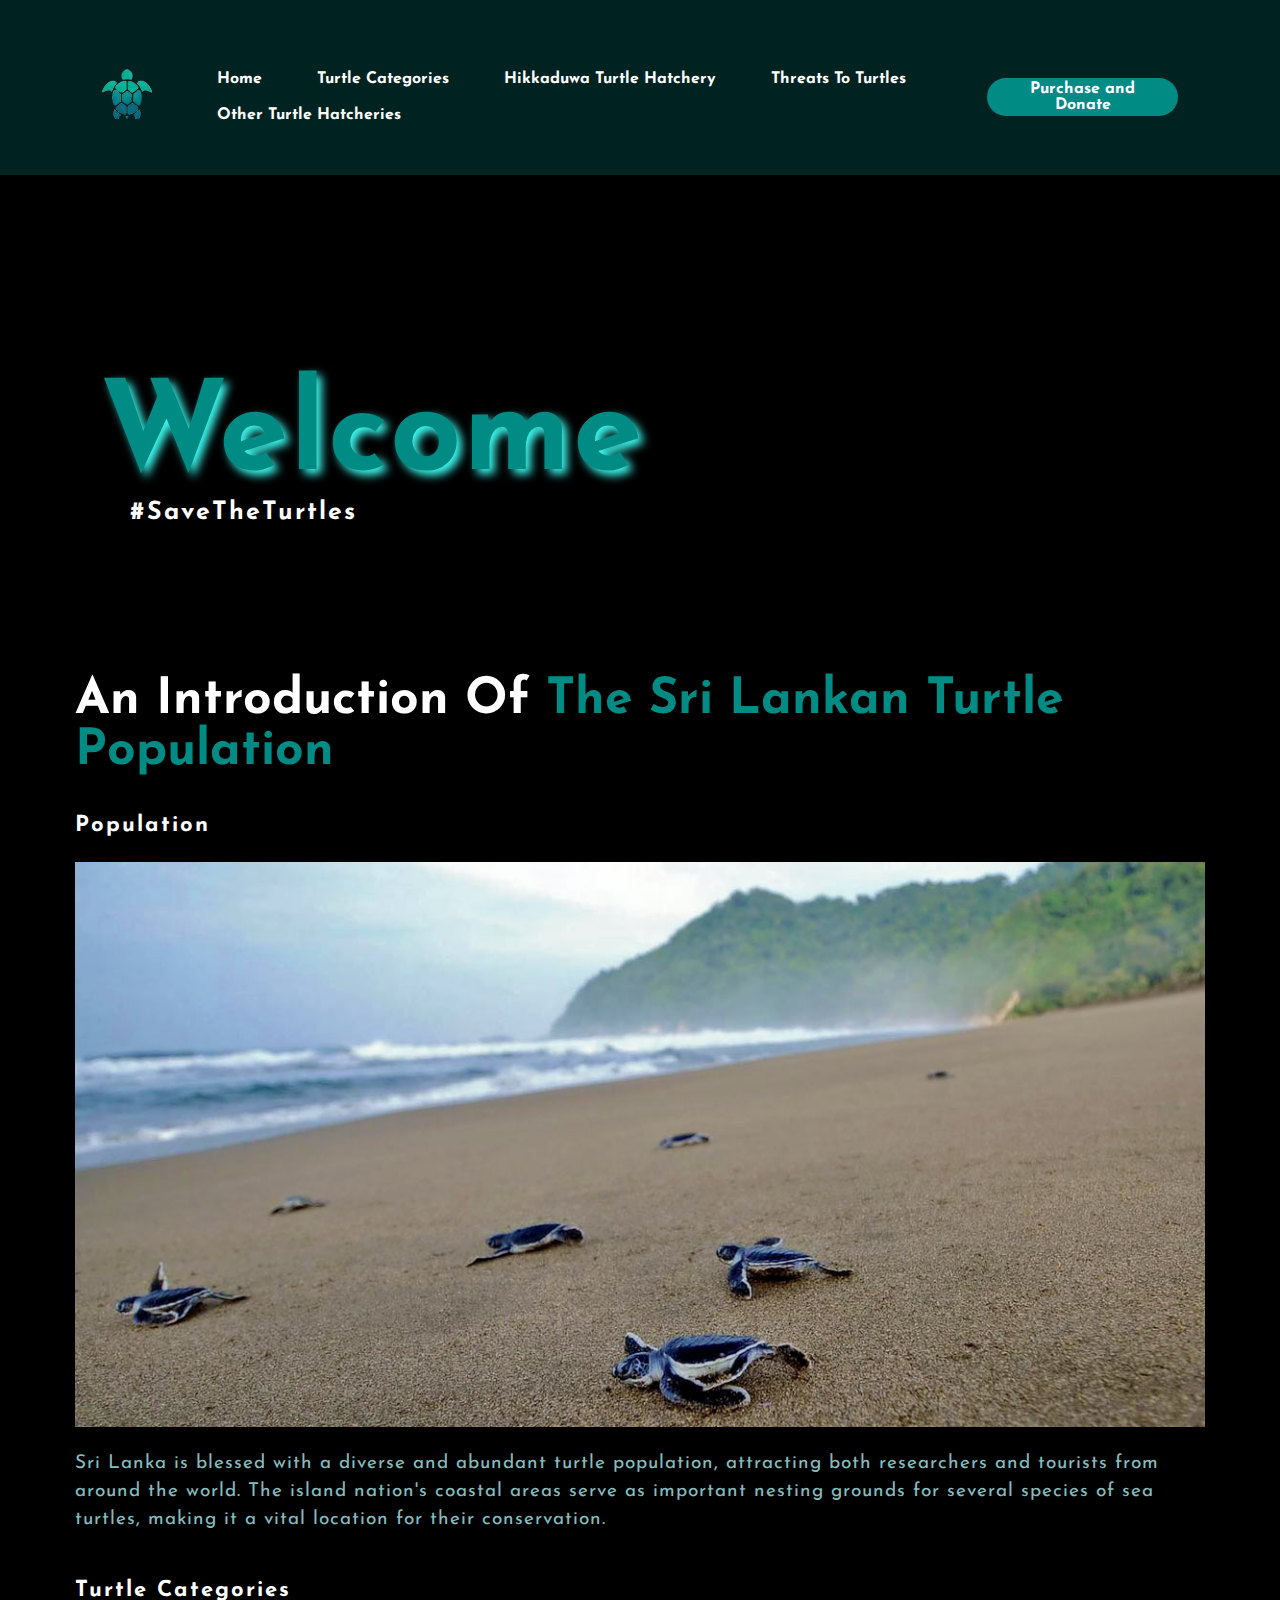
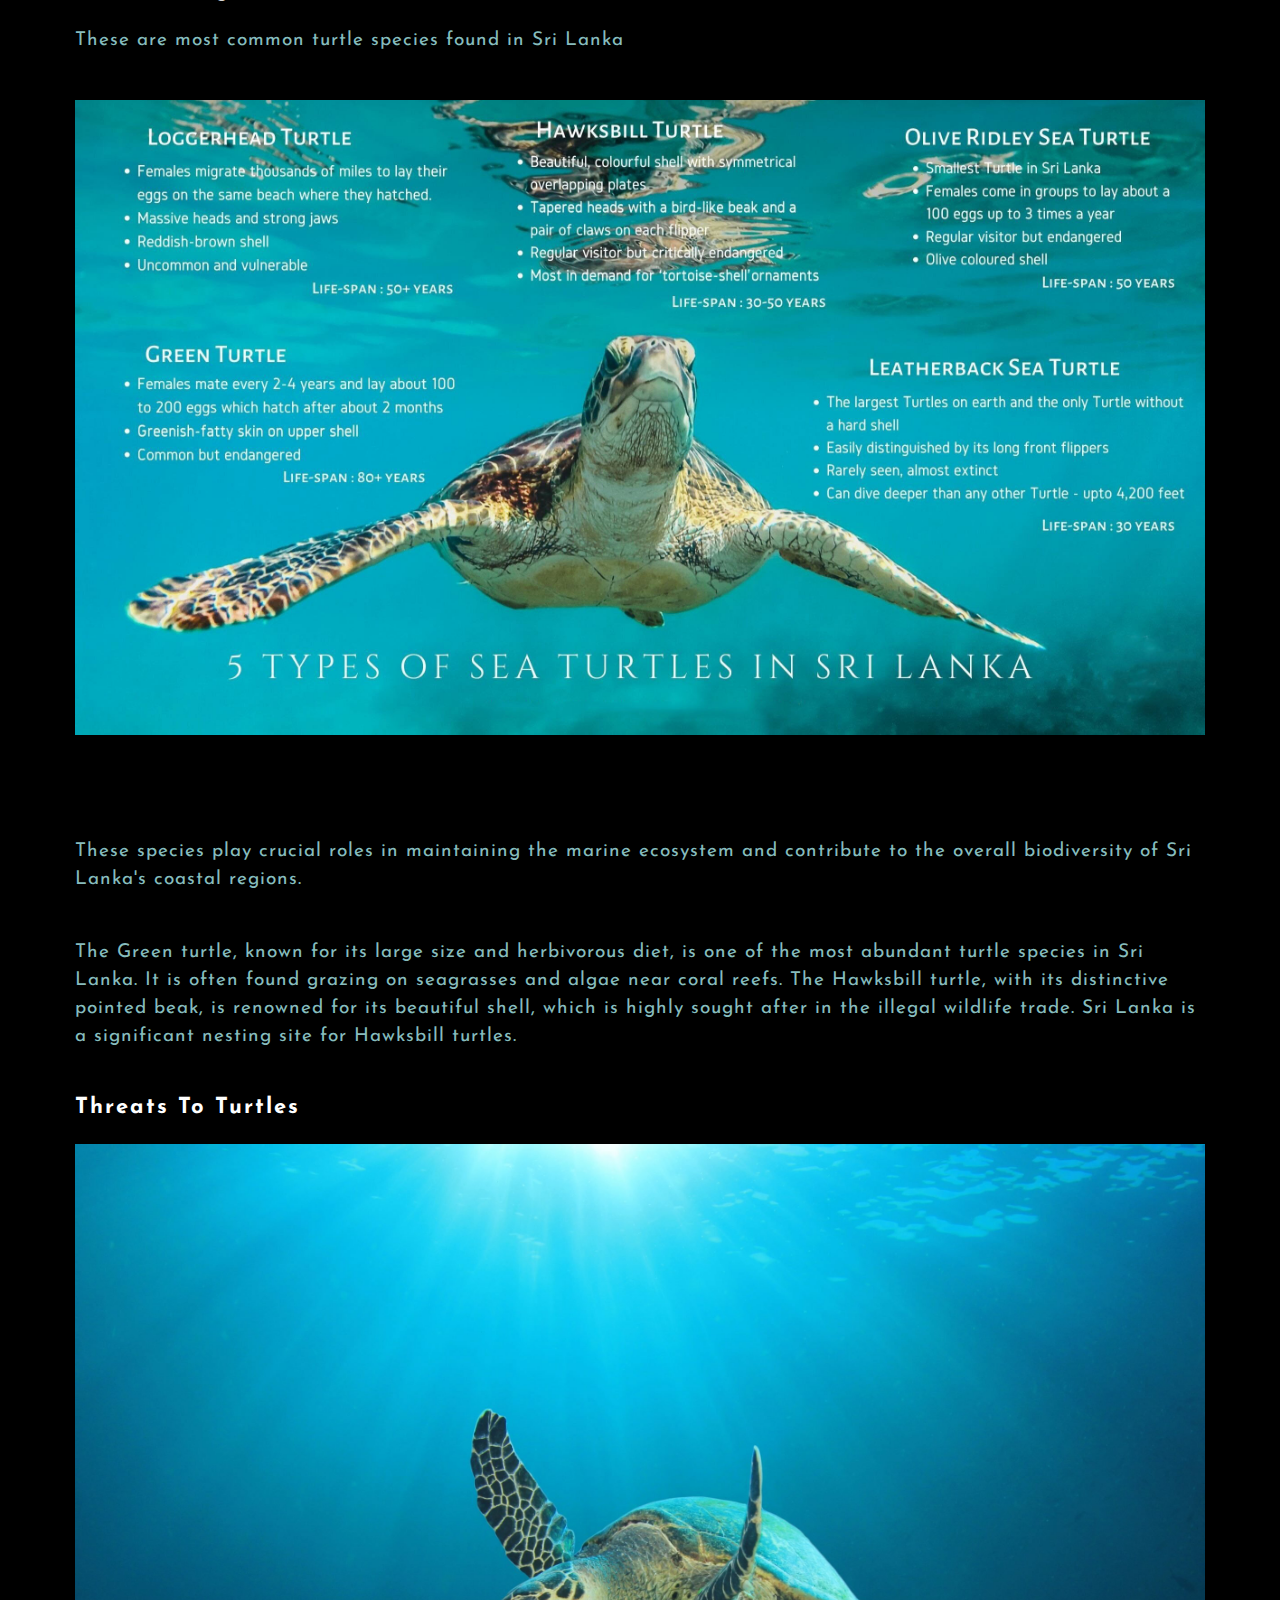
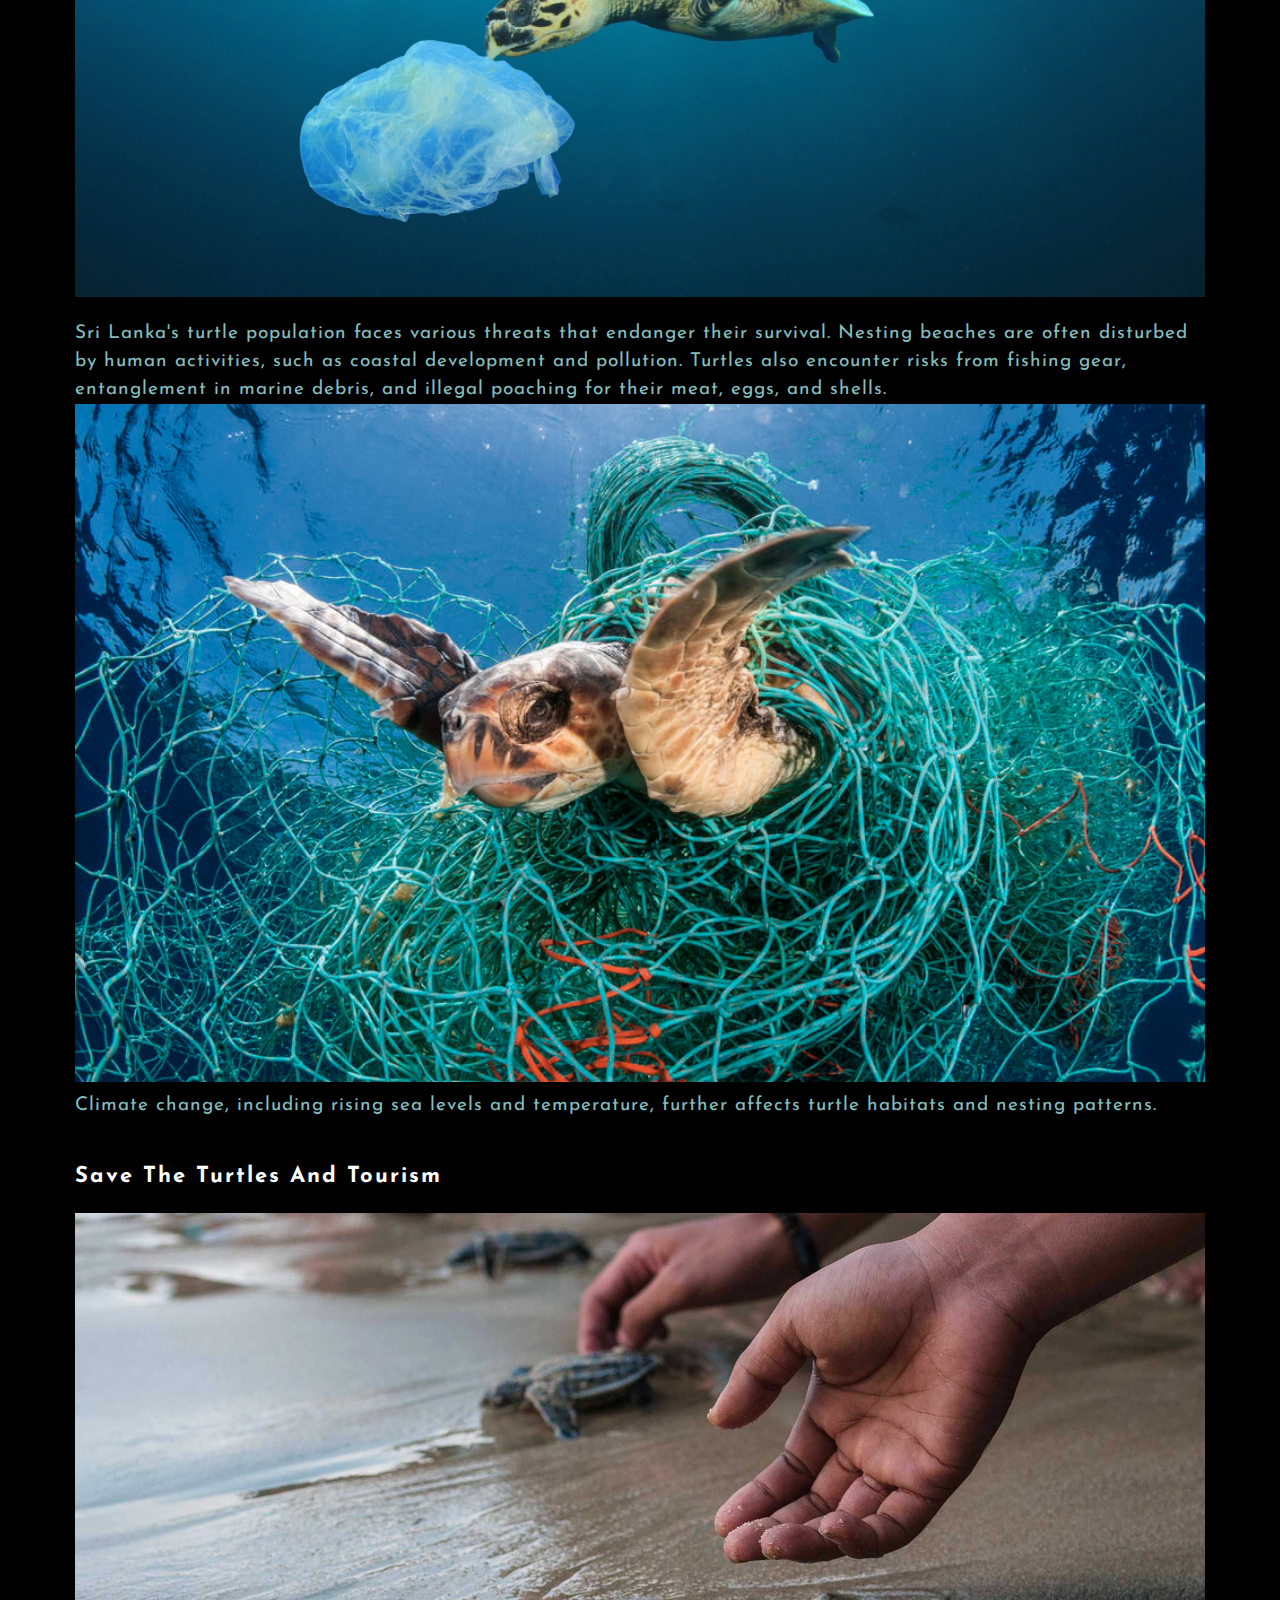
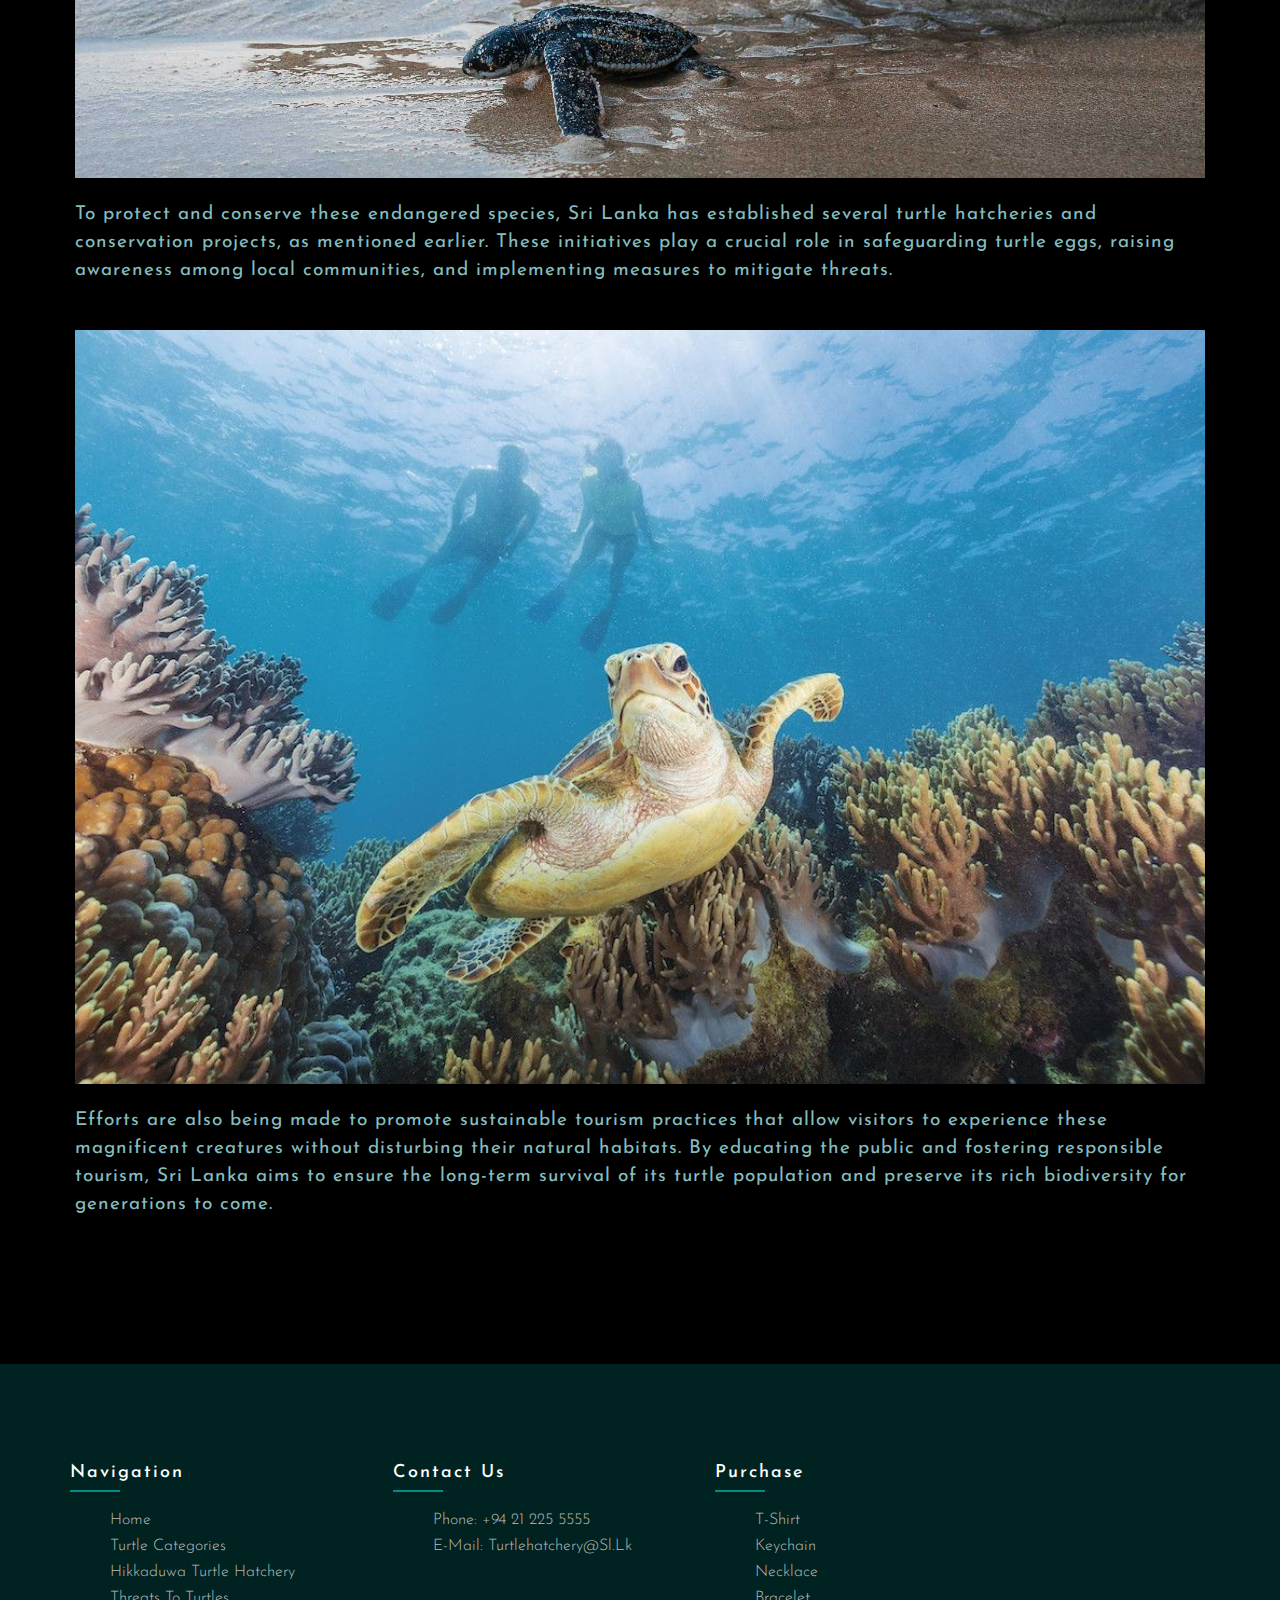
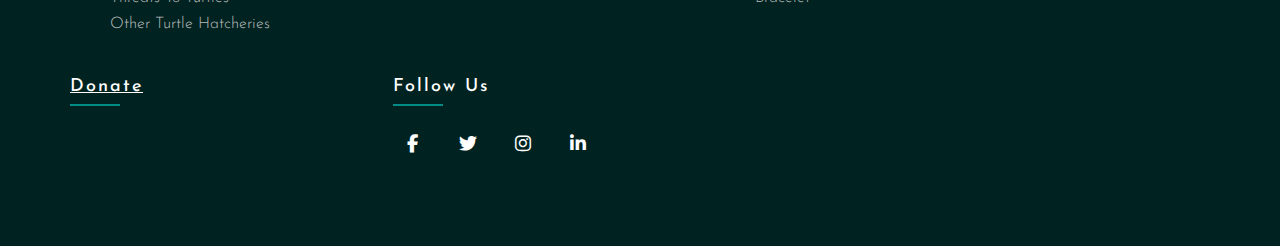
<file: abc/index.html>
<!DOCTYPE html>
<html>

<head>

<title>Turtle Hatcheries</title>

<link href="CSS.css" rel="stylesheet">

<link rel="preconnect" href="https://fonts.googleapis.com">
<link rel="preconnect" href="https://fonts.gstatic.com" crossorigin>
<link href="https://fonts.googleapis.com/css2?family=Josefin+Sans:wght@100;200;300;400;500;600;700&display=swap" rel="stylesheet">
<link rel="stylesheet" type="text/css" href="https://cdnjs.cloudflare.com/ajax/libs/font-awesome/6.4.0/css/all.min.css">

</head>

<body>
 
    

    <div class="home">
<!----About logo---->    
        <nav>
            <h2 class="logo">
                <img src="Untitled-5.png" class="logo">
            </h2>
<!----About menu---->
        <div class="menu">
            <ul>
                <li><a href="Homepaage.html">Home</a></li>
                <li><a href="TurtleCategories.html">Turtle categories</a></li>
                <li><a href="HikkaduwaTurtleHatchery.html">Hikkaduwa turtle hatchery</a></li>
                <li><a href="ThreatsToTurtles.html">Threats to turtles</a></li> 
                <li><a href="#">Other turtle hatcheries</a>
                    <div class="sub-menu">
                            <ul>
                                <li><a href="Kosgoda.html">Kosgoda</a></li><br>
                                <li><a href="Bentota.html">Bentota</a></li><br>
                            </ul>
                    </div>
                </li>
            </ul>
        </div>

            <a href="PurchaseAndDonate.html" class="btn">Purchase and Donate</a>
            <div class="barbtn">
                <i class="fa-solid fa-bars"></i>
            </div>

                <div class="dropdownmenu">
                    <ul>
                        <li><a href="Homepaage.html">Home</a></li>
                        <li><a href="TurtleCategories.html">Turtle categories</a></li>
                        <li><a href="HikkaduwaTurtleHatchery.html">Hikkaduwa turtle hatchery</a></li>
                        <li><a href="ThreatsToTurtles.html">Threats to turtles</a></li> 
                        <li><a href="#">Other turtle hatcheries</a>
                            <div class="sub-menu">
                                    <ul>
                                        <li><a href="Kosgoda.html">Kosgoda</a></li><br>
                                        <li><a href="Bentota.html">Bentota</a></li><br>
                                    </ul>
                            </div>
                        </li>
                        <li><a href="PurchaseAndDonate.html" class="btn">Purchase and Donate</a></li>
                    </ul>
                </div>
            </div>

            <script>

                const BarBtn =document.querySelector('.barbtn') 
                const BarBtnIcon=document.querySelector('.barbtn i')
                const dropDownMenu=document.querySelector('.dropdownmenu')
                
                BarBtn.onclick= function () {
                    dropDownMenu.classList.toggle('open')
                    const isOpen=dropDownMenu.classList.contains('open')
                
                    BarBtnIcon.classList=isopen
                        ? 'fa-solid fa-xmark'
                        : 'fa-solid fa-bars'
                }
                
            </script>
        
        </nav>
    </div>

<!----About section start---->
    <section class="about">
        <div class="content">
            <h1><span>Welcome</span></h1>
            <h4>#SaveTheTurtles</h4>
        </div>
        <div class="main">
            <div class="about-text">
                <h3>An introduction of <span>the Sri Lankan turtle population</span></h3>
                <h5>Population</h5>
                <img src="image12.jpg">
                <p>Sri Lanka is blessed with a diverse and abundant turtle population, 
                    attracting both researchers and tourists from around the world. 
                    The island nation's coastal areas serve as important nesting grounds 
                    for several species of sea turtles, making it a vital location for their conservation.</p>

                <h5>Turtle Categories</h5>
                    <p>These are most common turtle species found in Sri Lanka</p>
                    <img src="image13.jpg">
                        <div class="turtlespecies">
                                <li>Green turtle (Chelonia mydas)</li> 
                                <li>Hawksbill turtle (Eretmochelys imbricata)</li>
                                <li>Loggerhead turtle (Caretta caretta)</li>
                                <li>Olive Ridley turtle (Lepidochelys olivacea)</li>
                                <li>Leatherback turtle (Dermochelys coriacea)</li>
                        </div>
                    <p>These species play crucial roles in maintaining the marine ecosystem 
                        and contribute to the overall biodiversity of Sri Lanka's coastal regions.</p>

                    
                    <p>The Green turtle, known for its large size and herbivorous diet, 
                        is one of the most abundant turtle species in Sri Lanka. 
                        It is often found grazing on seagrasses and algae near coral reefs. 
                        The Hawksbill turtle, with its distinctive pointed beak, 
                        is renowned for its beautiful shell, which is highly sought after 
                        in the illegal wildlife trade. Sri Lanka is a significant nesting site for Hawksbill turtles.</p>

                    <h5>Threats to turtles</h5>
                    <img src="image16.jpg">
                    <p>Sri Lanka's turtle population faces various threats that endanger their survival. 
                        Nesting beaches are often disturbed by human activities, 
                        such as coastal development and pollution. 
                        Turtles also encounter risks from fishing gear, 
                        entanglement in marine debris, and illegal poaching for their 
                        meat, eggs, and shells. <br>
                        <img src="image17.jpg"><br>
                        Climate change, including rising sea levels and temperature, 
                        further affects turtle habitats and nesting patterns.</p>
                        

                    <h5>Save the Turtles and Tourism</h5>
                    <img src="image14.jpg">
                    <p>To protect and conserve these endangered species, 
                        Sri Lanka has established several turtle hatcheries and conservation projects, 
                        as mentioned earlier. These initiatives play a crucial role in safeguarding turtle eggs, 
                        raising awareness among local communities, and implementing measures to mitigate threats.</p>

                    <img src="image18.jpg">
                    <p>Efforts are also being made to promote sustainable tourism practices that 
                        allow visitors to experience these magnificent creatures without disturbing their natural habitats. 
                        By educating the public and fostering responsible tourism, 
                        Sri Lanka aims to ensure the long-term survival of its turtle 
                        population and preserve its rich biodiversity for generations to come.</p>

                     
            </div>
        </div>
    </section>

    <footer class="footer">
        <div class="container">
            <div class="row">
                <div class="footer-col">
                    <h5>Navigation</h5>
                    <ul>
                        <li><a href="Homepaage.html">Home</a></li>
                        <li><a href="TurtleCategories.html">Turtle categories</a></li>
                        <li><a href="HikkaduwaTurtleHatchery.html">Hikkaduwa turtle hatchery</a></li>
                        <li><a href="ThreatsToTurtles.html">Threats to turtles</a></li>
                        <li><a herf="#">Other turtle hatcheries</a>
                            <div class="footer-col-sub">
                                <ul>
                                    <li><a href="Kosgoda.html">Kosgoda</a></li>
                                    <li><a href="Bentota.html">Bentota</a></li>
                                </ul>
                            </div>
                        </li>
                </div>
                <div class="footer-col">
                    <h5>Contact us</h5>
                    <ul>
                        <li><a herf="#">Phone: +94 21 225 5555</a></li>
                        <li><a herf="#">E-mail: turtlehatchery@sl.lk</a></li>
                    </ul>
                </div>
                <div class="footer-col">
                    <h5>Purchase</h5>
                    <ul>
                        <li><a href="PurchaseAndDonate.html">T-Shirt</a></li>
                        <li><a href="PurchaseAndDonate.html">Keychain</a></li>
                        <li><a href="PurchaseAndDonate.html">Necklace</a></li>
                        <li><a href="PurchaseAndDonate.html">Bracelet</a></li>
                    </ul>
                </div>
                <div class="footer-col">
                   <h5><a href="PurchaseAndDonate.html" button type="Donate">Donate</a></h5>
                </div>

                <div class="footer-col">
                    <h5>Follow us</h5>
                        <div class="social-links">
                            <a herf="#"><i class="fab fa-facebook-f"></i></a>
                            <a herf="#"><i class="fab fa-twitter"></i></a>
                            <a herf="#"><i class="fab fa-instagram"></i></a>
                            <a herf="#"><i class="fab fa-linkedin-in"></i></a>
                        </div>
                </div>
            </div>
        </div>
    </footer>
    
</body>
</html>
</file>
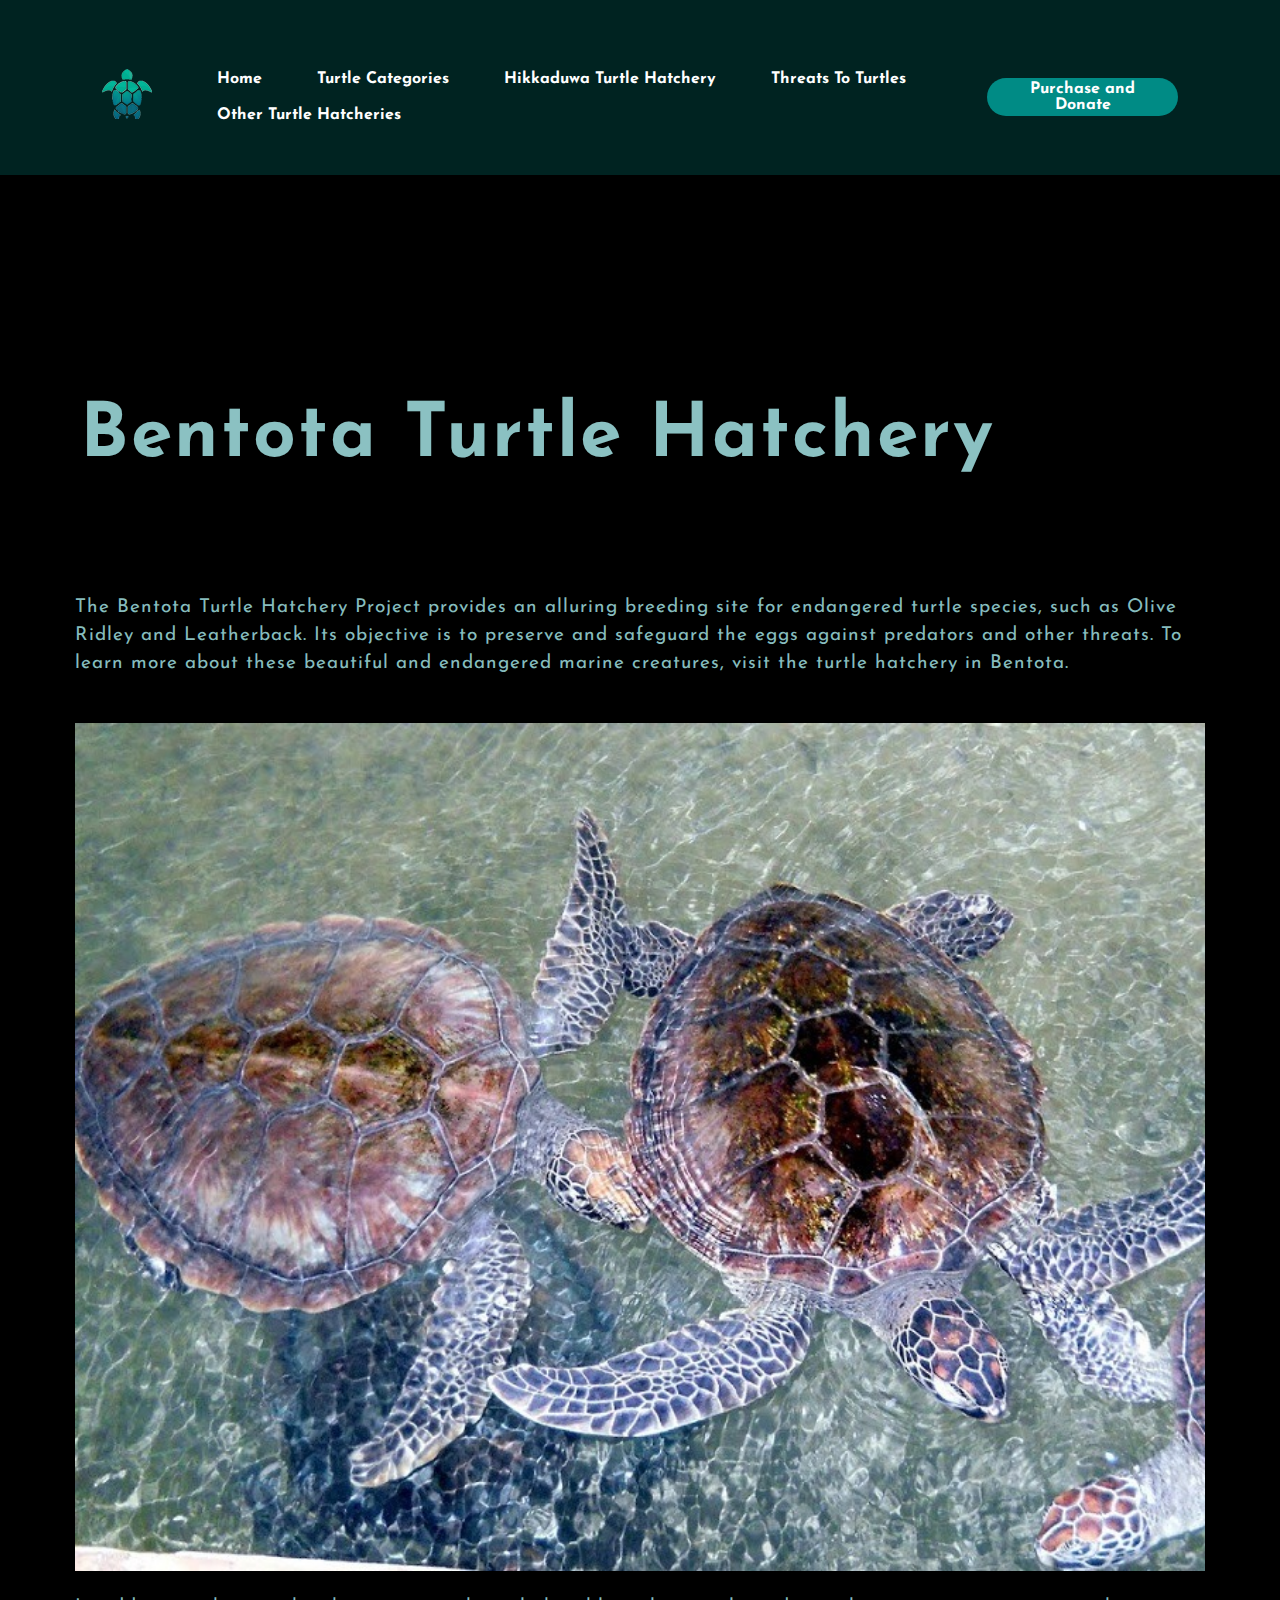
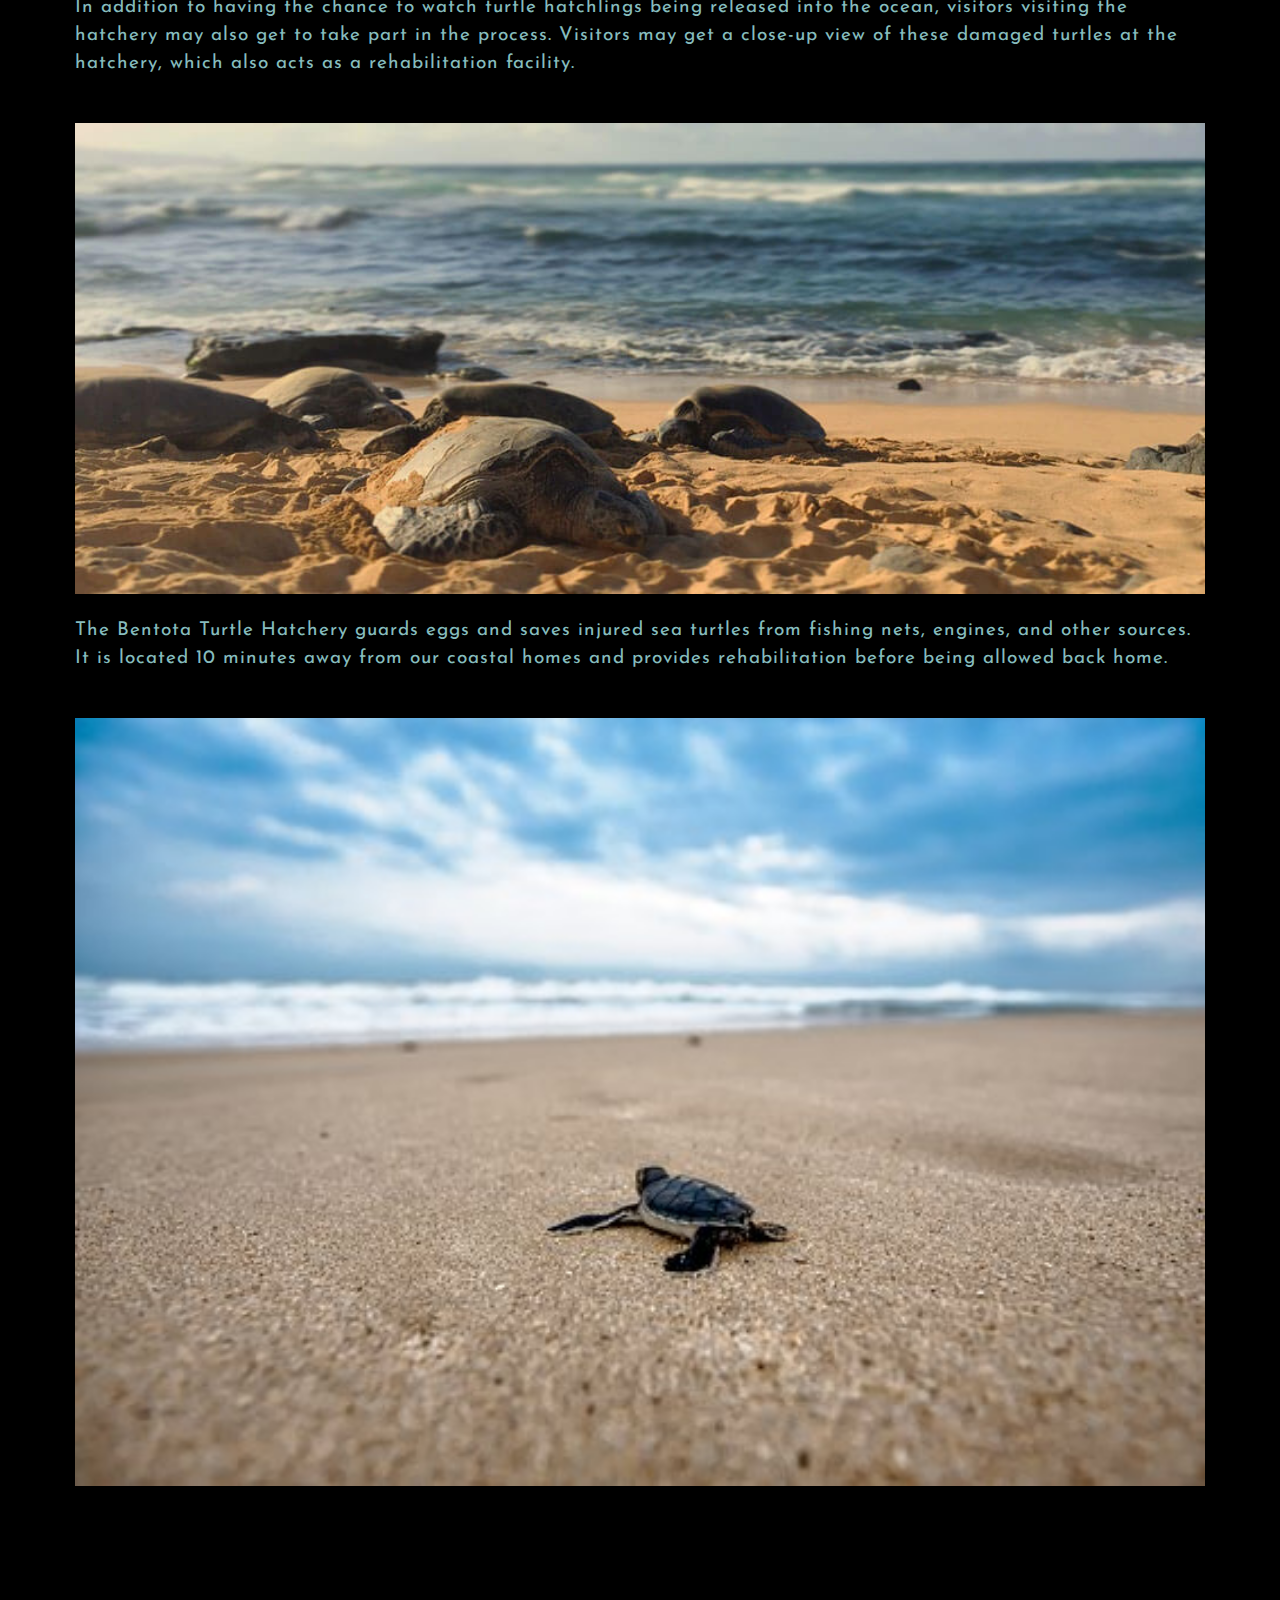
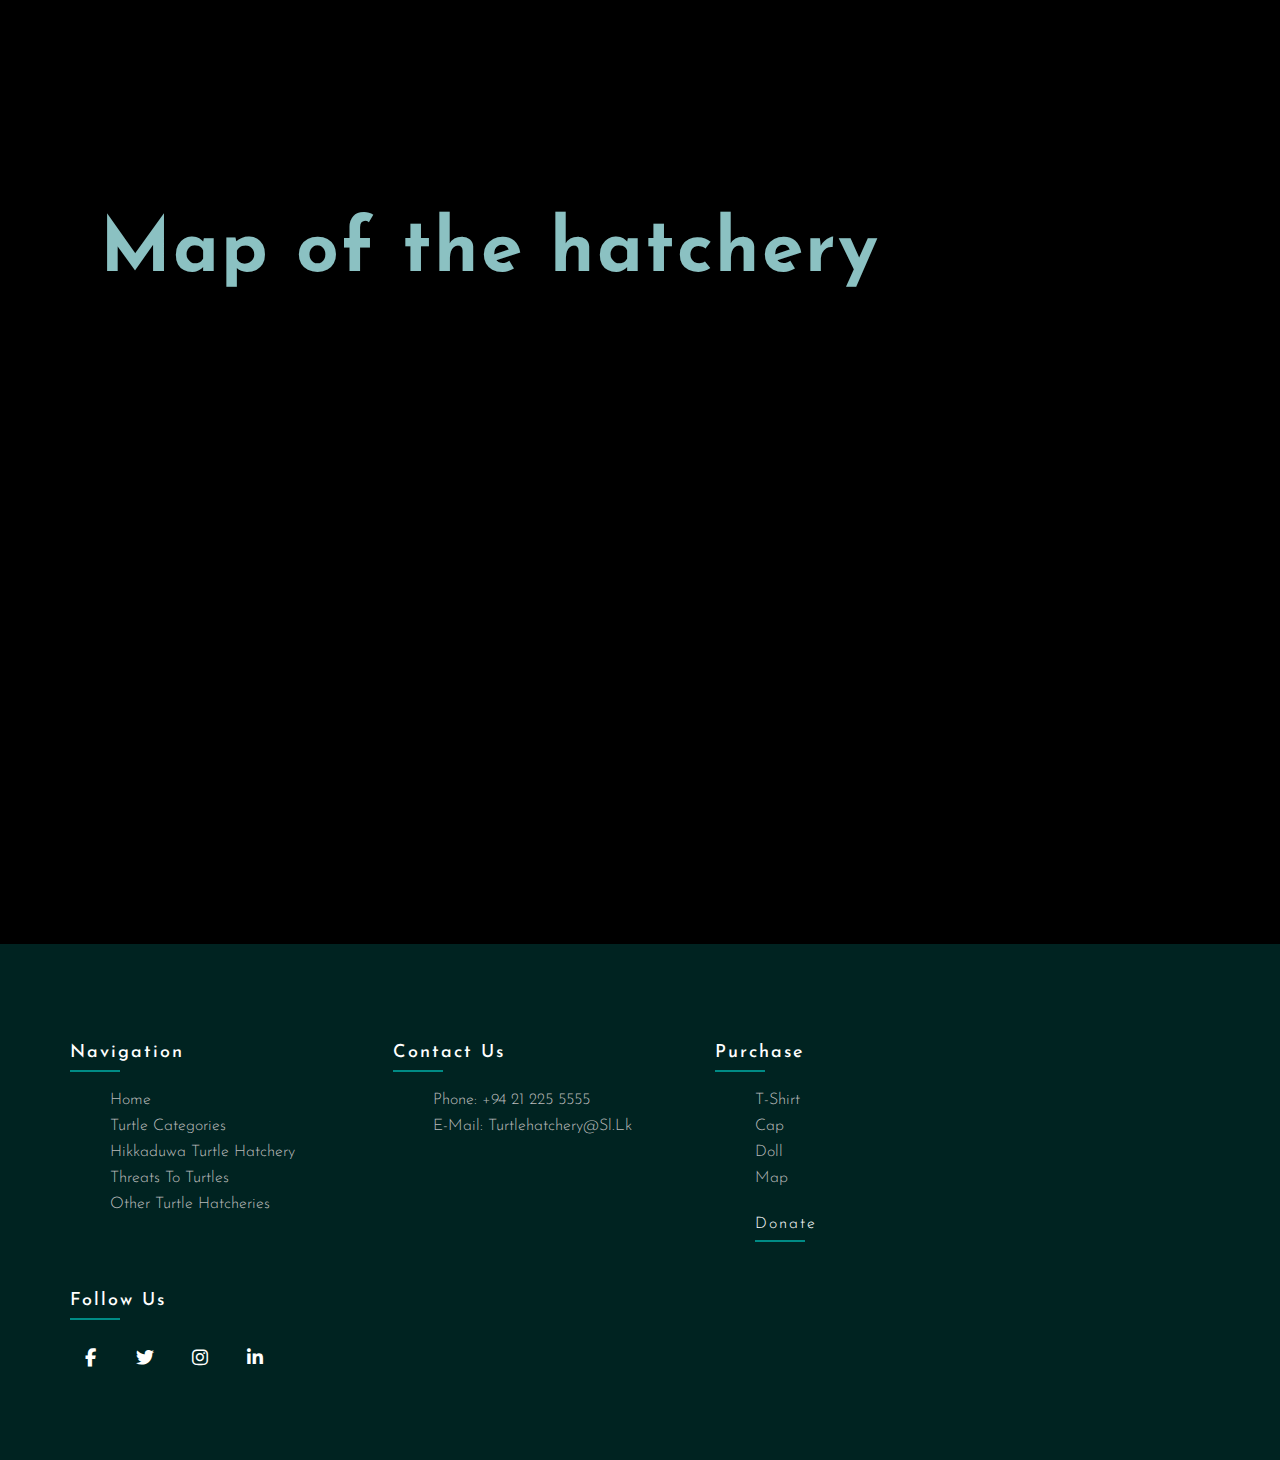
<file: abc/Bentota.html>
<!DOCTYPE html>
<html>

<head>

<title>Turtle Hatcheries</title>

<link href="CSS.css" rel="stylesheet">

<link rel="preconnect" href="https://fonts.googleapis.com">
<link rel="preconnect" href="https://fonts.gstatic.com" crossorigin>
<link href="https://fonts.googleapis.com/css2?family=Josefin+Sans:wght@100;200;300;400;500;600;700&display=swap" rel="stylesheet">
<link rel="stylesheet" type="text/css" href="https://cdnjs.cloudflare.com/ajax/libs/font-awesome/6.4.0/css/all.min.css">

</head>

<body>
 
    <div class="home">
        <!----About logo---->    
                <nav>
                    <h2 class="logo">
                        <img src="Untitled-5.png" class="logo">
                    </h2>
        <!----About menu---->
                <div class="menu">
                    <ul>
                        <li><a href="Homepaage.html">Home</a></li>
                        <li><a href="TurtleCategories.html">Turtle categories</a></li>
                        <li><a href="HikkaduwaTurtleHatchery.html">Hikkaduwa turtle hatchery</a></li>
                        <li><a href="ThreatsToTurtles.html">Threats to turtles</a></li> 
                        <li><a href="#">Other turtle hatcheries</a>
                            <div class="sub-menu">
                                    <ul>
                                        <li><a href="Kosgoda.html">Kosgoda</a></li><br>
                                        <li><a href="Bentota.html">Bentota</a></li><br>
                                    </ul>
                            </div>
                        </li>
                    </ul>
                </div>
        
                    <a href="PurchaseAndDonate.html" class="btn">Purchase and Donate</a>
                    <div class="barbtn">
                        <i class="fa-solid fa-bars"></i>
                    </div>
        
                        <div class="dropdownmenu">
                            <ul>
                                <li><a href="Homepaage.html">Home</a></li>
                                <li><a href="TurtleCategories.html">Turtle categories</a></li>
                                <li><a href="HikkaduwaTurtleHatchery.html">Hikkaduwa turtle hatchery</a></li>
                                <li><a href="ThreatsToTurtles.html">Threats to turtles</a></li> 
                                <li><a href="#">Other turtle hatcheries</a>
                                    <div class="sub-menu">
                                            <ul>
                                                <li><a href="Kosgoda.html">Kosgoda</a></li><br>
                                                <li><a href="Bentota.html">Bentota</a></li><br>
                                            </ul>
                                    </div>
                                </li>
                                <li><a href="PurchaseAndDonate.html" class="btn">Purchase and Donate</a></li>
                            </ul>
                        </div>
                    </div>
        
                    <script>
        
                        const BarBtn =document.querySelector('.barbtn') 
                        const BarBtnIcon=document.querySelector('.barbtn i')
                        const dropDownMenu=document.querySelector('.dropdownmenu')
                        
                        BarBtn.onclick= function () {
                            dropDownMenu.classList.toggle('open')
                            const isOpen=dropDownMenu.classList.contains('open')
                        
                            BarBtnIcon.classList=isopen
                                ? 'fa-solid fa-xmark'
                                : 'fa-solid fa-bars'
                        }
                        
                    </script>
                
                </nav>

        </div>        
<section class="about">
    <div class="content">
        <h5>Bentota Turtle Hatchery</h5>
    </div>
        <div class="main">
            <div class="about-text">
                   
                    <p>The Bentota Turtle Hatchery Project provides an alluring breeding 
                        site for endangered turtle species, such as Olive Ridley and Leatherback. 
                        Its objective is to preserve and safeguard the eggs against predators and 
                        other threats. To learn more about these beautiful and endangered marine 
                        creatures, visit the turtle hatchery in Bentota.</p>
                        <img src="image15.jpg">


                    <p>In addition to having the chance to watch turtle hatchlings being released 
                        into the ocean, visitors visiting the hatchery may also get to take part 
                        in the process. Visitors may get a close-up view of these damaged turtles 
                        at the hatchery, which also acts as a rehabilitation facility.</p>
                        <img src="image32.jpg">

                    <p>The Bentota Turtle Hatchery guards eggs and saves injured sea turtles 
                        from fishing nets, engines, and other sources. It is located 10 minutes 
                        away from our coastal homes and provides rehabilitation before being 
                        allowed back home.</p>
                        <img src="image4.jpg">
                                          
            </div>
        </div>
    </section>

    <div class="map">
        <h5>Map of the hatchery</h5>
        <iframe src="https://www.google.com/maps/embed?pb=!1m18!1m
        12!1m3!1d31718.0312241508!2d79.98614821820436!3d6.42565635
        2457759!2m3!1f0!2f0!3f0!3m2!1i1024!2i768!4f13.1!3m3!1m2!1s0
        x3ae22e900168ca21%3A0x96c438f00a68c060!2sBentota!5e0!3m2!1sen
        !2slk!4v1685521214475!5m2!1sen!2slk" width="100%" height="500" 
        style="border:0;" allowfullscreen="" loading="lazy" 
        referrerpolicy="no-referrer-when-downgrade"></iframe>

    </div>

    <footer class="footer">
        <div class="container">
            <div class="row">
                <div class="footer-col">
                    <h5>Navigation</h5>
                    <ul>
                        <li><a href="Homepaage.html">Home</a></li>
                        <li><a href="TurtleCategories.html">Turtle categories</a></li>
                        <li><a href="HikkaduwaTurtleHatchery.html">Hikkaduwa turtle hatchery</a></li>
                        <li><a href="ThreatsToTurtles.html">Threats to turtles</a></li>
                        <li><a herf="#">Other turtle hatcheries</a>
                            <div class="footer-col-sub">
                                <ul>
                                    <li><a href="Kosgoda.html">Kosgoda</a></li>
                                    <li><a href="Bentota.html">Bentota</a></li>
                                </ul>
                            </div>
                        </li>
                </div>
                <div class="footer-col">
                    <h5>Contact us</h5>
                    <ul>
                        <li><a herf="#">Phone: +94 21 225 5555</a></li>
                        <li><a herf="#">E-mail: turtlehatchery@sl.lk</a></li>
                    </ul>
                </div>
                <div class="footer-col">
                    <h5>Purchase</h5>
                    <ul>
                        <li><a href="PurchaseAndDonate.html">T-shirt</a></li>
                        <li><a href="PurchaseAndDonate.html">Cap</a></li>
                        <li><a href="PurchaseAndDonate.html">Doll</a></li>
                        <li><a href="PurchaseAndDonate.html">Map</a></li>
                        <li><h5><a href="PurchaseAndDonate.html">Donate</a></h5></li>
                    </ul>
                </div>

                <div class="footer-col">
                    <h5>Follow us</h5>
                        <div class="social-links">
                            <a herf="#"><i class="fab fa-facebook-f"></i></a>
                            <a herf="#"><i class="fab fa-twitter"></i></a>
                            <a herf="#"><i class="fab fa-instagram"></i></a>
                            <a herf="#"><i class="fab fa-linkedin-in"></i></a>
                        </div>
                </div>
            </div>
        </div>
    </footer>
    
</body>
</html>
</file>
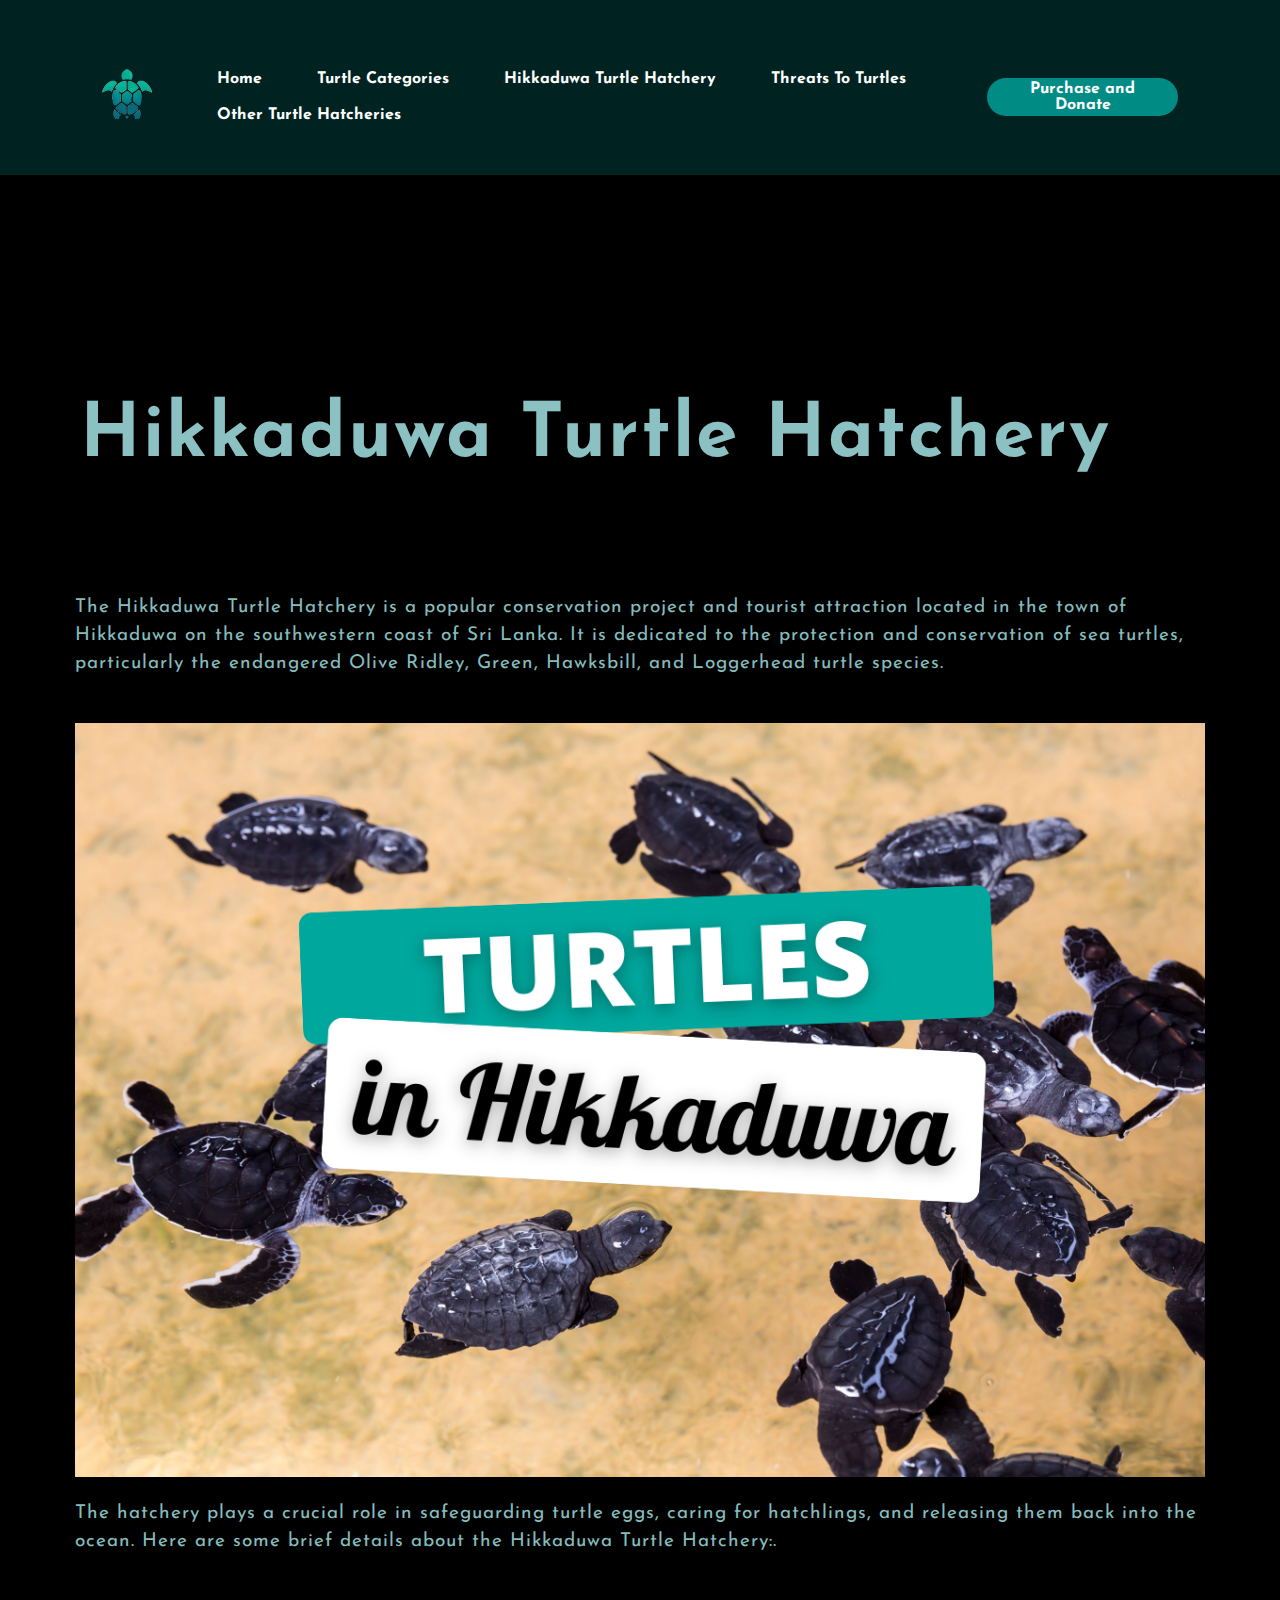
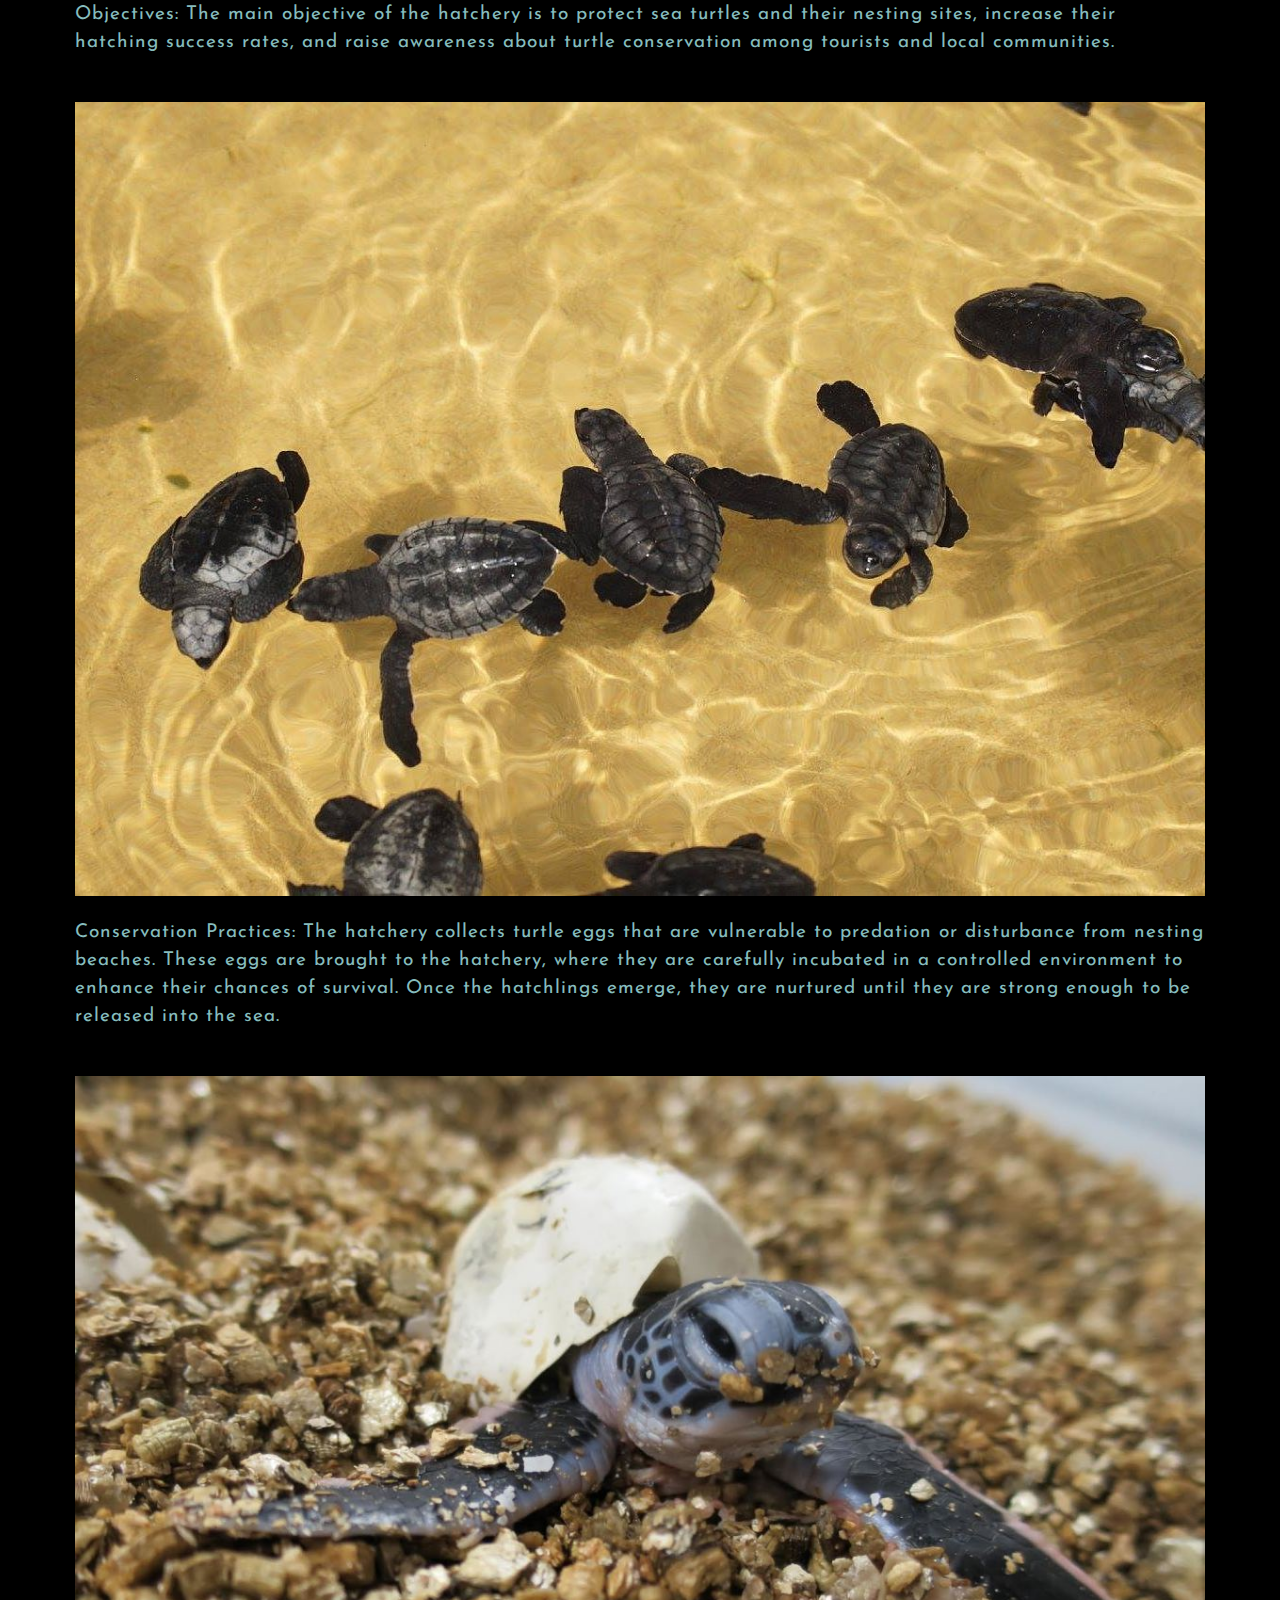
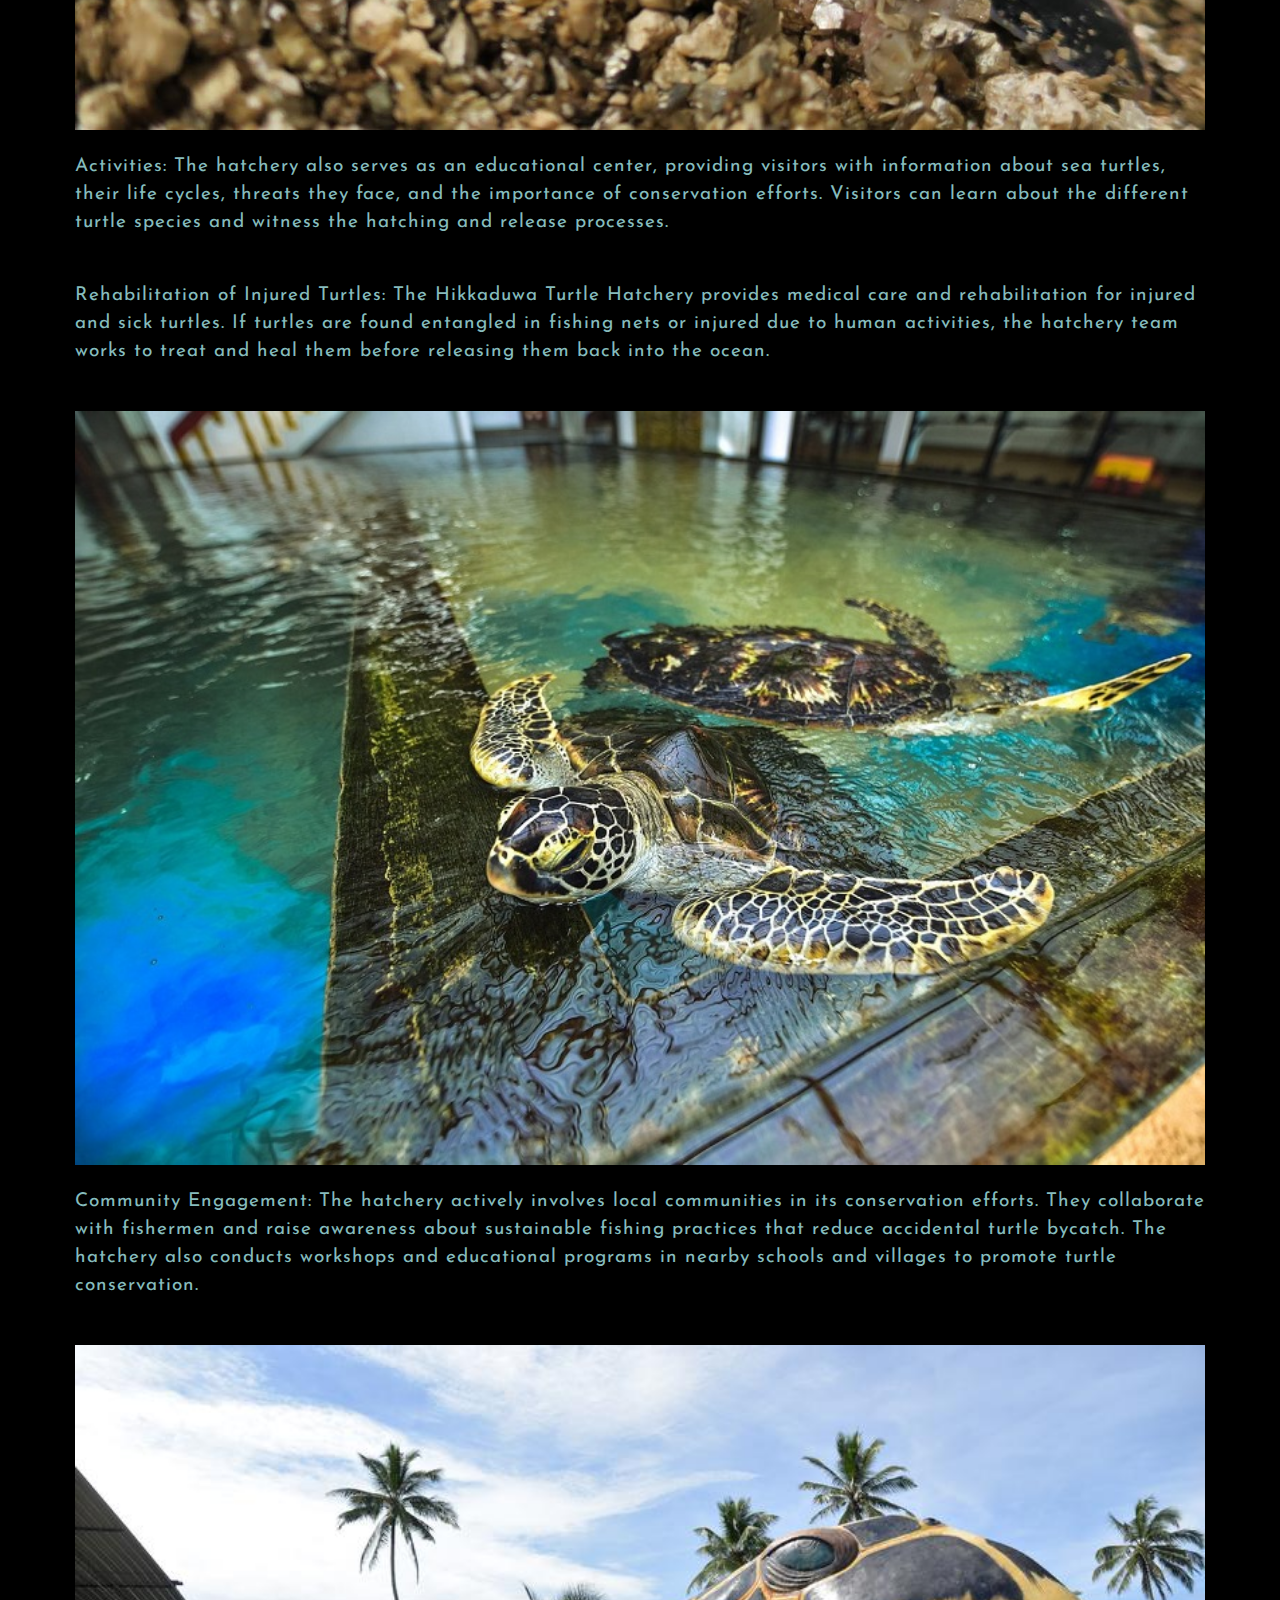
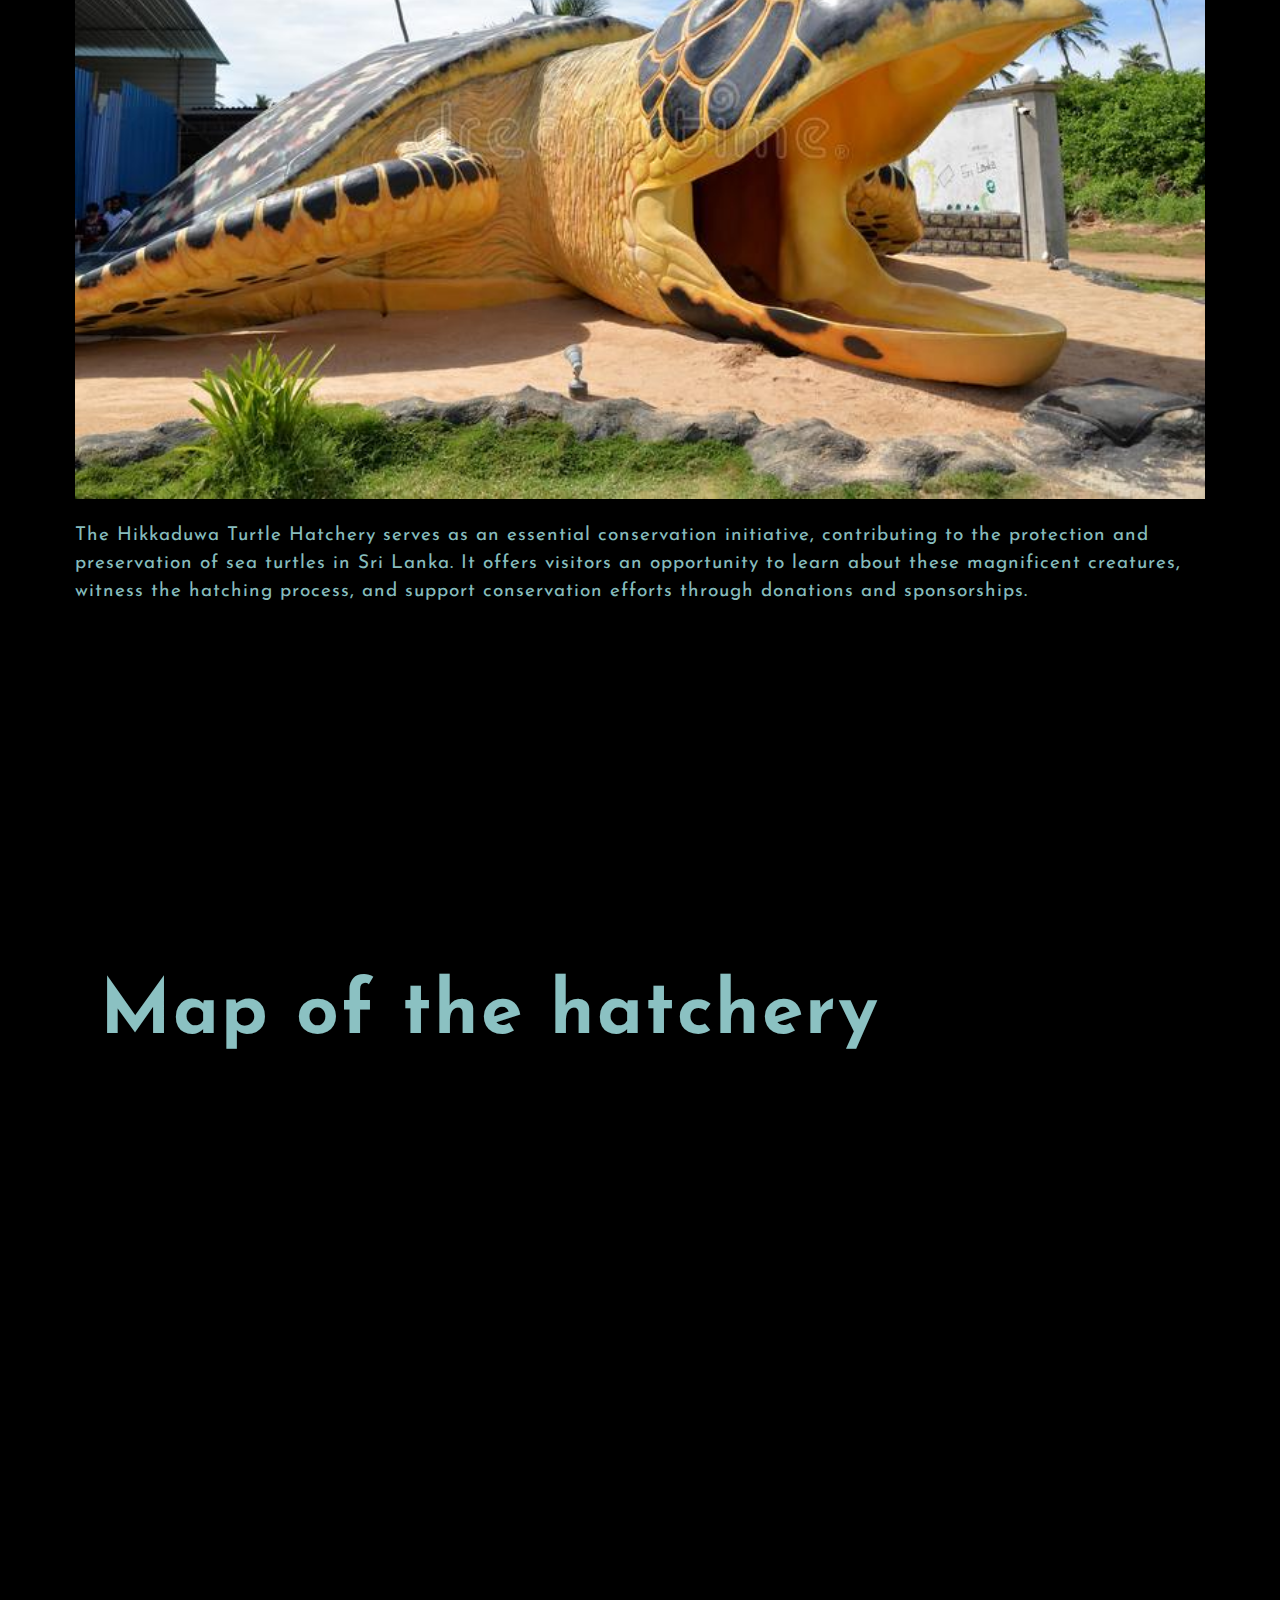
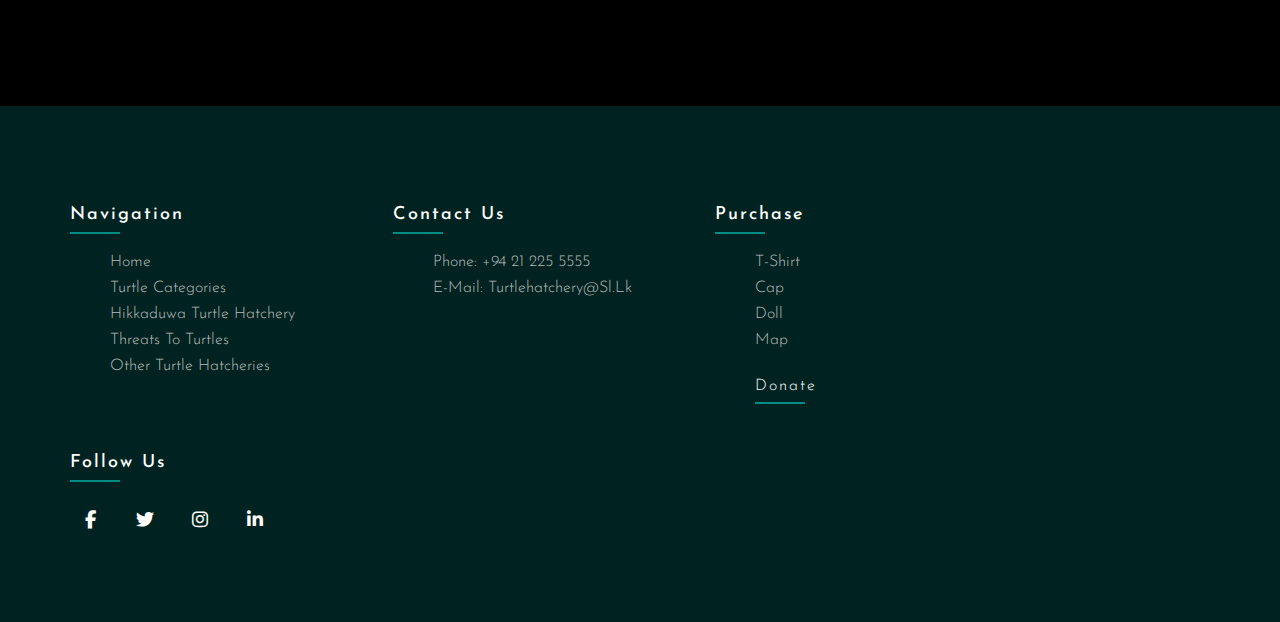
<file: abc/HikkaduwaTurtleHatchery.html>
<!DOCTYPE html>
<html>

<head>

<title>Turtle Hatcheries</title>

<link href="CSS.css" rel="stylesheet">

<link rel="preconnect" href="https://fonts.googleapis.com">
<link rel="preconnect" href="https://fonts.gstatic.com" crossorigin>
<link href="https://fonts.googleapis.com/css2?family=Josefin+Sans:wght@100;200;300;400;500;600;700&display=swap" rel="stylesheet">
<link rel="stylesheet" type="text/css" href="https://cdnjs.cloudflare.com/ajax/libs/font-awesome/6.4.0/css/all.min.css">

</head>

<body>
 
    <div class="home">
        <!----About logo---->    
                <nav>
                    <h2 class="logo">
                        <img src="Untitled-5.png" class="logo">
                    </h2>
        <!----About menu---->
                <div class="menu">
                    <ul>
                        <li><a href="Homepaage.html">Home</a></li>
                        <li><a href="TurtleCategories.html">Turtle categories</a></li>
                        <li><a href="HikkaduwaTurtleHatchery.html">Hikkaduwa turtle hatchery</a></li>
                        <li><a href="ThreatsToTurtles.html">Threats to turtles</a></li> 
                        <li><a href="#">Other turtle hatcheries</a>
                            <div class="sub-menu">
                                    <ul>
                                        <li><a href="Kosgoda.html">Kosgoda</a></li><br>
                                        <li><a href="Bentota.html">Bentota</a></li><br>
                                    </ul>
                            </div>
                        </li>
                    </ul>
                </div>
        
                    <a href="PurchaseAndDonate.html" class="btn">Purchase and Donate</a>
                    <div class="barbtn">
                        <i class="fa-solid fa-bars"></i>
                    </div>
        
                        <div class="dropdownmenu">
                            <ul>
                                <li><a href="Homepaage.html">Home</a></li>
                                <li><a href="TurtleCategories.html">Turtle categories</a></li>
                                <li><a href="HikkaduwaTurtleHatchery.html">Hikkaduwa turtle hatchery</a></li>
                                <li><a href="ThreatsToTurtles.html">Threats to turtles</a></li> 
                                <li><a href="#">Other turtle hatcheries</a>
                                    <div class="sub-menu">
                                            <ul>
                                                <li><a href="Kosgoda.html">Kosgoda</a></li><br>
                                                <li><a href="Bentota.html">Bentota</a></li><br>
                                            </ul>
                                    </div>
                                </li>
                                <li><a href="PurchaseAndDonate.html" class="btn">Purchase and Donate</a></li>
                            </ul>
                        </div>
                    </div>
        
                    <script>
        
                        const BarBtn =document.querySelector('.barbtn') 
                        const BarBtnIcon=document.querySelector('.barbtn i')
                        const dropDownMenu=document.querySelector('.dropdownmenu')
                        
                        BarBtn.onclick= function () {
                            dropDownMenu.classList.toggle('open')
                            const isOpen=dropDownMenu.classList.contains('open')
                        
                            BarBtnIcon.classList=isopen
                                ? 'fa-solid fa-xmark'
                                : 'fa-solid fa-bars'
                        }
                        
                    </script>
                
                </nav>

        </div>        
<section class="about">
    <div class="content">
        <h5>Hikkaduwa Turtle Hatchery</h5>
    </div>
        <div class="main">
            <div class="about-text">
                    <p>The Hikkaduwa Turtle Hatchery is a popular conservation project 
                        and tourist attraction located in the town of Hikkaduwa on the 
                        southwestern coast of Sri Lanka. It is dedicated to the protection 
                        and conservation of sea turtles, particularly the endangered Olive Ridley, 
                        Green, Hawksbill, and Loggerhead turtle species.</p>
                        <img src="image29.png">
                   
                    <p>The hatchery plays a crucial role in safeguarding turtle eggs, 
                        caring for hatchlings, and releasing them back into the ocean. 
                        Here are some brief details about the Hikkaduwa Turtle Hatchery:.</p>

                    
                    <p>Objectives: The main objective of the hatchery is to protect sea turtles and their 
                        nesting sites, increase their hatching success rates, and raise awareness about 
                        turtle conservation among tourists and local communities.</p>
                        <img src="image25.jpg">

                    <p>Conservation Practices: The hatchery collects turtle eggs that are vulnerable to 
                        predation or disturbance from nesting beaches. These eggs are brought to the hatchery, 
                        where they are carefully incubated in a controlled environment to enhance their chances 
                        of survival. Once the hatchlings emerge, they are nurtured until they are strong enough 
                        to be released into the sea.</p>
                        <img src="image37.jpg">
                        
                    <p>Activities: The hatchery also serves as an educational center, providing visitors 
                        with information about sea turtles, their life cycles, threats they face, and the 
                        importance of conservation efforts. Visitors can learn about the different turtle 
                        species and witness the hatching and release processes.
                        
                    <p>Rehabilitation of Injured Turtles: The Hikkaduwa Turtle Hatchery provides medical 
                        care and rehabilitation for injured and sick turtles. If turtles are found entangled 
                        in fishing nets or injured due to human activities, the hatchery team works to treat 
                        and heal them before releasing them back into the ocean.</p>
                        <img src="image28.jpg">
                        
                    <p>Community Engagement: The hatchery actively involves local communities in its 
                        conservation efforts. They collaborate with fishermen and raise awareness about 
                        sustainable fishing practices that reduce accidental turtle bycatch. The hatchery 
                        also conducts workshops and educational programs in nearby schools and villages to 
                        promote turtle conservation.</p>
                      
                        <img src="image30.jpg">
                        
                    <p>The Hikkaduwa Turtle Hatchery serves as an essential conservation initiative, 
                        contributing to the protection and preservation of sea turtles in Sri Lanka. 
                        It offers visitors an opportunity to learn about these magnificent creatures, 
                        witness the hatching process, and support conservation efforts through donations and sponsorships.</p>
                        

                   
            </div>
        </div>
    </section>

    <div class="map">
        <h5>Map of the hatchery</h5>
        <iframe src="https://www.google.com/maps/embed?pb=!1m18!1m12!1m3!1d3966.751617
        847657!2d80.08826271476882!3d6.164009295537319!2m3!1f0!2f0!3f0!3m2!1i1024!2i768
        !4f13.1!3m3!1m2!1s0x3ae182a9ecb0c635%3A0xbd3561821dfbe76b!2sSea%20Turtle%20Hatc
        hery%20%26%20Rescue%20Center!5e0!3m2!1sen!2slk!4v1685513108705!5m2!1sen!2slk" 
        width="100%" height="500" style="border:0;" allowfullscreen="" loading="lazy" 
        referrerpolicy="no-referrer-when-downgrade"></iframe>

    </div>









    <footer class="footer">
        <div class="container">
            <div class="row">
                <div class="footer-col">
                    <h5>Navigation</h5>
                    <ul>
                        <li><a href="Homepaage.html">Home</a></li>
                        <li><a href="TurtleCategories.html">Turtle categories</a></li>
                        <li><a href="HikkaduwaTurtleHatchery.html">Hikkaduwa turtle hatchery</a></li>
                        <li><a href="ThreatsToTurtles.html">Threats to turtles</a></li>
                        <li><a herf="#">Other turtle hatcheries</a>
                            <div class="footer-col-sub">
                                <ul>
                                    <li><a href="Kosgoda.html">Kosgoda</a></li>
                                    <li><a href="Bentota.html">Bentota</a></li>
                                </ul>
                            </div>
                        </li>
                </div>
                <div class="footer-col">
                    <h5>Contact us</h5>
                    <ul>
                        <li><a herf="#">Phone: +94 21 225 5555</a></li>
                        <li><a herf="#">E-mail: turtlehatchery@sl.lk</a></li>
                    </ul>
                </div>
                <div class="footer-col">
                    <h5>Purchase</h5>
                    <ul>
                        <li><a href="PurchaseAndDonate.html">T-shirt</a></li>
                        <li><a href="PurchaseAndDonate.html">Cap</a></li>
                        <li><a href="PurchaseAndDonate.html">Doll</a></li>
                        <li><a href="PurchaseAndDonate.html">Map</a></li>
                        <li><h5><a href="PurchaseAndDonate.html">Donate</a></h5></li>
                    </ul>
                </div>

                <div class="footer-col">
                    <h5>Follow us</h5>
                        <div class="social-links">
                            <a herf="#"><i class="fab fa-facebook-f"></i></a>
                            <a herf="#"><i class="fab fa-twitter"></i></a>
                            <a herf="#"><i class="fab fa-instagram"></i></a>
                            <a herf="#"><i class="fab fa-linkedin-in"></i></a>
                        </div>
                </div>
            </div>
        </div>
    </footer>
    
</body>
</html>
</file>
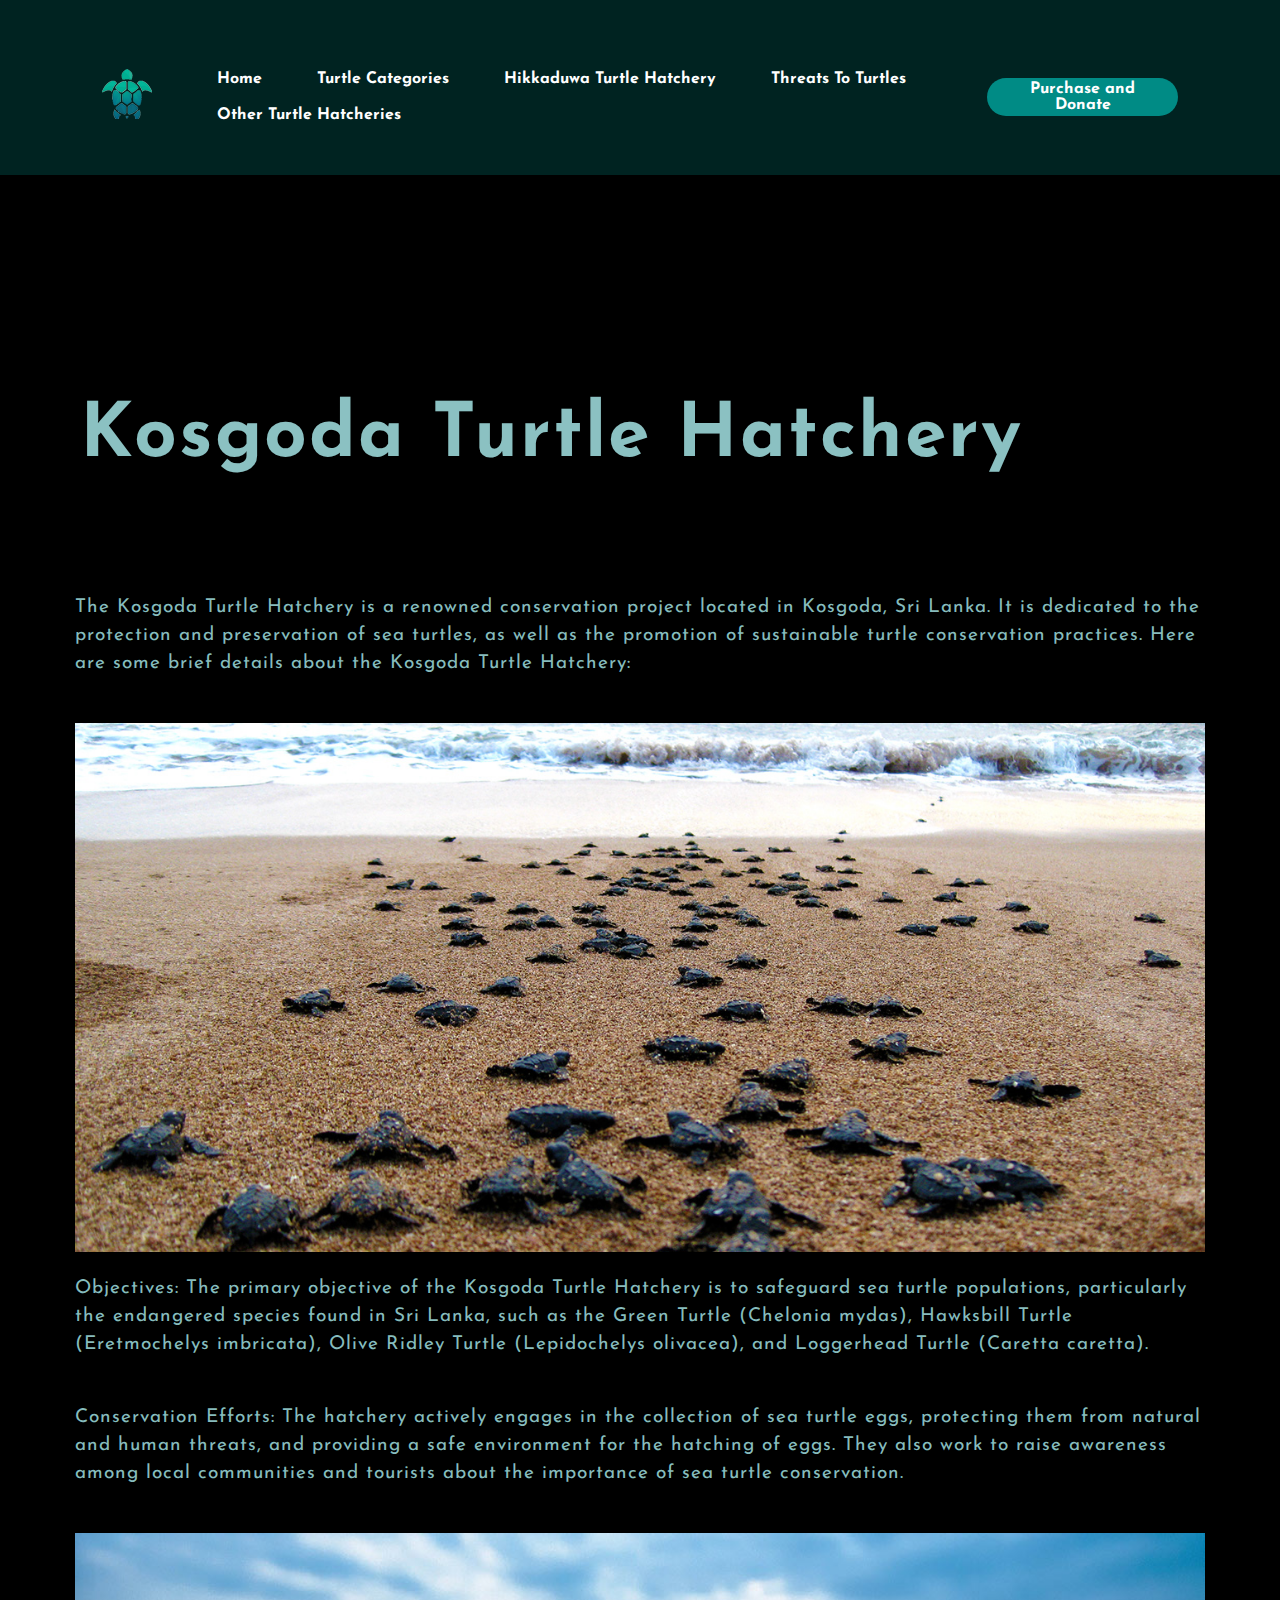
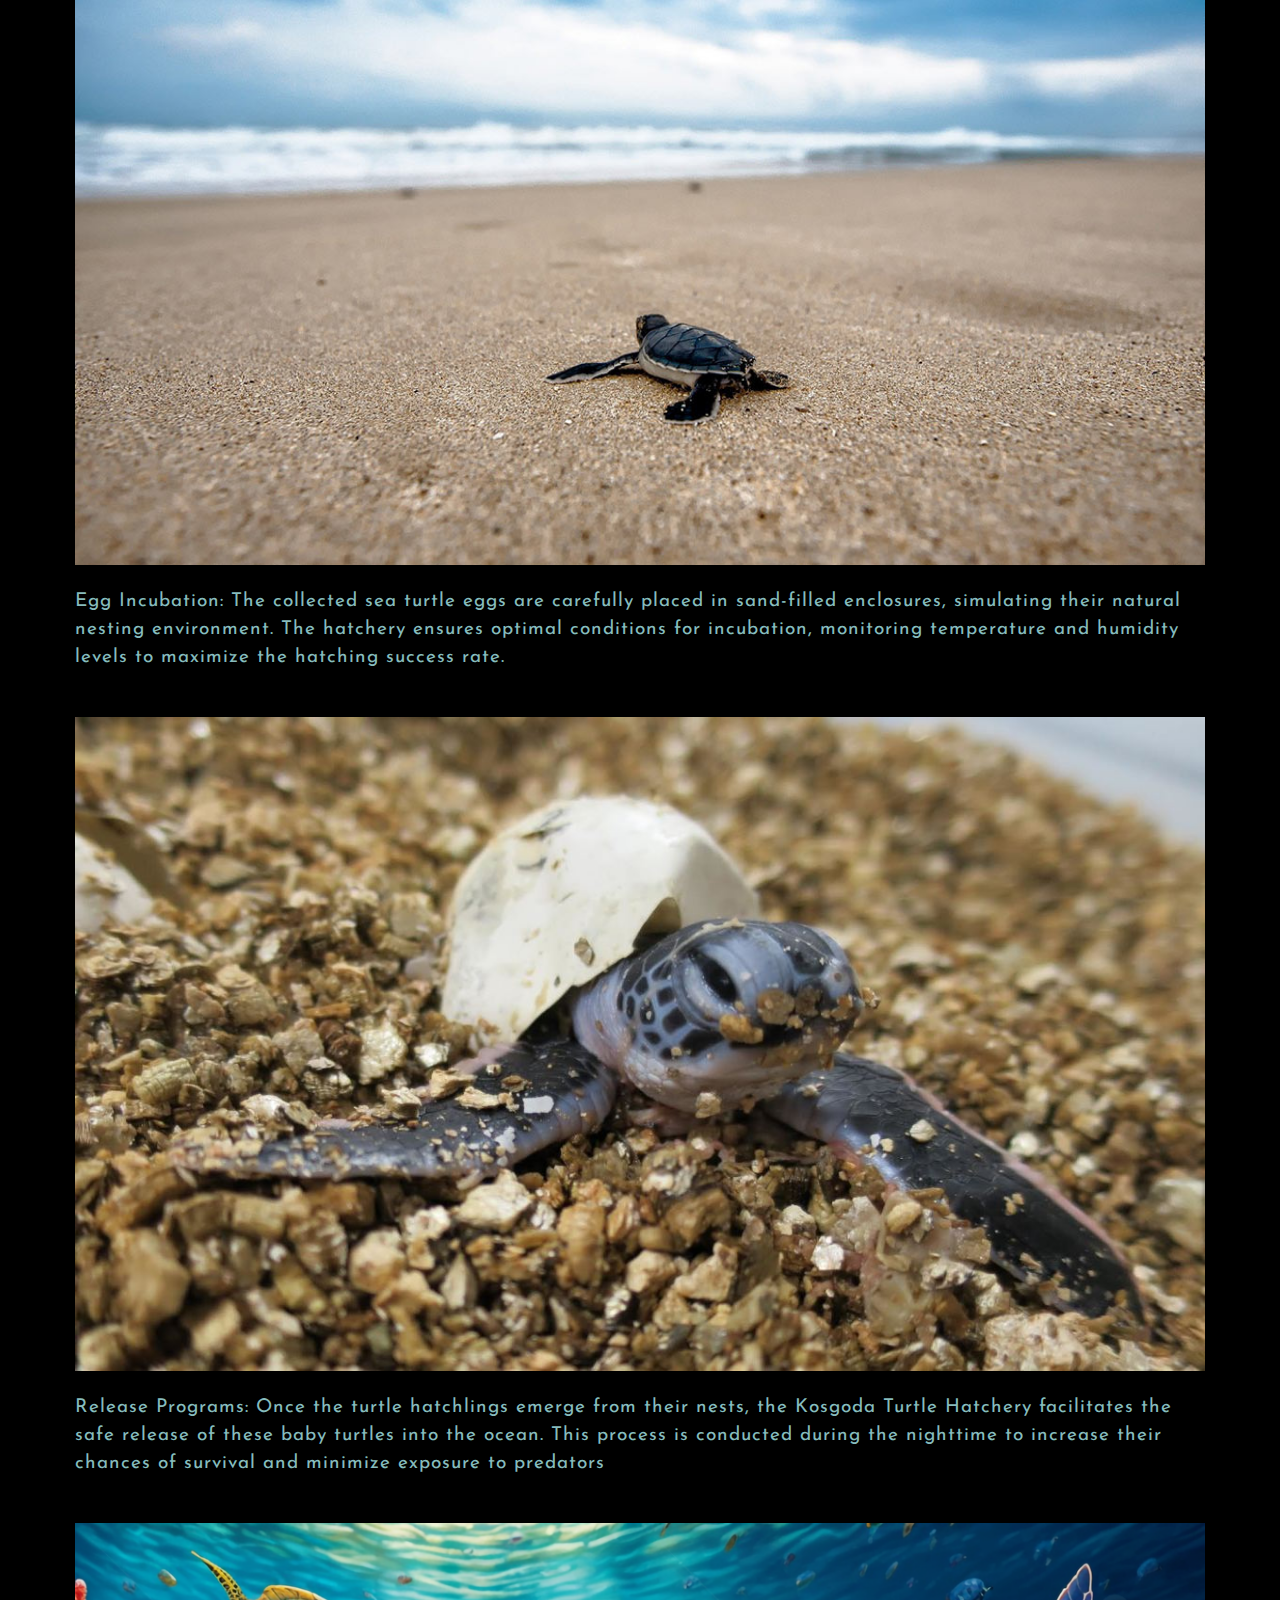
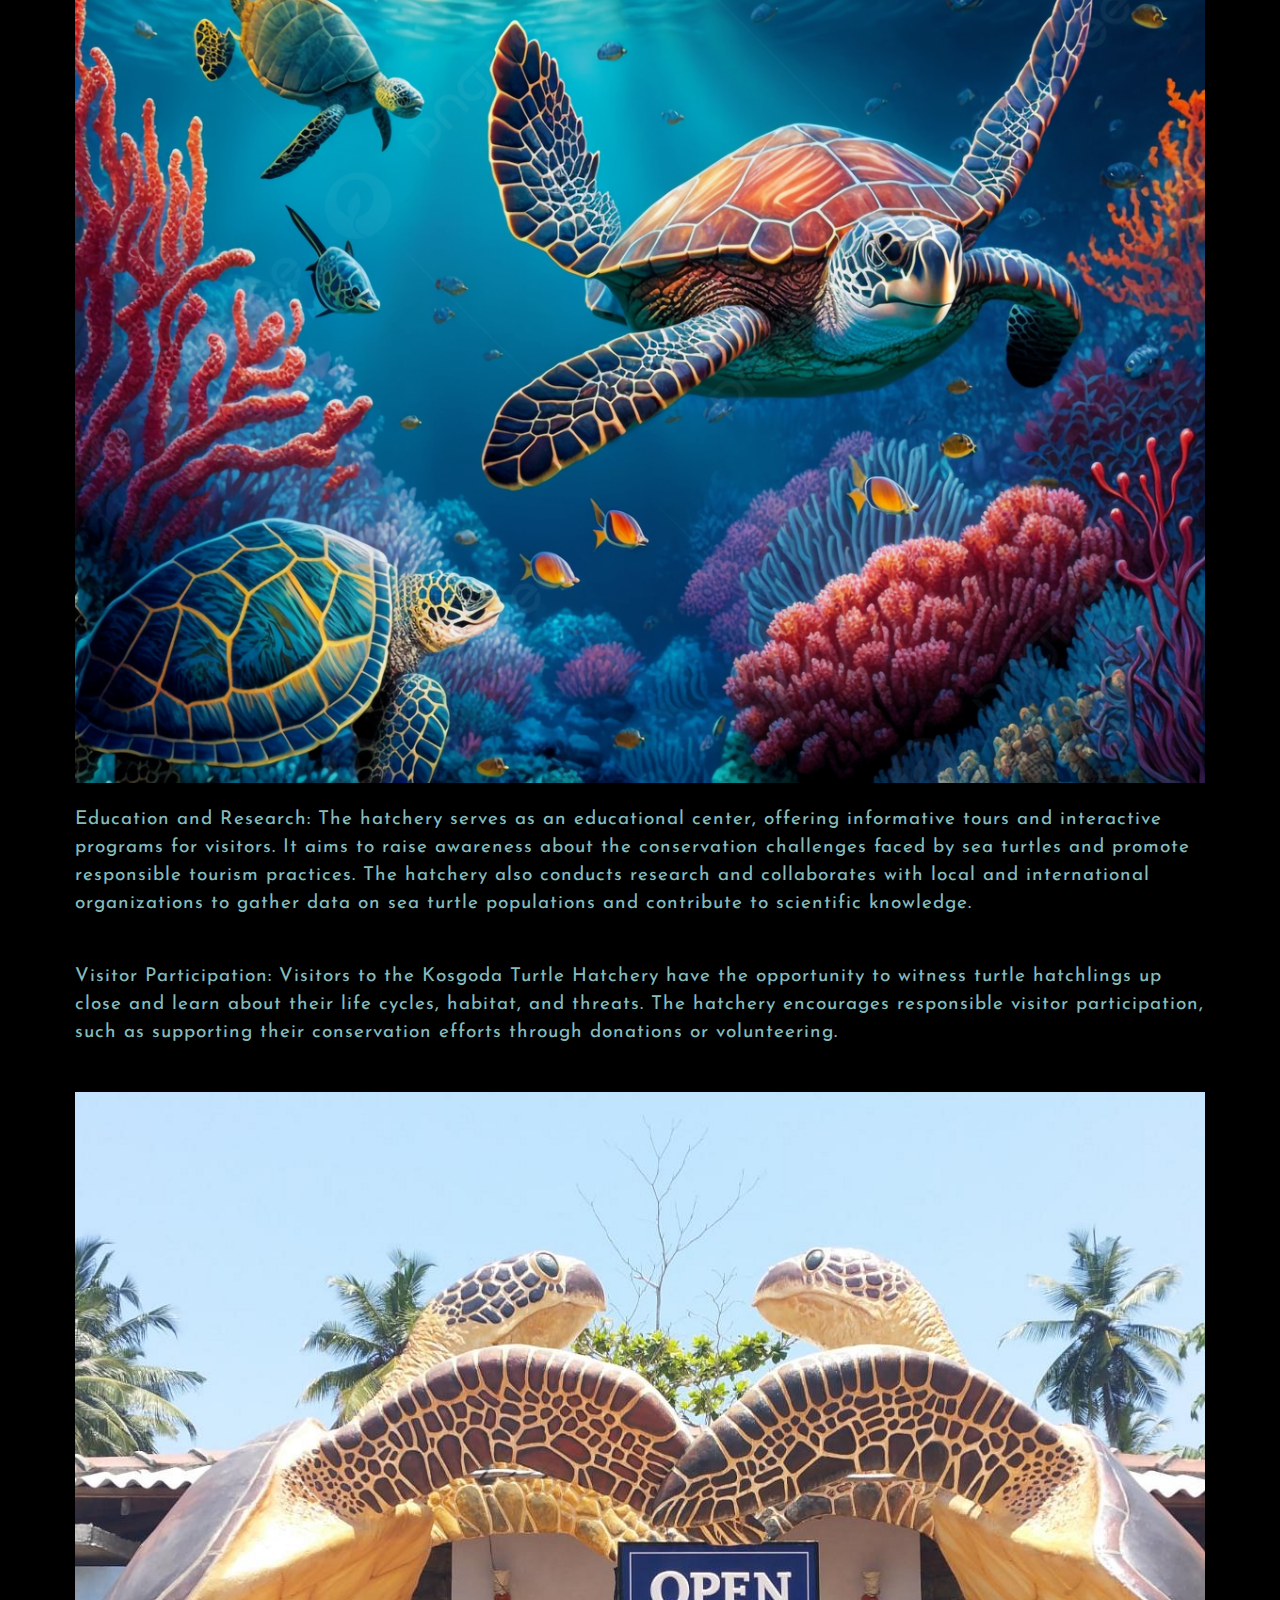
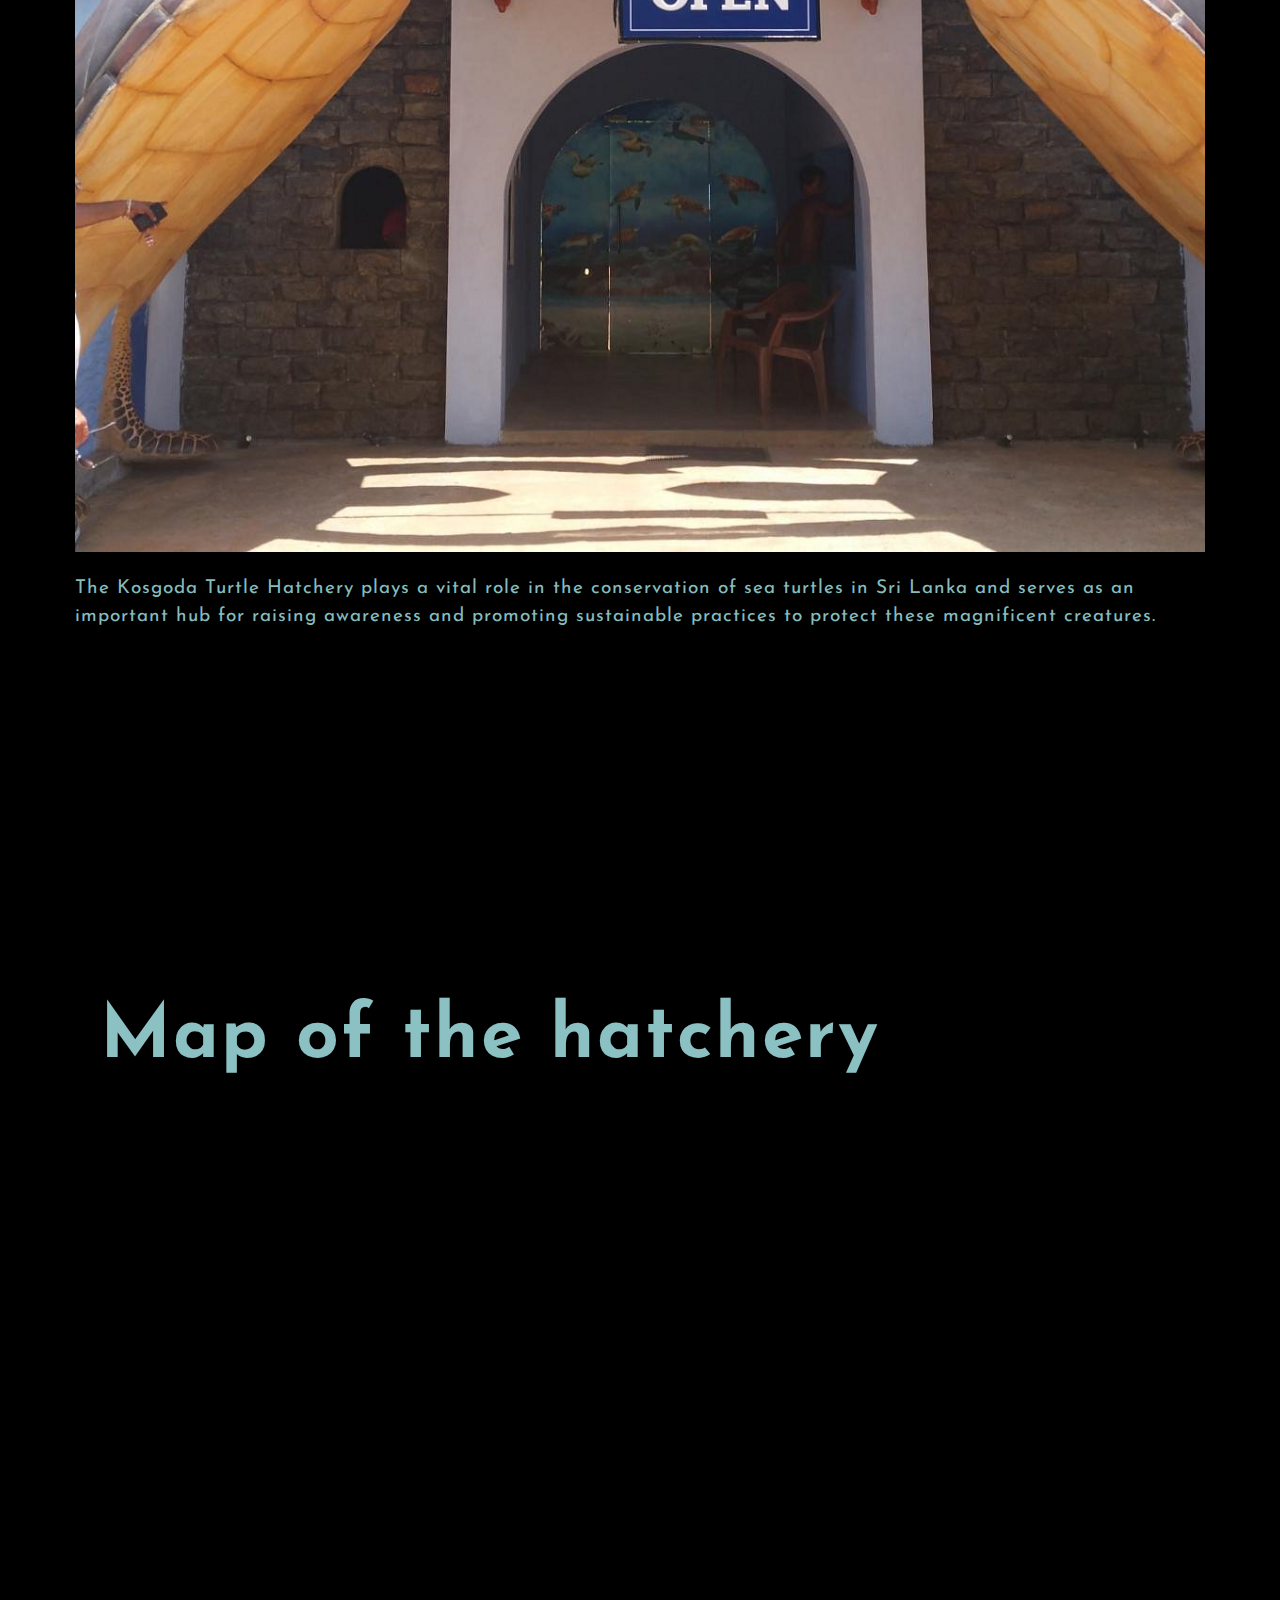
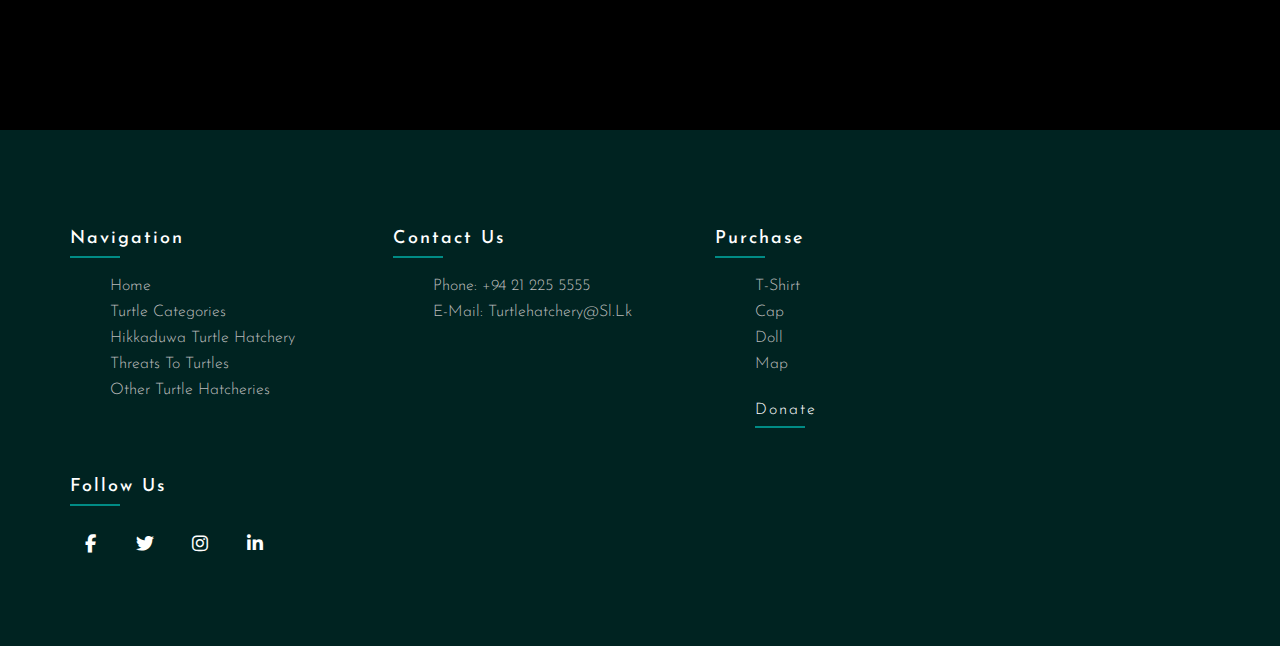
<file: abc/Kosgoda.html>
<!DOCTYPE html>
<html>

<head>

<title>Turtle Hatcheries</title>

<link href="CSS.css" rel="stylesheet">

<link rel="preconnect" href="https://fonts.googleapis.com">
<link rel="preconnect" href="https://fonts.gstatic.com" crossorigin>
<link href="https://fonts.googleapis.com/css2?family=Josefin+Sans:wght@100;200;300;400;500;600;700&display=swap" rel="stylesheet">
<link rel="stylesheet" type="text/css" href="https://cdnjs.cloudflare.com/ajax/libs/font-awesome/6.4.0/css/all.min.css">

</head>

<body>
 
    <div class="home">
        <!----About logo---->    
                <nav>
                    <h2 class="logo">
                        <img src="Untitled-5.png" class="logo">
                    </h2>
        <!----About menu---->
                <div class="menu">
                    <ul>
                        <li><a href="Homepaage.html">Home</a></li>
                        <li><a href="TurtleCategories.html">Turtle categories</a></li>
                        <li><a href="HikkaduwaTurtleHatchery.html">Hikkaduwa turtle hatchery</a></li>
                        <li><a href="ThreatsToTurtles.html">Threats to turtles</a></li> 
                        <li><a href="#">Other turtle hatcheries</a>
                            <div class="sub-menu">
                                    <ul>
                                        <li><a href="Kosgoda.html">Kosgoda</a></li><br>
                                        <li><a href="Bentota.html">Bentota</a></li><br>
                                    </ul>
                            </div>
                        </li>
                    </ul>
                </div>
        
                    <a href="PurchaseAndDonate.html" class="btn">Purchase and Donate</a>
                    <div class="barbtn">
                        <i class="fa-solid fa-bars"></i>
                    </div>
        
                        <div class="dropdownmenu">
                            <ul>
                                <li><a href="Homepaage.html">Home</a></li>
                                <li><a href="TurtleCategories.html">Turtle categories</a></li>
                                <li><a href="HikkaduwaTurtleHatchery.html">Hikkaduwa turtle hatchery</a></li>
                                <li><a href="ThreatsToTurtles.html">Threats to turtles</a></li> 
                                <li><a href="#">Other turtle hatcheries</a>
                                    <div class="sub-menu">
                                            <ul>
                                                <li><a href="Kosgoda.html">Kosgoda</a></li><br>
                                                <li><a href="Bentota.html">Bentota</a></li><br>
                                            </ul>
                                    </div>
                                </li>
                                <li><a href="PurchaseAndDonate.html" class="btn">Purchase and Donate</a></li>
                            </ul>
                        </div>
                    </div>
        
                    <script>
        
                        const BarBtn =document.querySelector('.barbtn') 
                        const BarBtnIcon=document.querySelector('.barbtn i')
                        const dropDownMenu=document.querySelector('.dropdownmenu')
                        
                        BarBtn.onclick= function () {
                            dropDownMenu.classList.toggle('open')
                            const isOpen=dropDownMenu.classList.contains('open')
                        
                            BarBtnIcon.classList=isopen
                                ? 'fa-solid fa-xmark'
                                : 'fa-solid fa-bars'
                        }
                        
                    </script>
                
                </nav>

        </div>        
<section class="about">
    <div class="content">
        <h5>Kosgoda Turtle Hatchery</h5>
    </div>
        <div class="main">
            <div class="about-text">
                    <p>The Kosgoda Turtle Hatchery is a renowned conservation project located 
                        in Kosgoda, Sri Lanka. It is dedicated to the protection and preservation 
                        of sea turtles, as well as the promotion of sustainable turtle conservation 
                        practices. Here are some brief details about the Kosgoda Turtle Hatchery:</p>
                        <img src="image27.jpg">
                   
                    <p>Objectives: The primary objective of the Kosgoda Turtle Hatchery is to 
                        safeguard sea turtle populations, particularly the endangered species 
                        found in Sri Lanka, such as the Green Turtle (Chelonia mydas), Hawksbill 
                        Turtle (Eretmochelys imbricata), Olive Ridley Turtle (Lepidochelys olivacea), 
                        and Loggerhead Turtle (Caretta caretta).</p>

                    
                    <p>Conservation Efforts: The hatchery actively engages in the collection of sea 
                        turtle eggs, protecting them from natural and human threats, and providing a 
                        safe environment for the hatching of eggs. They also work to raise awareness 
                        among local communities and tourists about the importance of sea turtle conservation.</p>
                        <img src="image26.jpg">

                    <p>Egg Incubation: The collected sea turtle eggs are carefully placed in sand-filled 
                        enclosures, simulating their natural nesting environment. The hatchery ensures 
                        optimal conditions for incubation, monitoring temperature and humidity levels to 
                        maximize the hatching success rate.</p>
                        <img src="image37.jpg">
                        
                    <p>Release Programs: Once the turtle hatchlings emerge from their nests, the Kosgoda 
                        Turtle Hatchery facilitates the safe release of these baby turtles into the ocean. 
                        This process is conducted during the nighttime to increase their chances of survival 
                        and minimize exposure to predators</p>
                        <img src="image3.jpg">
                        
                    <p>Education and Research: The hatchery serves as an educational center, offering 
                        informative tours and interactive programs for visitors. It aims to raise awareness 
                        about the conservation challenges faced by sea turtles and promote responsible 
                        tourism practices. The hatchery also conducts research and collaborates with local and 
                        international organizations to gather data on sea turtle populations and contribute to 
                        scientific knowledge.</p>
                        
                    <p>Visitor Participation: Visitors to the Kosgoda Turtle Hatchery have the opportunity to 
                        witness turtle hatchlings up close and learn about their life cycles, habitat, and threats. 
                        The hatchery encourages responsible visitor participation, such as supporting their 
                        conservation efforts through donations or volunteering.</p>
                        <img src="image1.jpg">
                        
                    <p>The Kosgoda Turtle Hatchery plays a vital role in the conservation of sea turtles in 
                        Sri Lanka and serves as an important hub for raising awareness and promoting sustainable 
                        practices to protect these magnificent creatures.</p>
                        

                   
            </div>
        </div>
    </section>

    <div class="map">
        <h5>Map of the hatchery</h5>
        <iframe src="https://www.google.com/maps/embed?pb=!1m18!1m12!1m3!1d63447.446231469396!2d79.
        9558086216797!3d6.333705100000006!2m3!1f0!2f0!3f0!3m2!1i1024!2i768!4f13.1!3m3!1m2!1s0x3ae22
        a3e36672b55%3A0x93682717f077bba0!2sVictor%20Hasselblad%20Sea%20Turtle%20Research%20And%20Co
        nservation%20Centre!5e0!3m2!1sen!2slk!4v1685519919873!5m2!1sen!2slk" width="100%" height="500" 
        style="border:0;" allowfullscreen="" loading="lazy" referrerpolicy="no-referrer-when-downgrade"></iframe>

    </div>

    <footer class="footer">
        <div class="container">
            <div class="row">
                <div class="footer-col">
                    <h5>Navigation</h5>
                    <ul>
                        <li><a href="Homepaage.html">Home</a></li>
                        <li><a href="TurtleCategories.html">Turtle categories</a></li>
                        <li><a href="HikkaduwaTurtleHatchery.html">Hikkaduwa turtle hatchery</a></li>
                        <li><a href="ThreatsToTurtles.html">Threats to turtles</a></li>
                        <li><a herf="#">Other turtle hatcheries</a>
                            <div class="footer-col-sub">
                                <ul>
                                    <li><a href="Kosgoda.html">Kosgoda</a></li>
                                    <li><a href="Bentota.html">Bentota</a></li>
                                </ul>
                            </div>
                        </li>
                </div>
                <div class="footer-col">
                    <h5>Contact us</h5>
                    <ul>
                        <li><a herf="#">Phone: +94 21 225 5555</a></li>
                        <li><a herf="#">E-mail: turtlehatchery@sl.lk</a></li>
                    </ul>
                </div>
                <div class="footer-col">
                    <h5>Purchase</h5>
                    <ul>
                        <li><a href="PurchaseAndDonate.html">T-shirt</a></li>
                        <li><a href="PurchaseAndDonate.html">Cap</a></li>
                        <li><a href="PurchaseAndDonate.html">Doll</a></li>
                        <li><a href="PurchaseAndDonate.html">Map</a></li>
                        <li><h5><a href="PurchaseAndDonate.html">Donate</a></h5></li>
                    </ul>
                </div>

                <div class="footer-col">
                    <h5>Follow us</h5>
                        <div class="social-links">
                            <a herf="#"><i class="fab fa-facebook-f"></i></a>
                            <a herf="#"><i class="fab fa-twitter"></i></a>
                            <a herf="#"><i class="fab fa-instagram"></i></a>
                            <a herf="#"><i class="fab fa-linkedin-in"></i></a>
                        </div>
                </div>
            </div>
        </div>
    </footer>
    
</body>
</html>
</file>
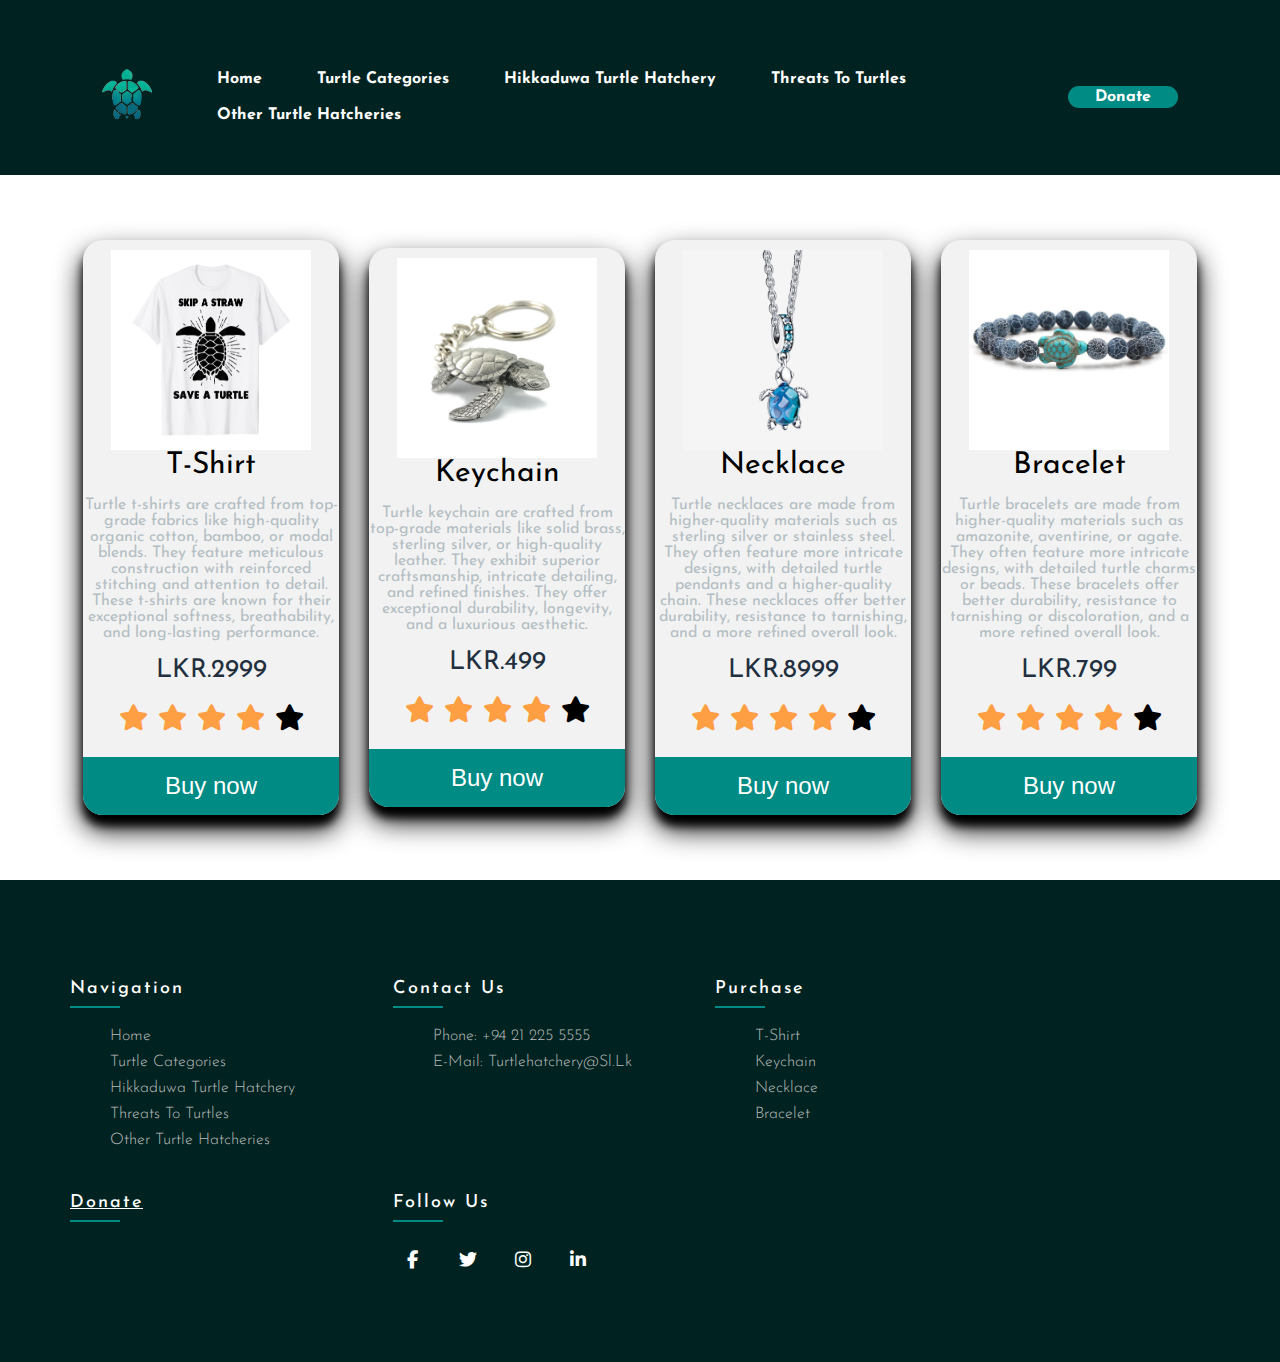
<file: abc/PurchaseAndDonate.html>
<!DOCTYPE html>
<html>

<head>

<title>Turtle Hatcheries</title>

<link href="CSS.css" rel="stylesheet">

<link rel="preconnect" href="https://fonts.googleapis.com">
<link rel="preconnect" href="https://fonts.gstatic.com" crossorigin>
<link href="https://fonts.googleapis.com/css2?family=Josefin+Sans:wght@100;200;300;400;500;600;700&display=swap" rel="stylesheet">
<link rel="stylesheet" type="text/css" href="https://cdnjs.cloudflare.com/ajax/libs/font-awesome/6.4.0/css/all.min.css">

</head>

<body>
 
    

    <div class="home">
        <!----About logo---->    
                <nav>
                    <h2 class="logo">
                        <img src="Untitled-5.png" class="logo">
                    </h2>
        <!----About menu---->
                <div class="menu">
                    <ul>
                        <li><a href="Homepaage.html">Home</a></li>
                        <li><a href="TurtleCategories.html">Turtle categories</a></li>
                        <li><a href="HikkaduwaTurtleHatchery.html">Hikkaduwa turtle hatchery</a></li>
                        <li><a href="ThreatsToTurtles.html">Threats to turtles</a></li> 
                        <li><a href="#">Other turtle hatcheries</a>
                            <div class="sub-menu">
                                    <ul>
                                        <li><a href="Kosgoda.html">Kosgoda</a></li><br>
                                        <li><a href="Bentota.html">Bentota</a></li><br>
                                    </ul>
                            </div>
                        </li>
                    </ul>
                </div>
        
                    <a href="PurchaseAndDonate.html" class="btn">Donate</a>
                    <div class="barbtn">
                        <i class="fa-solid fa-bars"></i>
                    </div>
        
                        <div class="dropdownmenu">
                            <ul>
                                <li><a href="Homepaage.html">Home</a></li>
                                <li><a href="TurtleCategories.html">Turtle categories</a></li>
                                <li><a href="HikkaduwaTurtleHatchery.html">Hikkaduwa turtle hatchery</a></li>
                                <li><a href="ThreatsToTurtles.html">Threats to turtles</a></li> 
                                <li><a href="#">Other turtle hatcheries</a>
                                    <div class="sub-menu">
                                            <ul>
                                                <li><a href="Kosgoda.html">Kosgoda</a></li><br>
                                                <li><a href="Bentota.html">Bentota</a></li><br>
                                            </ul>
                                    </div>
                                </li>
                                <li><a href="#" class="btn">Donate</a></li>
                            </ul>
                        </div>
                    </div>
        
                    <script>
        
                        const BarBtn =document.querySelector('.barbtn') 
                        const BarBtnIcon=document.querySelector('.barbtn i')
                        const dropDownMenu=document.querySelector('.dropdownmenu')
                        
                        BarBtn.onclick= function () {
                            dropDownMenu.classList.toggle('open')
                            const isOpen=dropDownMenu.classList.contains('open')
                        
                            BarBtnIcon.classList=isopen
                                ? 'fa-solid fa-xmark'
                                : 'fa-solid fa-bars'
                        }
                        
                    </script>                
                </nav>
            </div>
        


</div>
<div class="gallery">

    <div class="con">
        <img src="image33.jpg">
        <h9>T-Shirt</h9>
        <p>Turtle t-shirts are crafted from top-grade fabrics 
            like high-quality organic cotton, bamboo, 
            or modal blends. They feature meticulous 
            construction with reinforced stitching and 
            attention to detail. These t-shirts are 
            known for their exceptional softness, 
            breathability, and long-lasting performance. 
           </p>
            <h8>LKR.2999</h8>
            <ul>
                <li><i class="fa fa-star checked"></i></li>
                <li><i class="fa fa-star checked"></i></li>
                <li><i class="fa fa-star checked"></i></li>
                <li><i class="fa fa-star checked"></i></li>
                <li><i class="fa fa-star"></i></li>
            </ul>
            <button class="buy">Buy now</button>
    </div>

    <div class="con">
        <img src="image34.webp">
        <h9>Keychain</h9>
        <p>Turtle keychain are crafted from top-grade 
            materials like solid brass, sterling silver, 
            or high-quality leather. They exhibit superior 
            craftsmanship, intricate detailing, and 
            refined finishes. They offer exceptional 
            durability, longevity, and a luxurious 
            aesthetic.                           
        </p>
            <h8>LKR.499</h8>
            <ul>
                <li><i class="fa fa-star checked"></i></li>
                <li><i class="fa fa-star checked"></i></li>
                <li><i class="fa fa-star checked"></i></li>
                <li><i class="fa fa-star checked"></i></li>
                <li><i class="fa fa-star"></i></li>
            </ul>
            <button class="buy">Buy now</button>
    </div>

    <div class="con">
        <img src="image35.jpg">
        <h9>Necklace</h9>
        <p>Turtle necklaces are made from higher-quality 
            materials such as sterling silver or stainless 
            steel. They often feature more intricate designs, 
            with detailed turtle pendants and a higher-quality 
            chain. These necklaces offer better durability, 
            resistance to tarnishing, and a more refined 
            overall look. 
        </p>
            <h8>LKR.8999</h8>
            <ul>
                <li><i class="fa fa-star checked"></i></li>
                <li><i class="fa fa-star checked"></i></li>
                <li><i class="fa fa-star checked"></i></li>
                <li><i class="fa fa-star checked"></i></li>
                <li><i class="fa fa-star"></i></li>
            </ul>
            <button class="buy">Buy now</button>
    </div>

    <div class="con">
        <img src="image36.webp">
        <h9>Bracelet</h9>
        <p>Turtle bracelets are made from higher-quality 
            materials such as amazonite, aventirine, 
            or agate. They often feature more 
            intricate designs, with detailed turtle charms 
            or beads. These bracelets offer better durability, 
            resistance to tarnishing or discoloration, and a 
            more refined overall look. </p>
            <h8>LKR.799</h8>
            <ul>
                <li><i class="fa fa-star checked"></i></li>
                <li><i class="fa fa-star checked"></i></li>
                <li><i class="fa fa-star checked"></i></li>
                <li><i class="fa fa-star checked"></i></li>
                <li><i class="fa fa-star"></i></li>
            </ul>
            <button class="buy">Buy now</button>
    </div>


</div>










    <footer class="footer">
        <div class="container">
            <div class="row">
                <div class="footer-col">
                    <h5>Navigation</h5>
                    <ul>
                        <li><a href="Homepaage.html">Home</a></li>
                        <li><a href="TurtleCategories.html">Turtle categories</a></li>
                        <li><a href="HikkaduwaTurtleHatchery.html">Hikkaduwa turtle hatchery</a></li>
                        <li><a href="ThreatsToTurtles.html">Threats to turtles</a></li>
                        <li><a herf="#">Other turtle hatcheries</a>
                            <div class="footer-col-sub">
                                <ul>
                                    <li><a href="Kosgoda.html">Kosgoda</a></li>
                                    <li><a href="Bentota.html">Bentota</a></li>
                                </ul>
                            </div>
                        </li>
                </div>
                <div class="footer-col">
                    <h5>Contact us</h5>
                    <ul>
                        <li><a herf="#">Phone: +94 21 225 5555</a></li>
                        <li><a herf="#">E-mail: turtlehatchery@sl.lk</a></li>
                    </ul>
                </div>
                <div class="footer-col">
                    <h5>Purchase</h5>
                    <ul>
                        <li><a href="PurchaseAndDonate.html">T-Shirt</a></li>
                        <li><a href="PurchaseAndDonate.html">Keychain</a></li>
                        <li><a href="PurchaseAndDonate.html">Necklace</a></li>
                        <li><a href="PurchaseAndDonate.html">Bracelet</a></li>
                    </ul>
                </div>
                <div class="footer-col">
                   <h5><a href="PurchaseAndDonate.html" button type="Donate">Donate</a></h5>
                </div>

                <div class="footer-col">
                    <h5>Follow us</h5>
                        <div class="social-links">
                            <a herf="#"><i class="fab fa-facebook-f"></i></a>
                            <a herf="#"><i class="fab fa-twitter"></i></a>
                            <a herf="#"><i class="fab fa-instagram"></i></a>
                            <a herf="#"><i class="fab fa-linkedin-in"></i></a>
                        </div>
                </div>
            </div>
        </div>
    </footer>
    
</body>
</html>
</file>
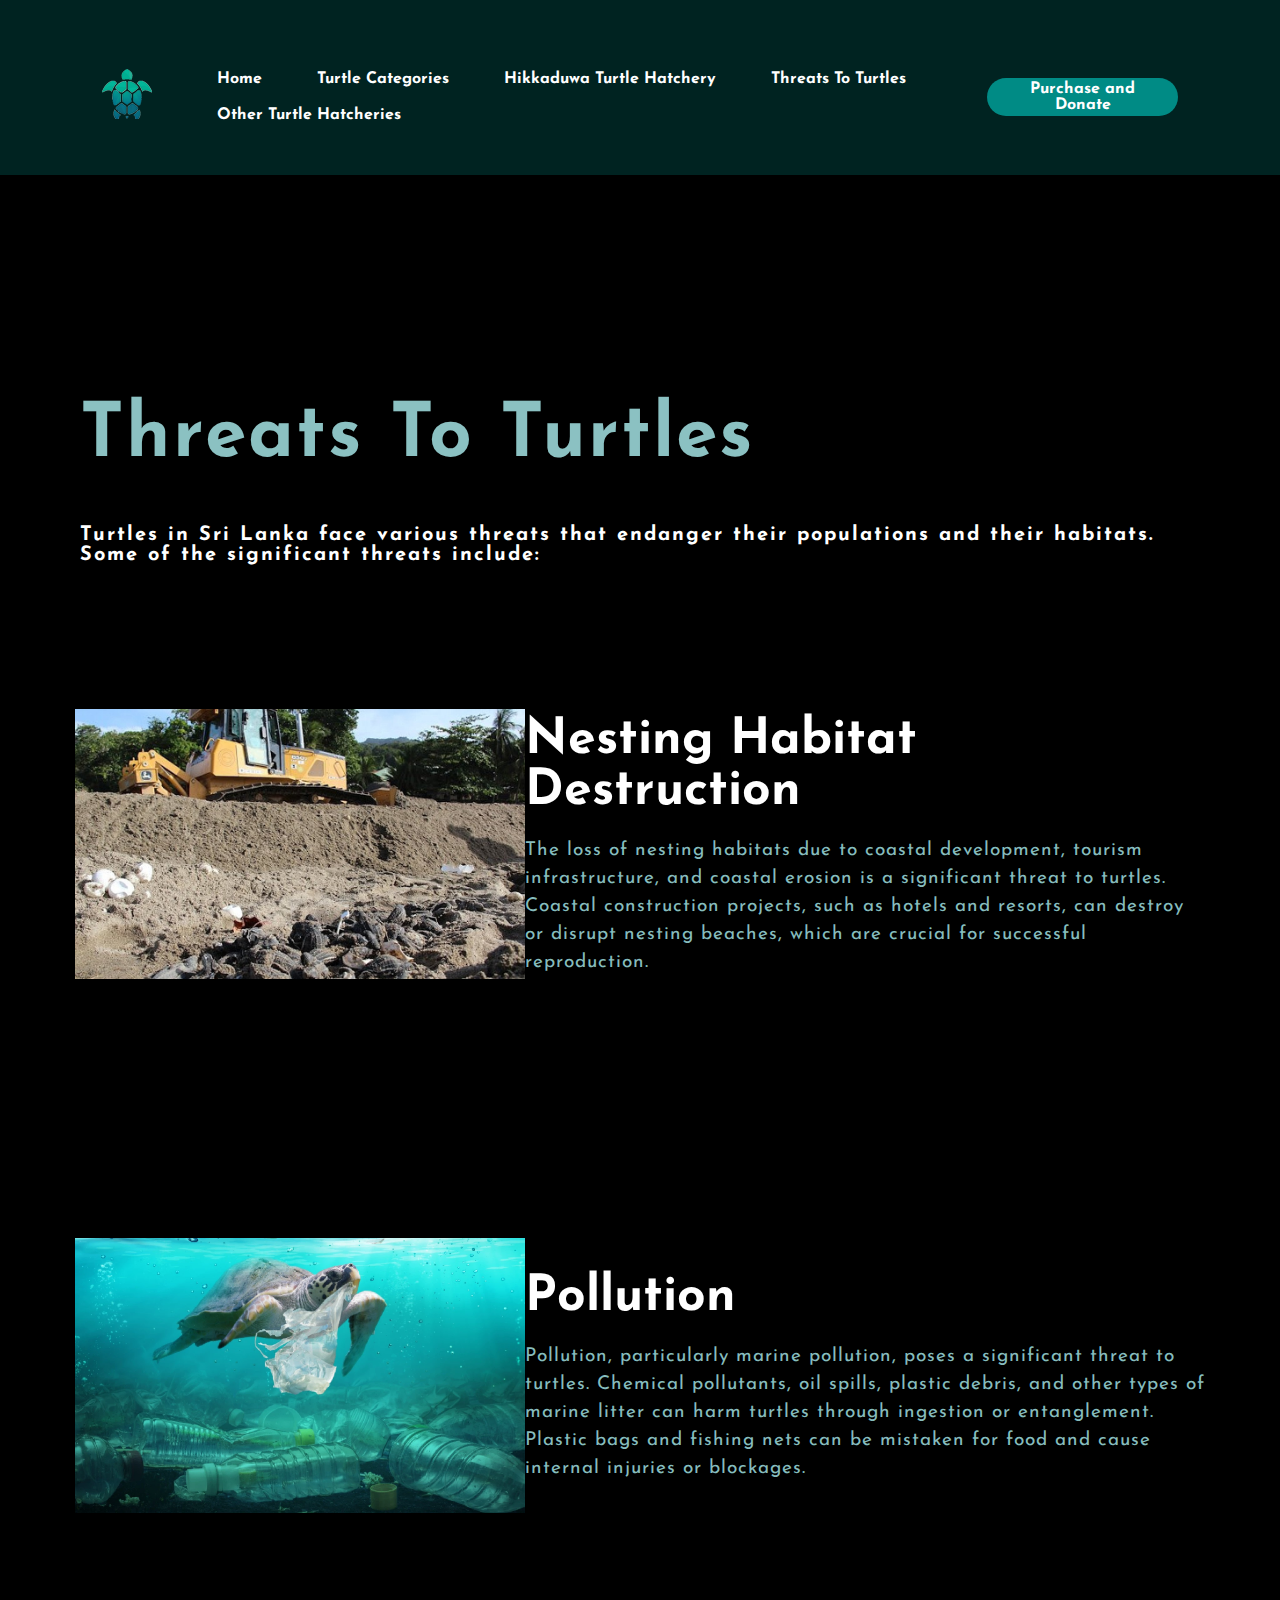
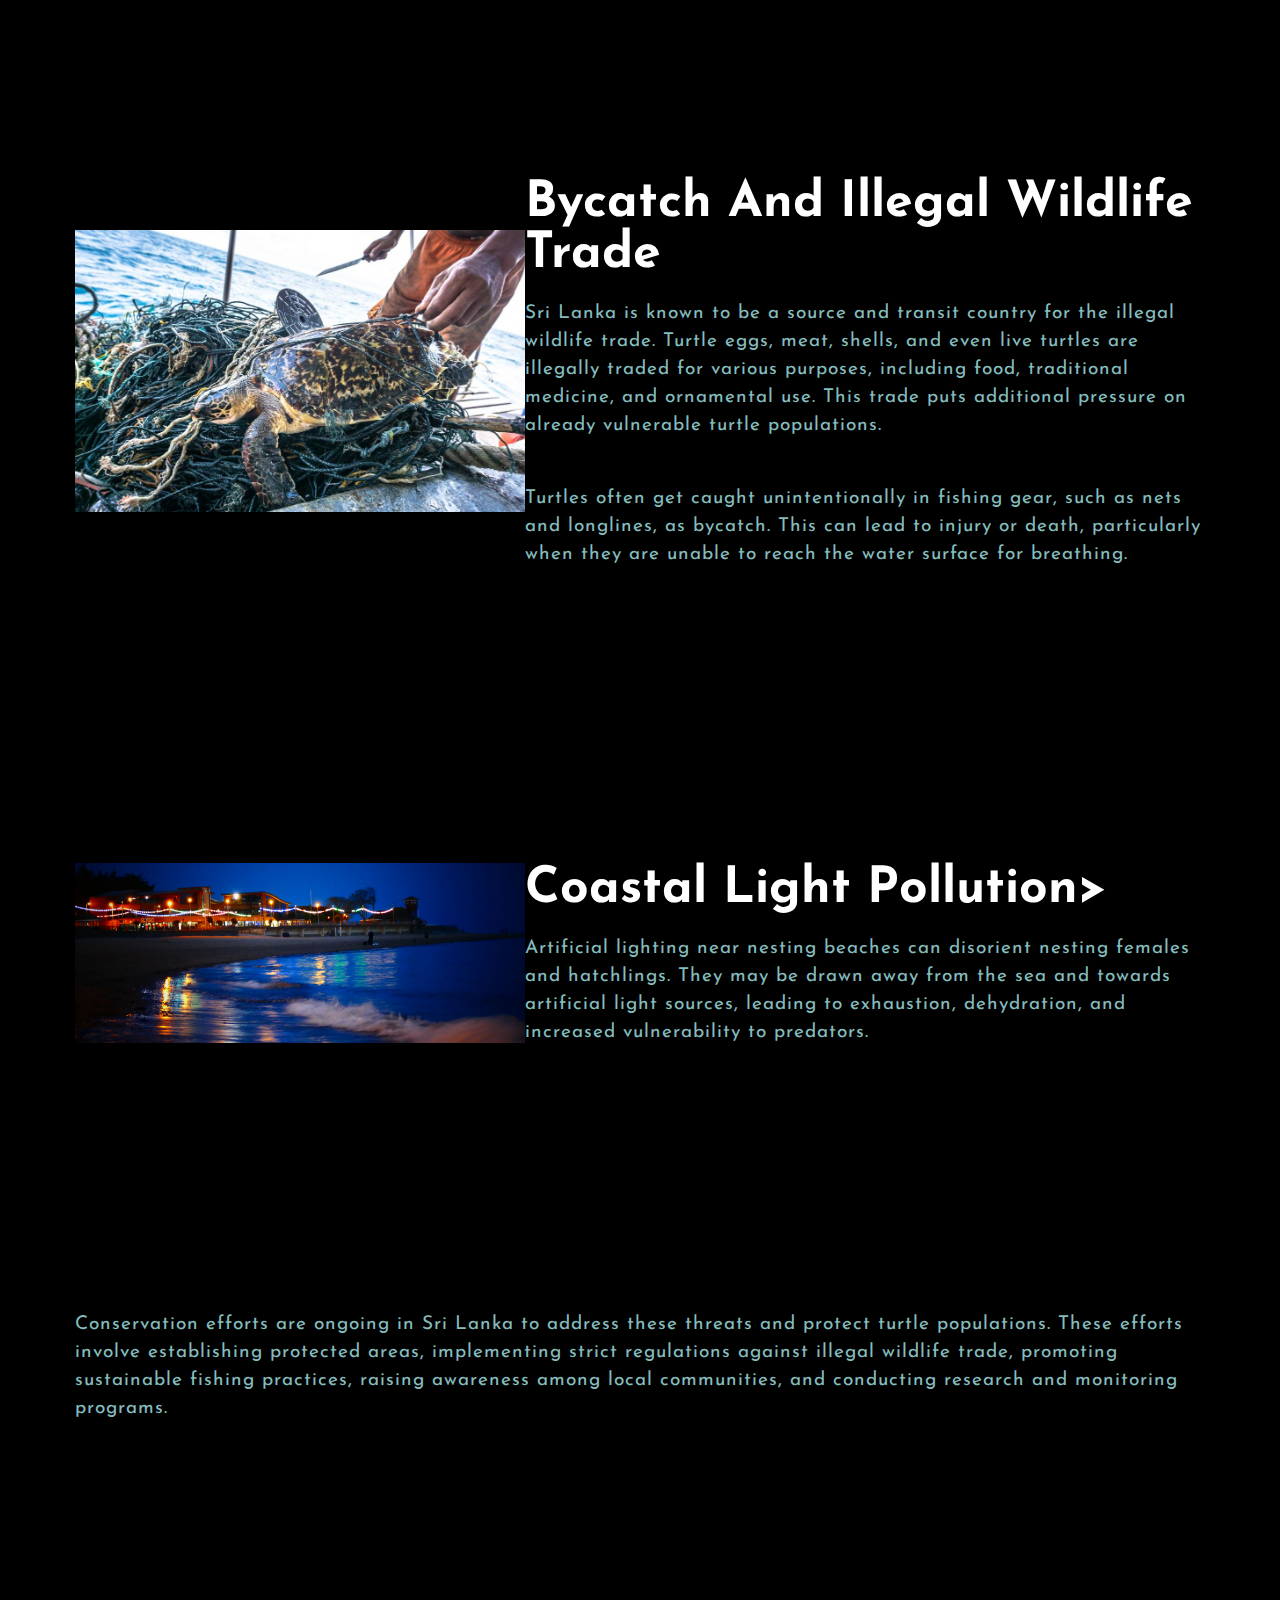
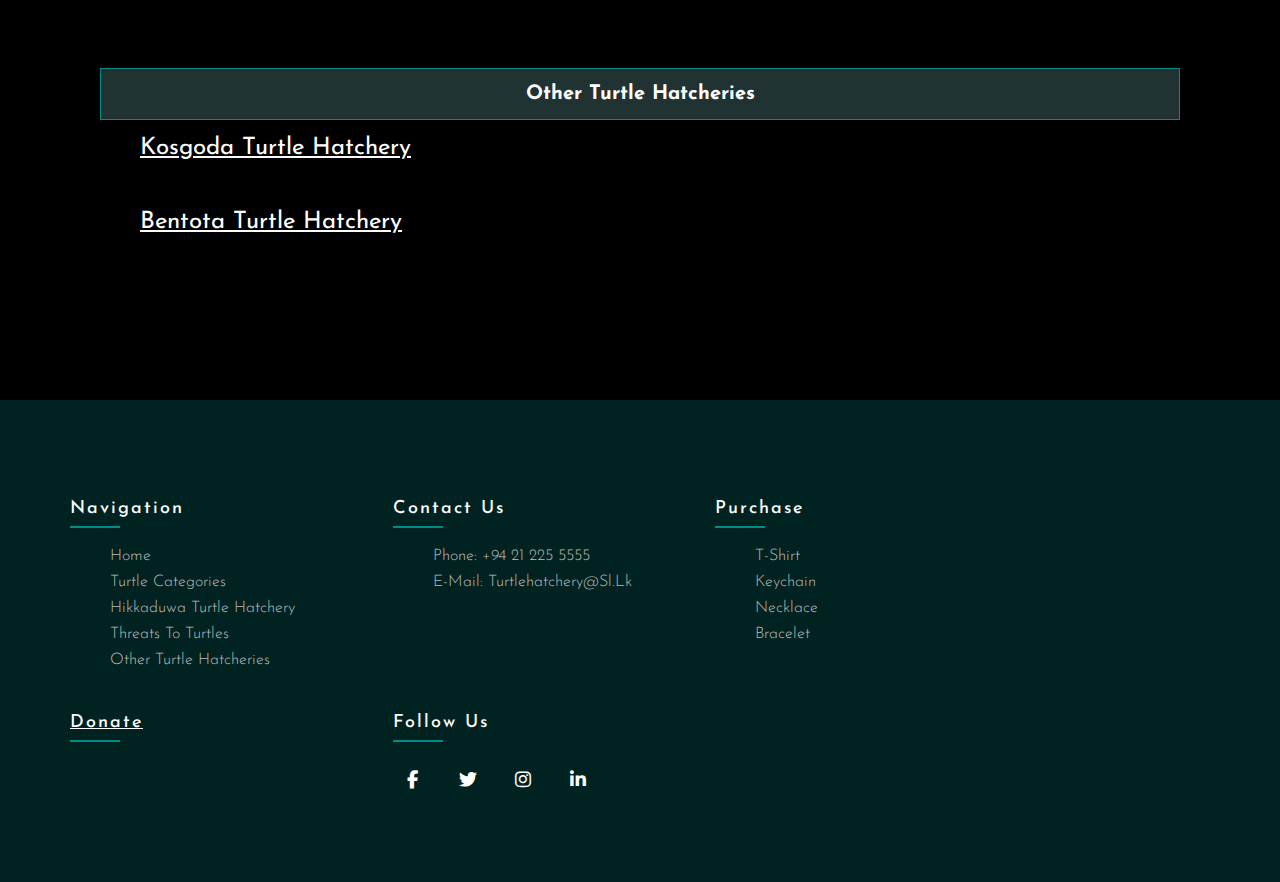
<file: abc/ThreatsToTurtles.html>
<!DOCTYPE html>
<html>

<head>

<title>Turtle Hatcheries</title>

<link href="CSS.css" rel="stylesheet">

<link rel="preconnect" href="https://fonts.googleapis.com">
<link rel="preconnect" href="https://fonts.gstatic.com" crossorigin>
<link href="https://fonts.googleapis.com/css2?family=Josefin+Sans:wght@100;200;300;400;500;600;700&display=swap" rel="stylesheet">
<link rel="stylesheet" type="text/css" href="https://cdnjs.cloudflare.com/ajax/libs/font-awesome/6.4.0/css/all.min.css">

</head>

<body>
 
    

    <div class="home">
        <!----About logo---->    
                <nav>
                    <h2 class="logo">
                        <img src="Untitled-5.png" class="logo">
                    </h2>
        <!----About menu---->
                <div class="menu">
                    <ul>
                        <li><a href="Homepaage.html">Home</a></li>
                        <li><a href="TurtleCategories.html">Turtle categories</a></li>
                        <li><a href="HikkaduwaTurtleHatchery.html">Hikkaduwa turtle hatchery</a></li>
                        <li><a href="ThreatsToTurtles.html">Threats to turtles</a></li> 
                        <li><a href="#">Other turtle hatcheries</a>
                            <div class="sub-menu">
                                    <ul>
                                        <li><a href="Kosgoda.html">Kosgoda</a></li><br>
                                        <li><a href="Bentota.html">Bentota</a></li><br>
                                    </ul>
                            </div>
                        </li>
                    </ul>
                </div>
        
                    <a href="PurchaseAndDonate.html" class="btn">Purchase and Donate</a>
                    <div class="barbtn">
                        <i class="fa-solid fa-bars"></i>
                    </div>
        
                        <div class="dropdownmenu">
                            <ul>
                                <li><a href="Homepaage.html">Home</a></li>
                                <li><a href="TurtleCategories.html">Turtle categories</a></li>
                                <li><a href="HikkaduwaTurtleHatchery.html">Hikkaduwa turtle hatchery</a></li>
                                <li><a href="ThreatsToTurtles.html">Threats to turtles</a></li> 
                                <li><a href="#">Other turtle hatcheries</a>
                                    <div class="sub-menu">
                                            <ul>
                                                <li><a href="Kosgoda.html">Kosgoda</a></li><br>
                                                <li><a href="Bentota.html">Bentota</a></li><br>
                                            </ul>
                                    </div>
                                </li>
                                <li><a href="PurchaseAndDonate.html" class="btn">Purchase and Donate</a></li>
                            </ul>
                        </div>
                    </div>
        
                    <script>
        
                        const BarBtn =document.querySelector('.barbtn') 
                        const BarBtnIcon=document.querySelector('.barbtn i')
                        const dropDownMenu=document.querySelector('.dropdownmenu')
                        
                        BarBtn.onclick= function () {
                            dropDownMenu.classList.toggle('open')
                            const isOpen=dropDownMenu.classList.contains('open')
                        
                            BarBtnIcon.classList=isopen
                                ? 'fa-solid fa-xmark'
                                : 'fa-solid fa-bars'
                        }
                        
                    </script>
                
                </nav>
            </div>
        


</div>
<section class="about">
    <div class="content">
        <h5>Threats To Turtles</h5>
        <h6>Turtles in Sri Lanka face various threats that endanger their populations and their habitats. 
            Some of the significant threats include:</h6>
        
    </div>
<div class="main">
    <img src="image21.jpg" >
    <div class="about-text">
        <h3>Nesting Habitat Destruction</h3>
        <p>
            The loss of nesting habitats due to coastal development, tourism infrastructure, 
            and coastal erosion is a significant threat to turtles. 
            Coastal construction projects, such as hotels and resorts, 
            can destroy or disrupt nesting beaches, which are crucial for successful reproduction.
        </p>
    </div>
</div>
</section>

<section class="about">
<div class="main">
    <img src="image22.webp" >
    <div class="about-text">
        <h3>Pollution</h3>
        <p>
            Pollution, particularly marine pollution, poses a significant threat to turtles. 
            Chemical pollutants, oil spills, plastic debris, and other types of marine litter 
            can harm turtles through ingestion or entanglement. Plastic bags and fishing nets 
            can be mistaken for food and cause internal injuries or blockages.
        </p>
    </div>
</div>
</section>

<section class="about">
<div class="main">
    <img src="image23.jpg" >
    <div class="about-text">
        <h3>Bycatch and Illegal Wildlife Trade</h3>
        <p>Sri Lanka is known to be a source and transit country for the illegal wildlife trade. 
            Turtle eggs, meat, shells, and even live turtles are illegally traded for various purposes, 
            including food, traditional medicine, and ornamental use. This trade puts additional 
            pressure on already vulnerable turtle populations.
        </p>
        <p>
            Turtles often get caught unintentionally in fishing gear, such as nets and longlines, 
            as bycatch. This can lead to injury or death, particularly when they are 
            unable to reach the water surface for breathing.
        </p>

    </div>
</div>
</section>

<section class="about">
<div class="main">
    <img src="image24.jpg" >
    <div class="about-text">
        <h3>Coastal Light Pollution></h3>
        <p>
            Artificial lighting near nesting beaches can disorient nesting 
            females and hatchlings. They may be drawn away from the sea and 
            towards artificial light sources, leading to exhaustion, 
            dehydration, and increased vulnerability to predators.
        </p>
    </div>
</div>
</section>

<section class="about">
<div class="main">
    <div class="about-text">
        <p>Conservation efforts are ongoing in Sri Lanka to address 
            these threats and protect turtle populations. These efforts 
            involve establishing protected areas, implementing strict 
            regulations against illegal wildlife trade, promoting 
            sustainable fishing practices, raising awareness among 
            local communities, and conducting research and monitoring 
            programs.
        </p>
    </div>
</div>
</section>

<div class="table">
    <table>
        <thead>
            <tr>
                <th>Other Turtle Hatcheries</th>
            </tr>
        </thead>
    </table>
    <div class="other">
        <ul>
            <li><a href="Kosgoda.html">Kosgoda Turtle Hatchery</a></li>
            <li><a href="Bentota.html">Bentota Turtle Hatchery</a></li>
        </ul>
    </div>
</div>

<footer class="footer">
    <div class="container">
        <div class="row">
            <div class="footer-col">
                <h5>Navigation</h5>
                <ul>
                    <li><a href="Homepaage.html">Home</a></li>
                    <li><a href="TurtleCategories.html">Turtle categories</a></li>
                    <li><a href="HikkaduwaTurtleHatchery.html">Hikkaduwa turtle hatchery</a></li>
                    <li><a href="ThreatsToTurtles.html">Threats to turtles</a></li>
                    <li><a herf="#">Other turtle hatcheries</a>
                        <div class="footer-col-sub">
                            <ul>
                                <li><a href="Kosgoda.html">Kosgoda</a></li>
                                <li><a href="Bentota.html">Bentota</a></li>
                            </ul>
                        </div>
                    </li>
            </div>
            <div class="footer-col">
                <h5>Contact us</h5>
                <ul>
                    <li><a herf="#">Phone: +94 21 225 5555</a></li>
                    <li><a herf="#">E-mail: turtlehatchery@sl.lk</a></li>
                </ul>
            </div>
            <div class="footer-col">
                <h5>Purchase</h5>
                <ul>
                    <li><a href="PurchaseAndDonate.html">T-Shirt</a></li>
                    <li><a href="PurchaseAndDonate.html">Keychain</a></li>
                    <li><a href="PurchaseAndDonate.html">Necklace</a></li>
                    <li><a href="PurchaseAndDonate.html">Bracelet</a></li>
                </ul>
            </div>
            <div class="footer-col">
               <h5><a href="PurchaseAndDonate.html" button type="Donate">Donate</a></h5>
            </div>

            <div class="footer-col">
                <h5>Follow us</h5>
                    <div class="social-links">
                        <a herf="#"><i class="fab fa-facebook-f"></i></a>
                        <a herf="#"><i class="fab fa-twitter"></i></a>
                        <a herf="#"><i class="fab fa-instagram"></i></a>
                        <a herf="#"><i class="fab fa-linkedin-in"></i></a>
                    </div>
            </div>
        </div>
    </div>
</footer>

</body>
</html>
</file>
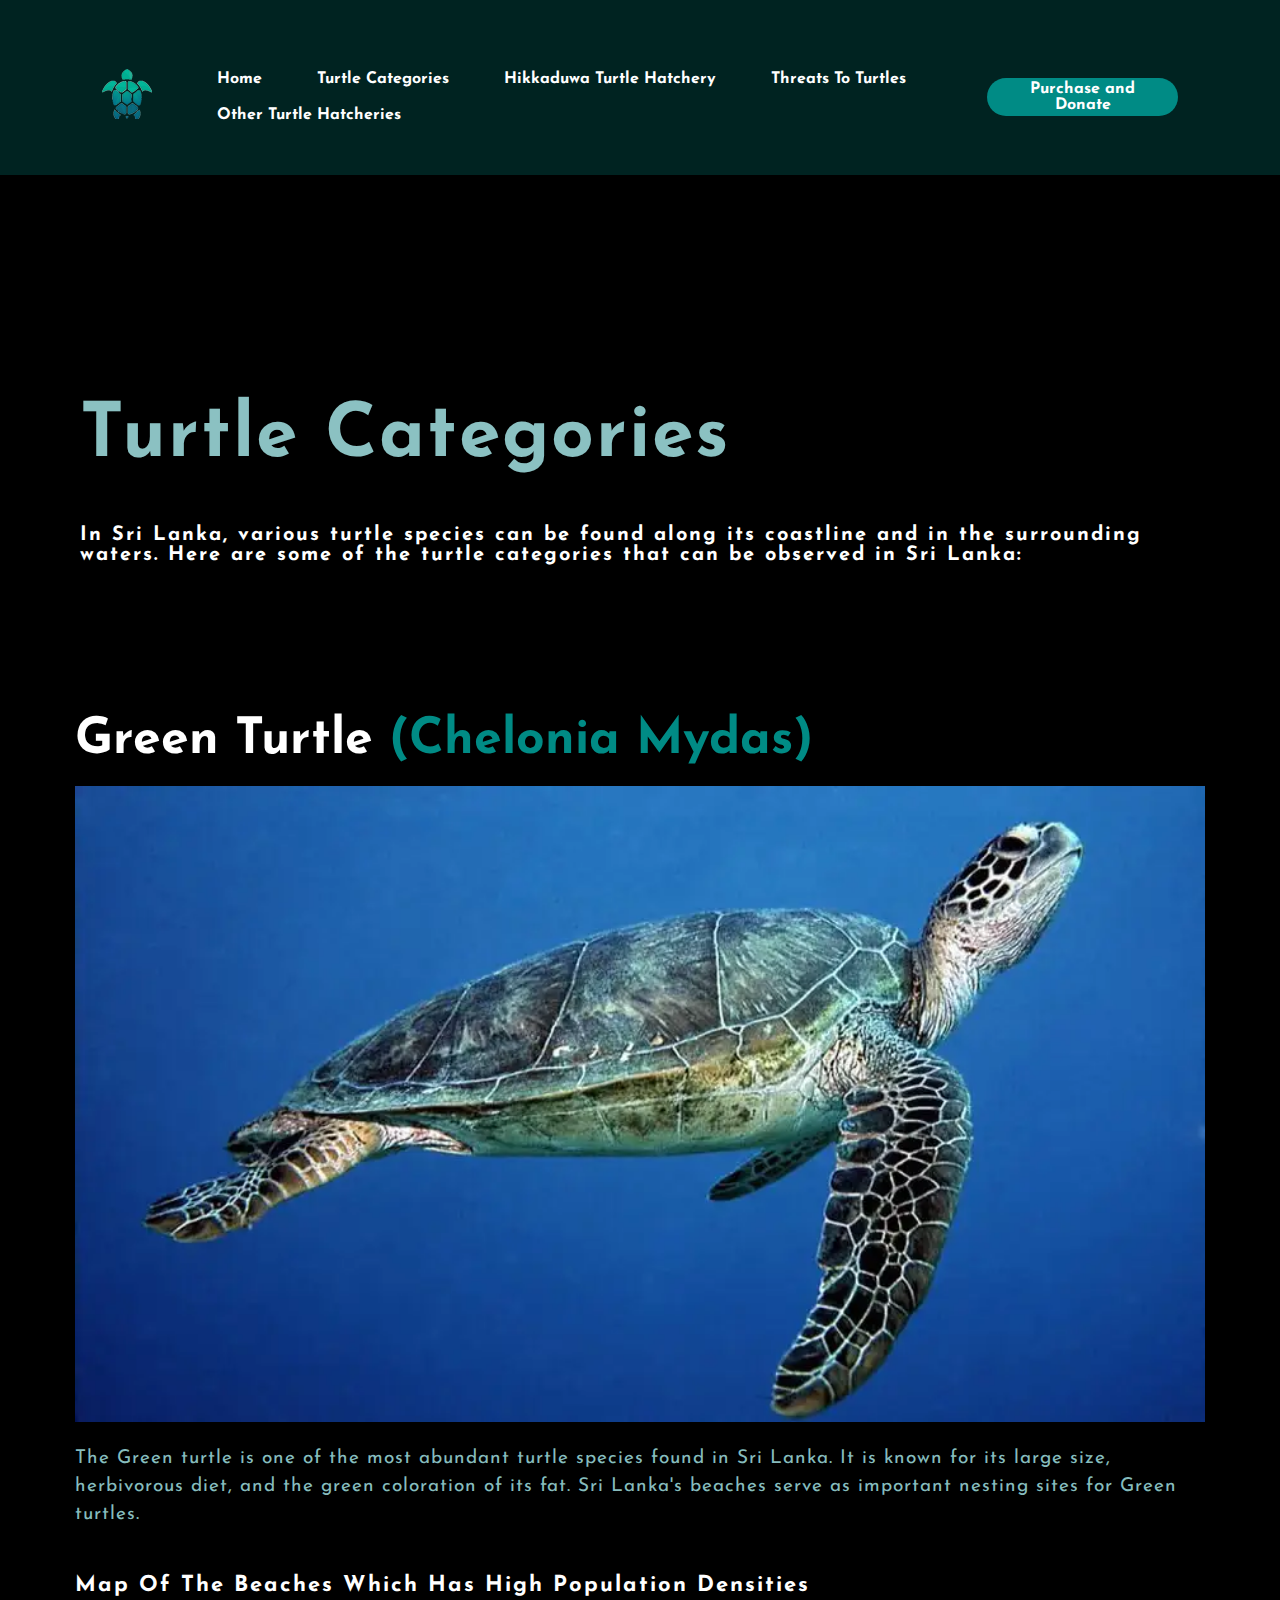
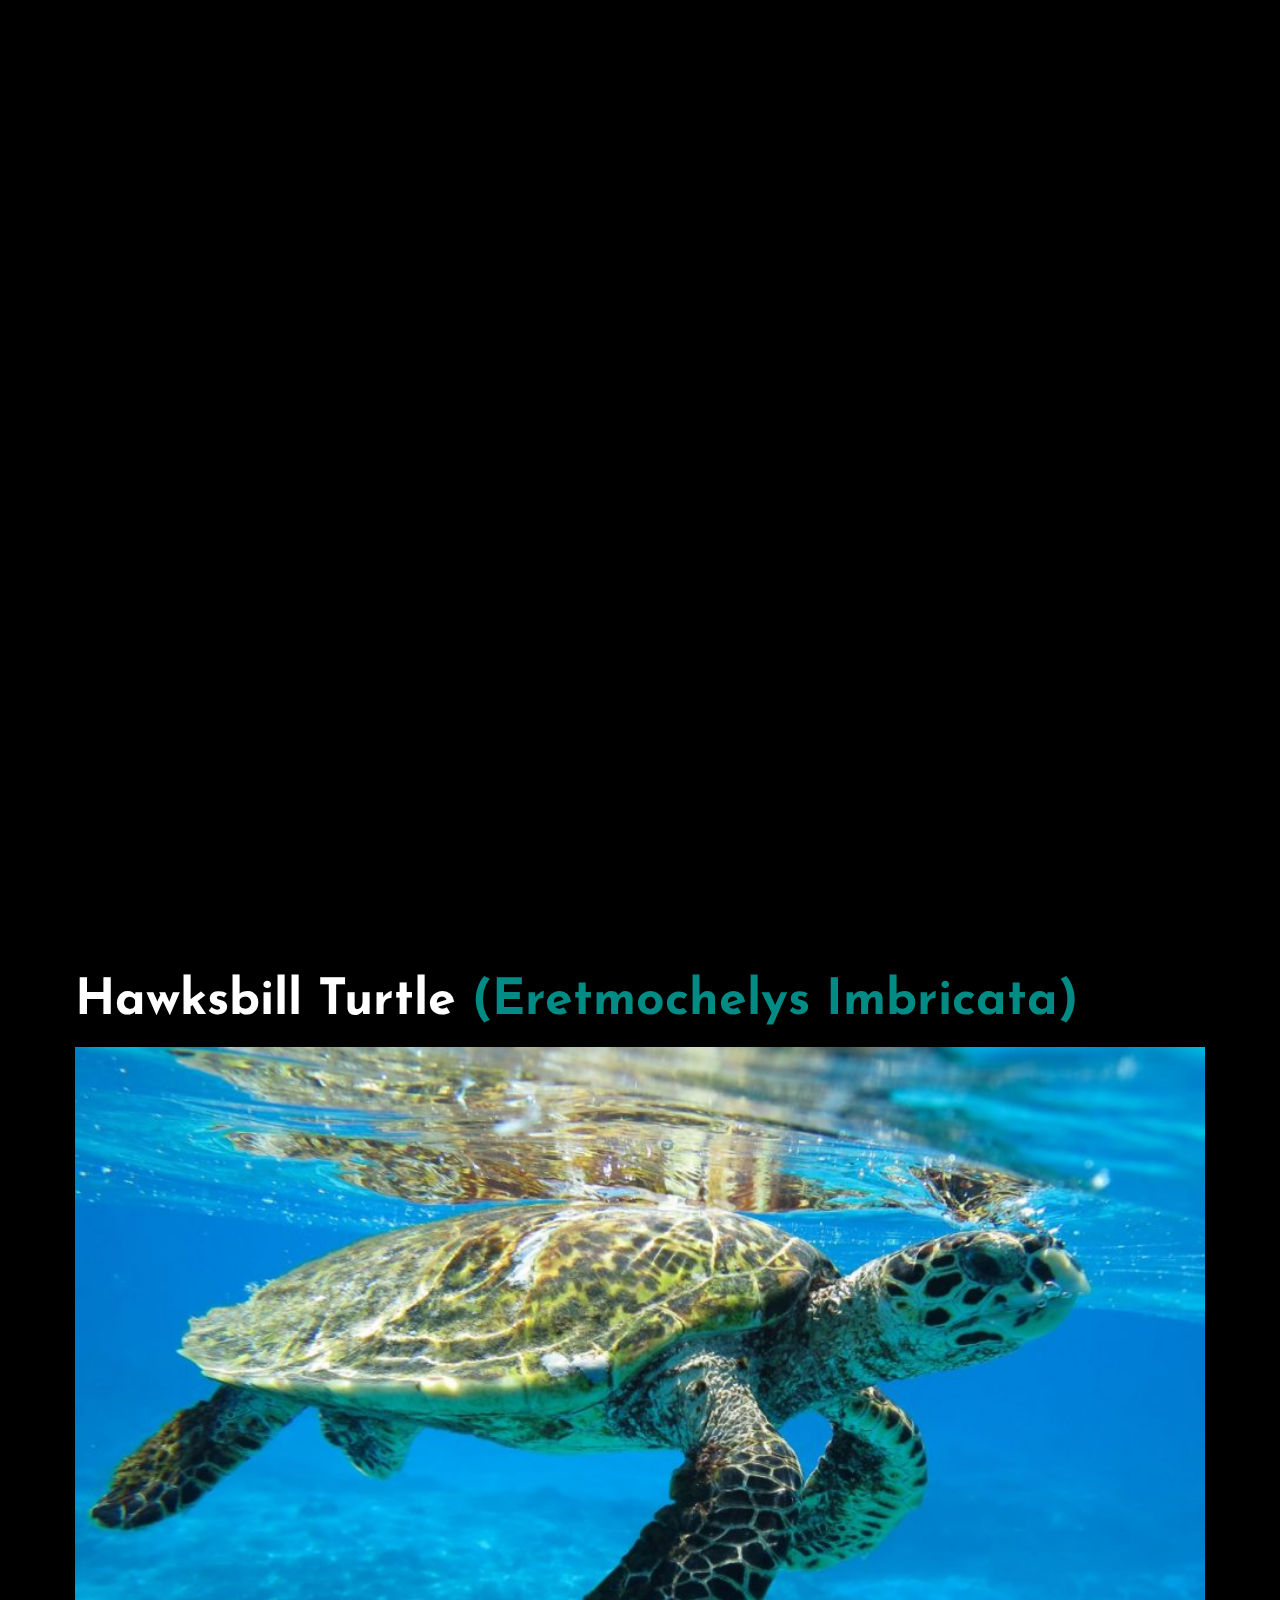
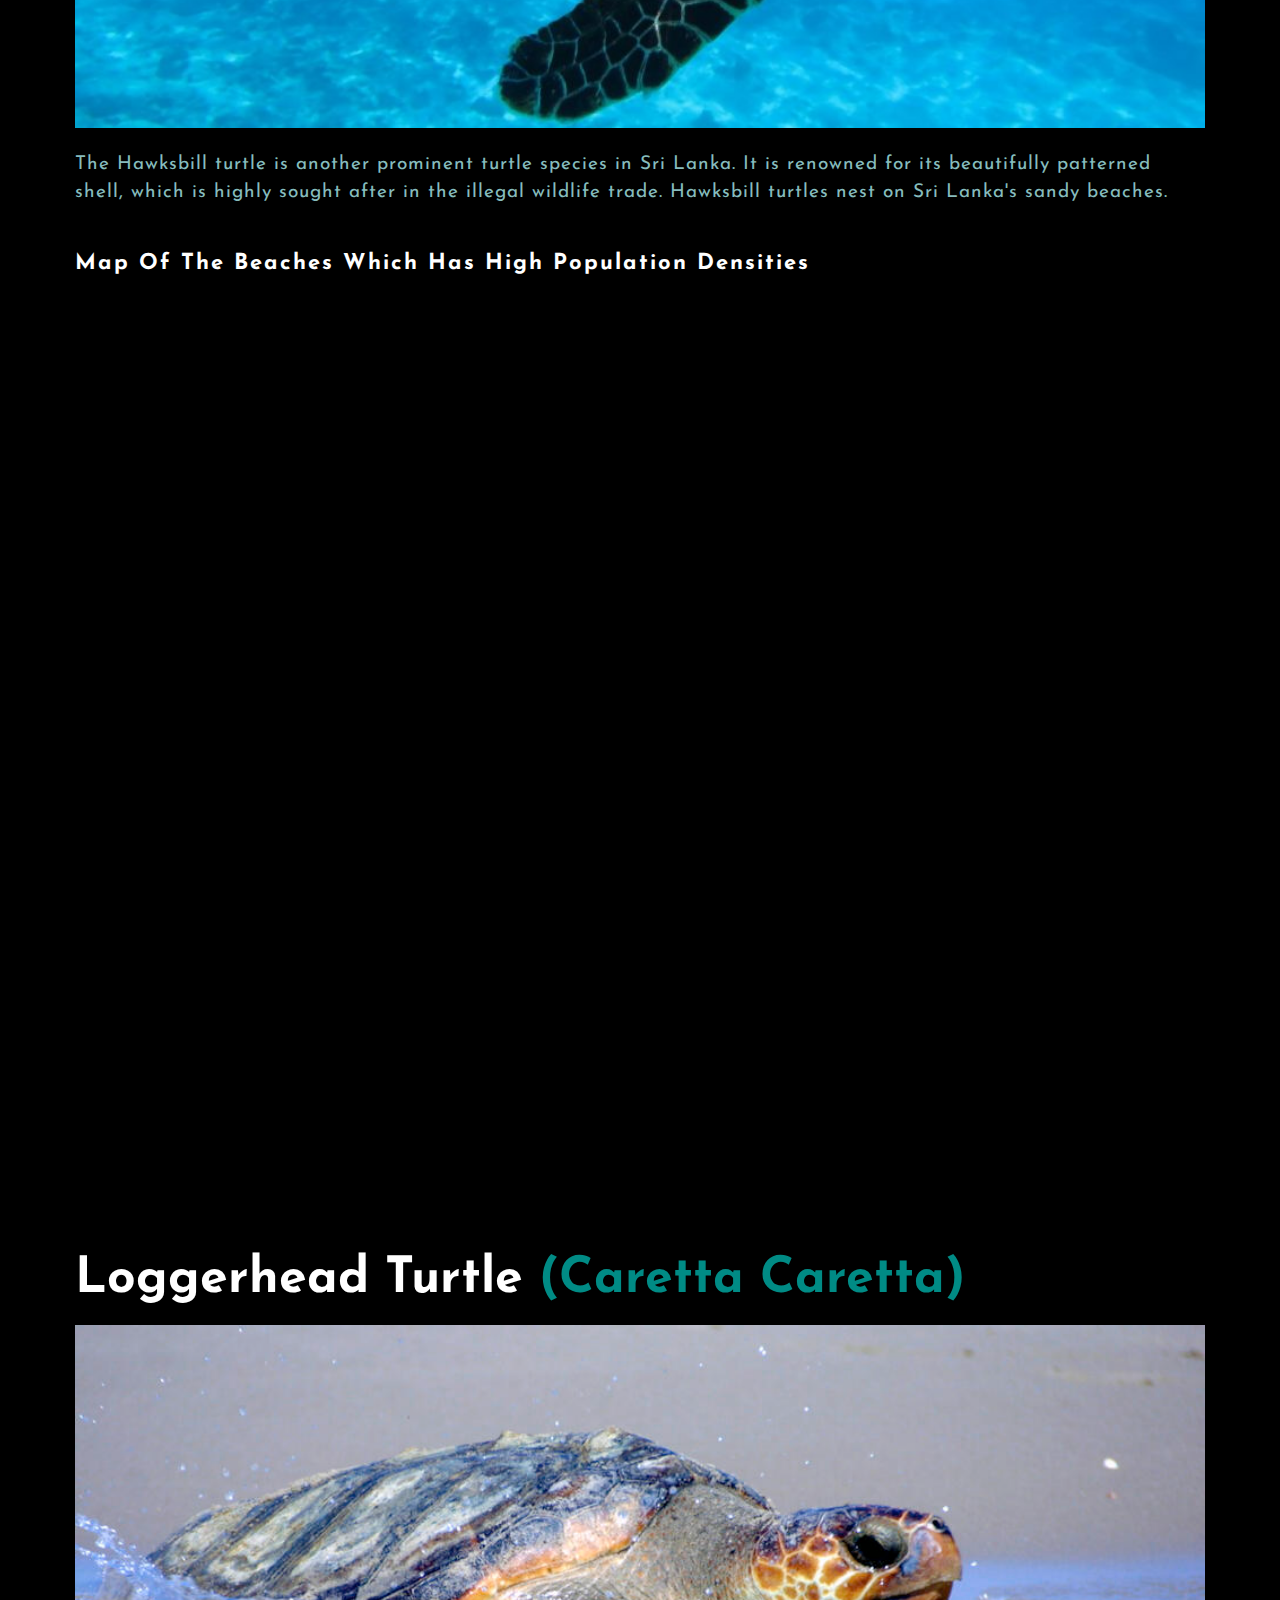
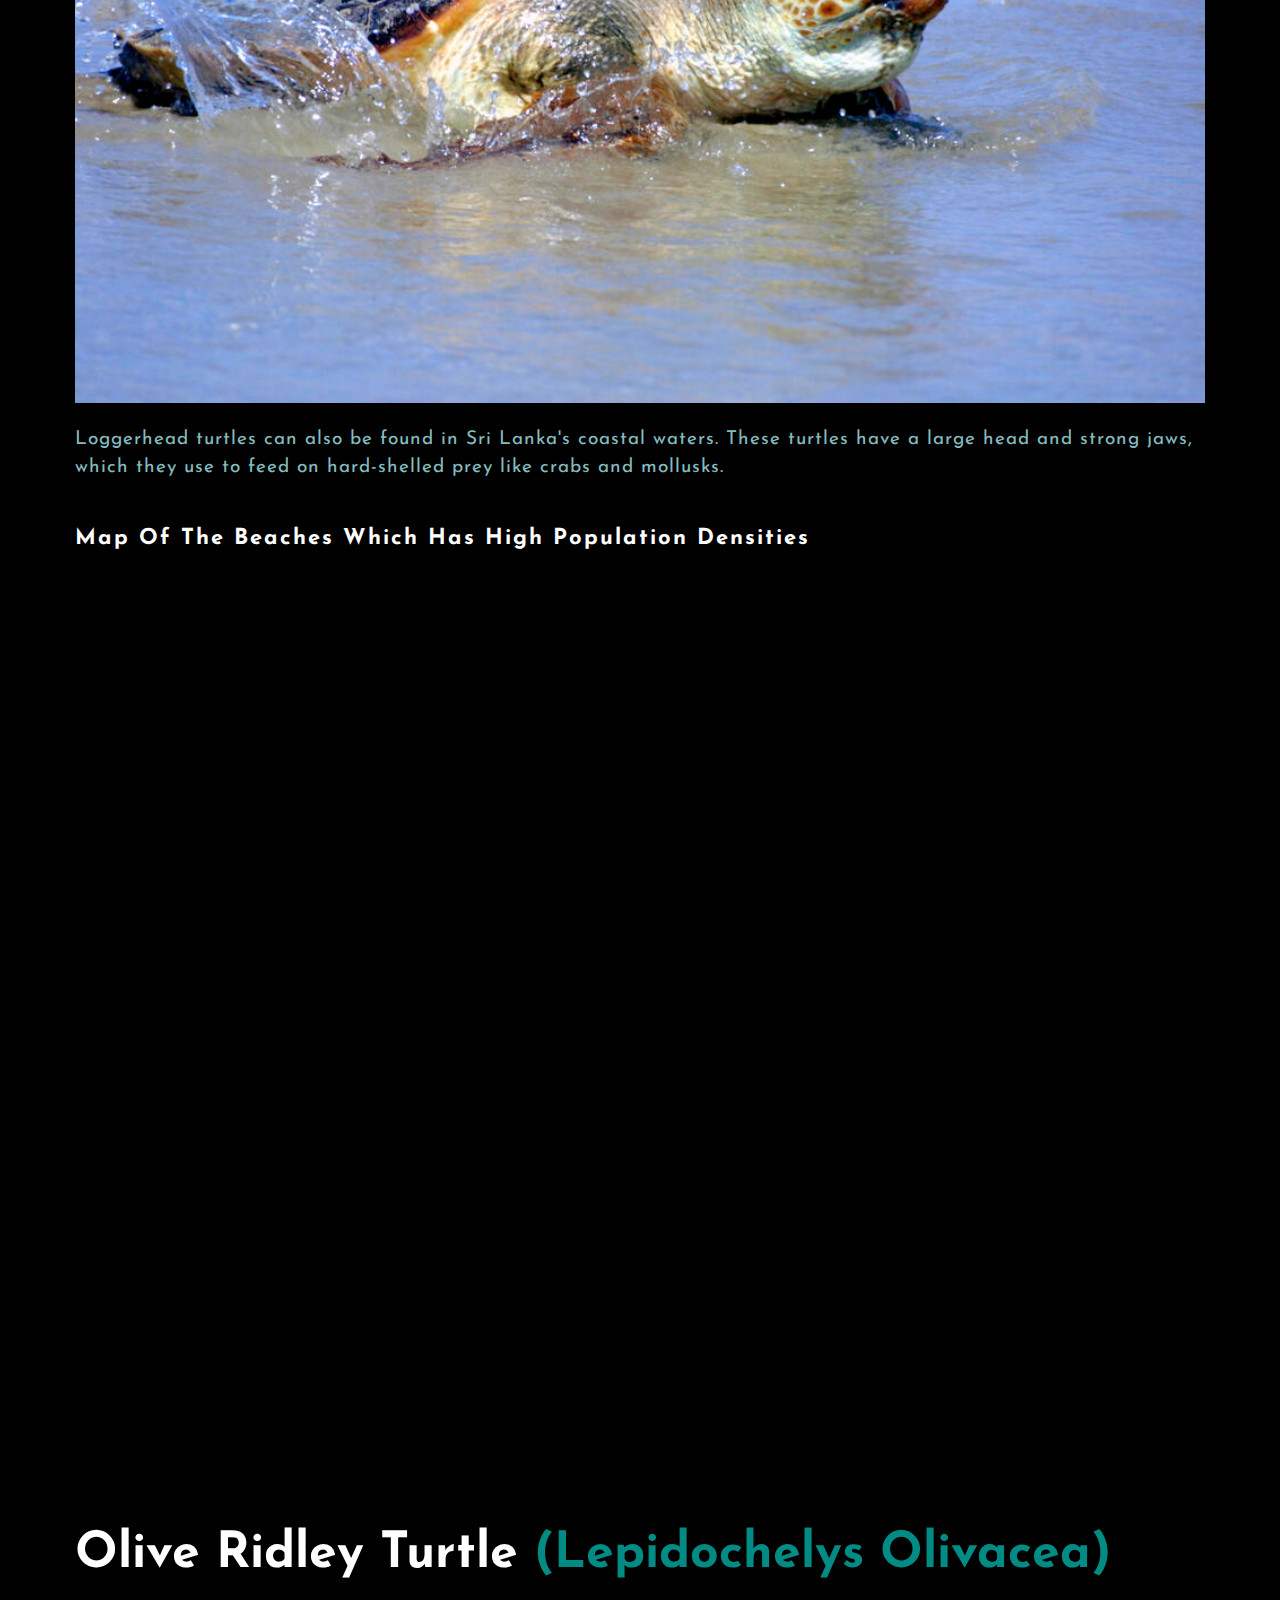
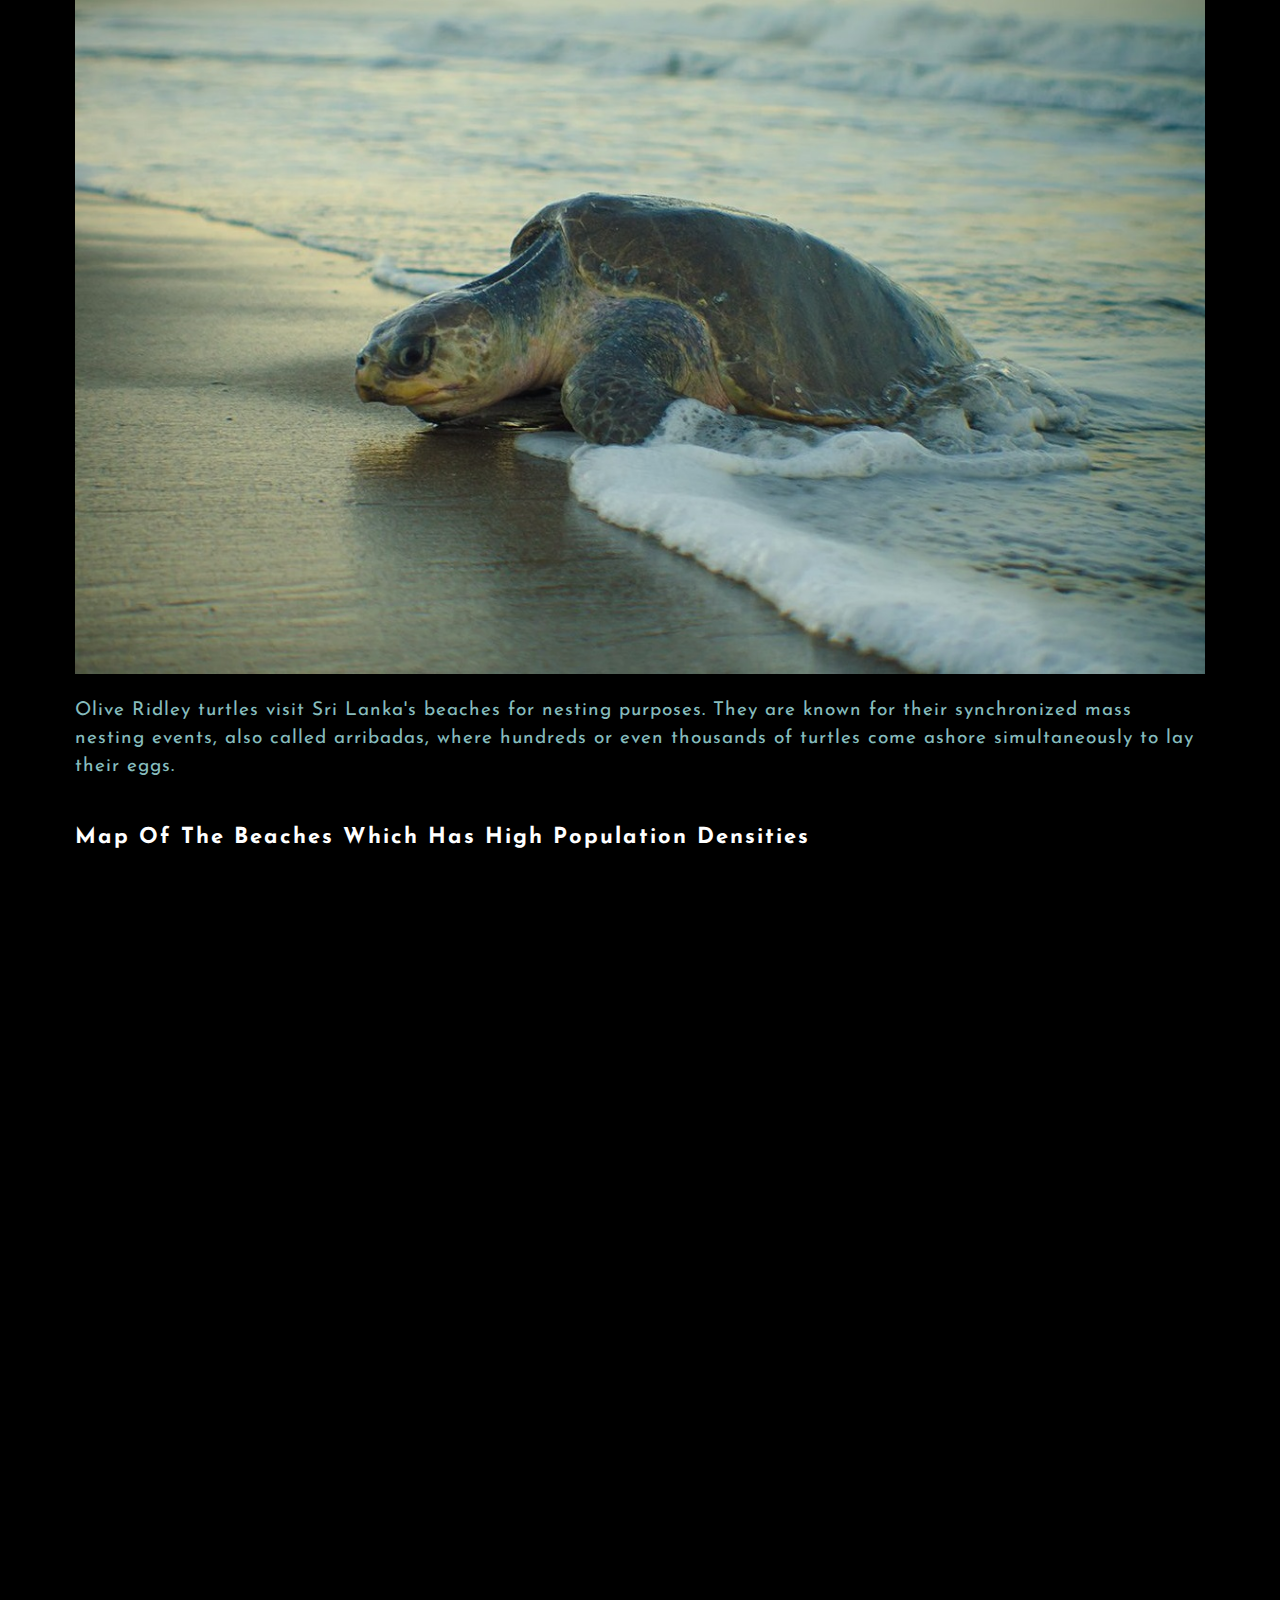
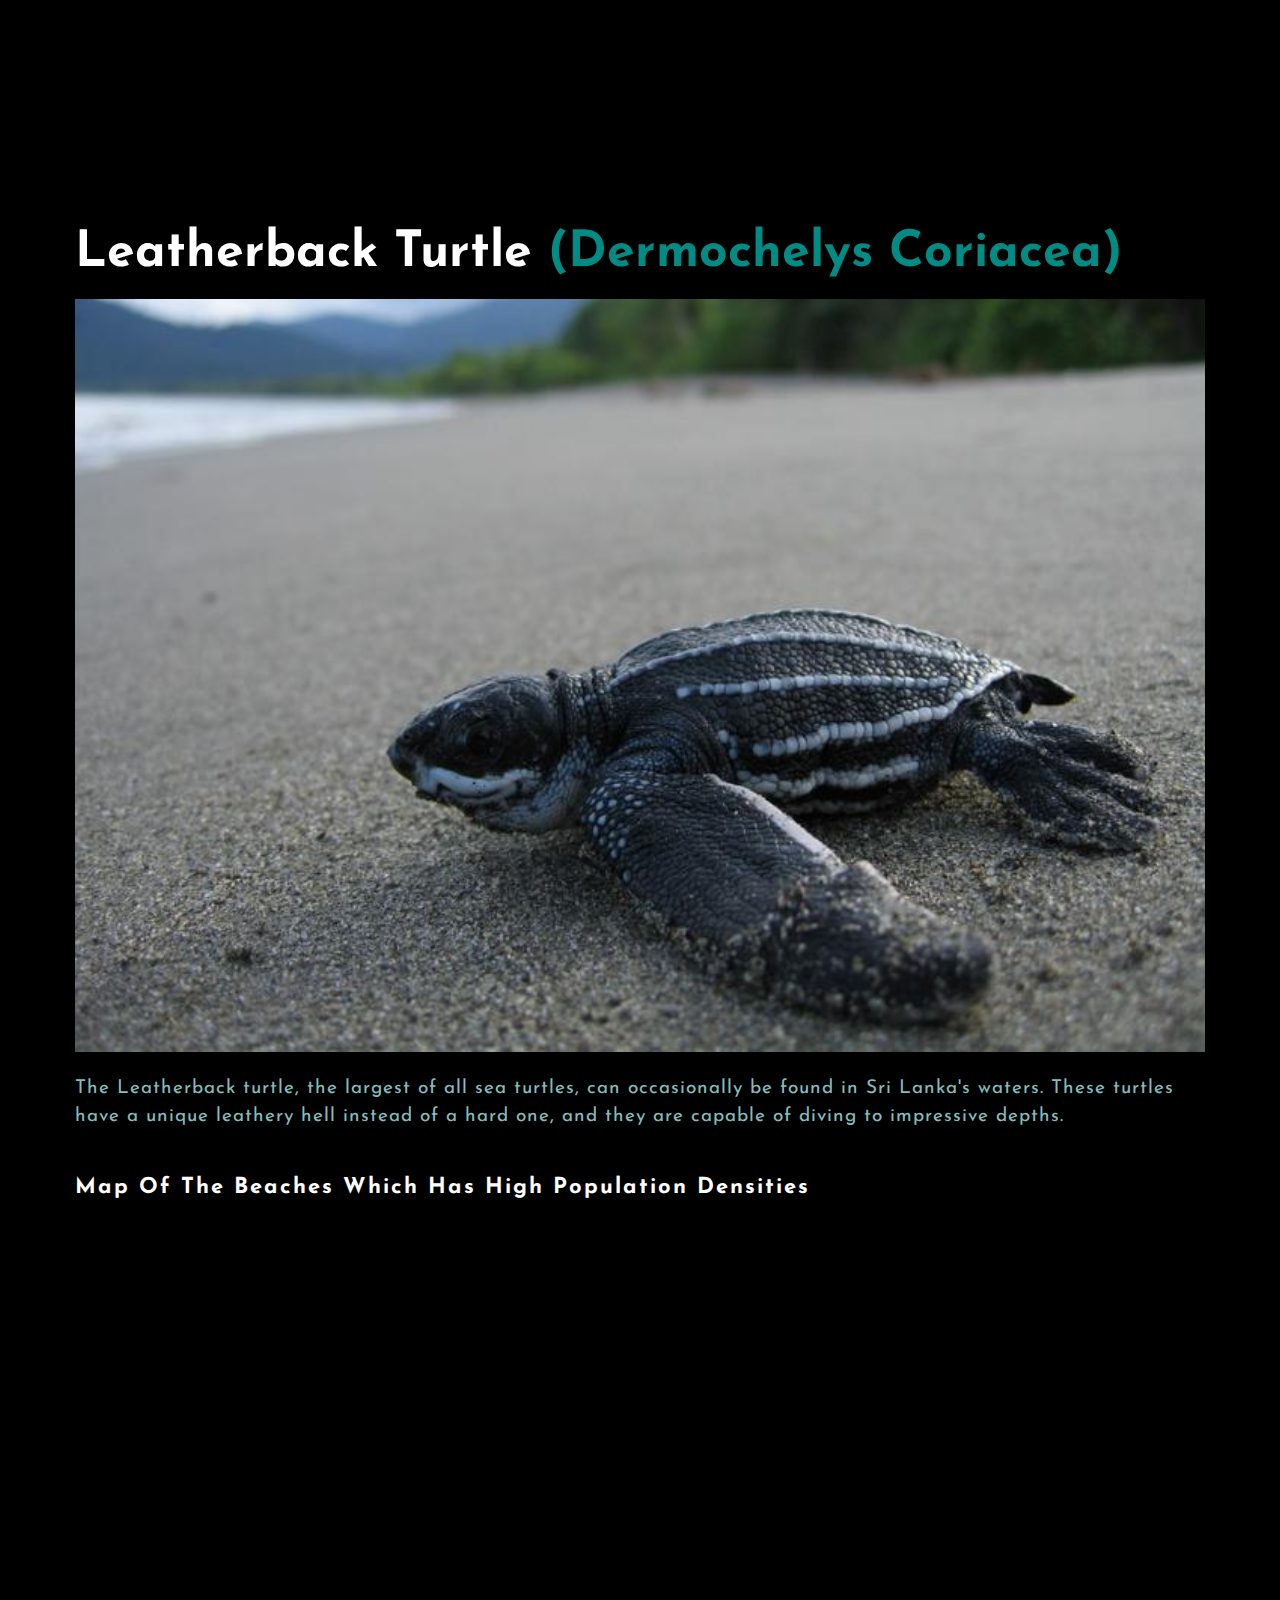
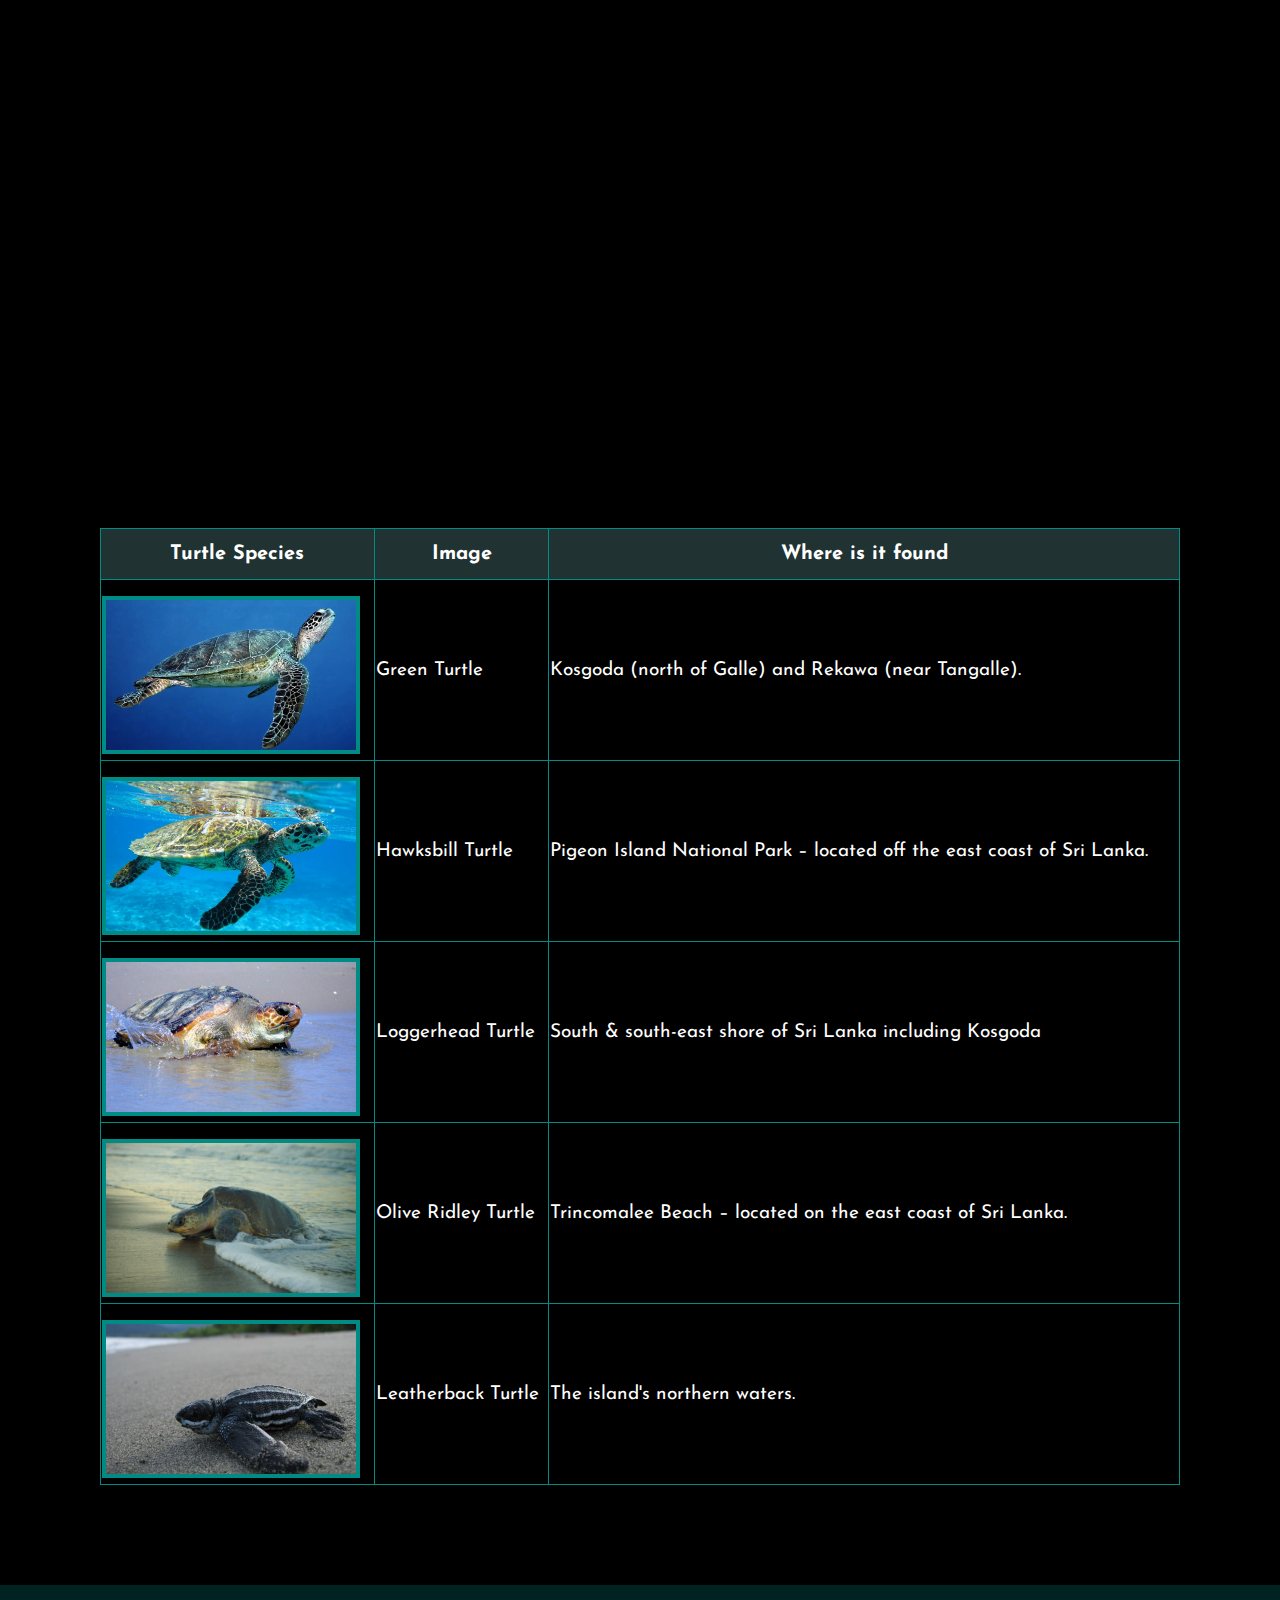
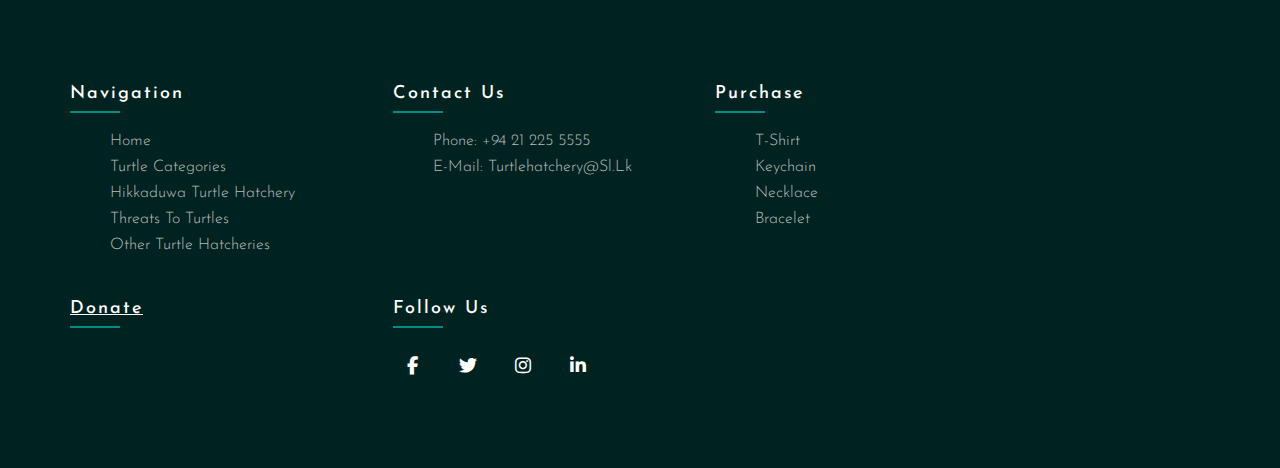
<file: abc/TurtleCategories.html>
<!DOCTYPE html>
<html>

<head>

<title>Turtle Hatcheries</title>

<link href="CSS.css" rel="stylesheet">

<link rel="preconnect" href="https://fonts.googleapis.com">
<link rel="preconnect" href="https://fonts.gstatic.com" crossorigin>
<link href="https://fonts.googleapis.com/css2?family=Josefin+Sans:wght@100;200;300;400;500;600;700&display=swap" rel="stylesheet">
<link rel="stylesheet" type="text/css" href="https://cdnjs.cloudflare.com/ajax/libs/font-awesome/6.4.0/css/all.min.css">

</head>

<body>
 
    

    <div class="home">
        <!----About logo---->    
                <nav>
                    <h2 class="logo">
                        <img src="Untitled-5.png" class="logo">
                    </h2>
        <!----About menu---->
                <div class="menu">
                    <ul>
                        <li><a href="Homepaage.html">Home</a></li>
                        <li><a href="TurtleCategories.html">Turtle categories</a></li>
                        <li><a href="HikkaduwaTurtleHatchery.html">Hikkaduwa turtle hatchery</a></li>
                        <li><a href="ThreatsToTurtles.html">Threats to turtles</a></li> 
                        <li><a href="#">Other turtle hatcheries</a>
                            <div class="sub-menu">
                                    <ul>
                                        <li><a href="Kosgoda.html">Kosgoda</a></li><br>
                                        <li><a href="Bentota.html">Bentota</a></li><br>
                                    </ul>
                            </div>
                        </li>
                    </ul>
                </div>
        
                    <a href="PurchaseAndDonate.html" class="btn">Purchase and Donate</a>
                    <div class="barbtn">
                        <i class="fa-solid fa-bars"></i>
                    </div>
        
                        <div class="dropdownmenu">
                            <ul>
                                <li><a href="Homepaage.html">Home</a></li>
                                <li><a href="TurtleCategories.html">Turtle categories</a></li>
                                <li><a href="HikkaduwaTurtleHatchery.html">Hikkaduwa turtle hatchery</a></li>
                                <li><a href="ThreatsToTurtles.html">Threats to turtles</a></li> 
                                <li><a href="#">Other turtle hatcheries</a>
                                    <div class="sub-menu">
                                            <ul>
                                                <li><a href="Kosgoda.html">Kosgoda</a></li><br>
                                                <li><a href="Bentota.html">Bentota</a></li><br>
                                            </ul>
                                    </div>
                                </li>
                                <li><a href="PurchaseAndDonate.html" class="btn">Purchase and Donate</a></li>
                            </ul>
                        </div>
                    </div>
        
                    <script>
        
                        const BarBtn =document.querySelector('.barbtn') 
                        const BarBtnIcon=document.querySelector('.barbtn i')
                        const dropDownMenu=document.querySelector('.dropdownmenu')
                        
                        BarBtn.onclick= function () {
                            dropDownMenu.classList.toggle('open')
                            const isOpen=dropDownMenu.classList.contains('open')
                        
                            BarBtnIcon.classList=isopen
                                ? 'fa-solid fa-xmark'
                                : 'fa-solid fa-bars'
                        }
                        
                    </script>
                
                </nav>
        
    </div>
    <section class="about">
        <div class="content">
            <h5>Turtle Categories</h5>
            <h6>In Sri Lanka, various turtle species can be found along its coastline and in the surrounding waters. 
                Here are some of the turtle categories that can be observed in Sri Lanka:</h6>
            
        </div>
        <div class="main">
            <div class="about-text">
                <h3>Green Turtle<span> (Chelonia mydas)</span></h3>
                <img src="image7.webp" >
                <p>The Green turtle is one of the most abundant turtle species found in Sri Lanka. 
                    It is known for its large size, herbivorous diet, and the green coloration of its fat. 
                    Sri Lanka's beaches serve as important nesting sites for Green turtles.
                </p>
                
                <h5>Map of the beaches which has high population densities</h5>
                <div class="map">
                    <iframe src="https://www.google.com/maps/embed?pb=!1m18!1m12!1m3!1d31741.16997267186!2d80\
                    .84312466807837!3d6.043180319896438!2m3!1f0!2f0!3f0!3m2!1i1024!2i768!4f13.1!3m3!1m2!1s0x3a
                    e6b5f45ab3a78d%3A0x40cd389a8beb90d5!2sRekawa%20Beach!5e0!3m2!1sen!2slk!4v1685333717588!5m2!1sen!2slk" 
                    width="100%" height="500" style="border:0;" allowfullscreen="" loading="lazy" referrerpolicy="no-referrer-when-downgrade"></iframe>
                </div>  
            </div>
        </div>
    </section>

    <section class="about">
        <div class="main">

            <div class="about-text">
                <h3>Hawksbill Turtle<span> (Eretmochelys imbricata)</span></h3>
                <img src="image8.jpg" >
                <p>The Hawksbill turtle is another prominent turtle species in Sri Lanka. 
                    It is renowned for its beautifully patterned shell, which is highly sought after in the illegal wildlife trade. 
                    Hawksbill turtles nest on Sri Lanka's sandy beaches.
                </p>

                <h5>Map of the beaches which has high population densities</h5>
                <div class="map">
                    <iframe src="https://www.google.com/maps/embed?pb=!1m18!1m12!1m3!1d2021382.
                    0661384754!2d79.606450831911!3d8.301618749800324!2m3!1f0!2f0!3f0!3m2!1i1024
                    !2i768!4f13.1!3m3!1m2!1s0x3afbbfbf56b2326f%3A0x7b13c75a4db5fbcf!2sPigeon%20
                    Island%20Marine%20National%20Park!5e0!3m2!1sen!2slk!4v1685505006479!5m2!1se
                    n!2slk" width="100%" height="500" style="border:0;" allowfullscreen="" 
                    loading="lazy" referrerpolicy="no-referrer-when-downgrade"></iframe>
                </div>
            </div>
        </div>
    </section>

    <section class="about">
        <div class="main">

            <div class="about-text">
                <h3>Loggerhead Turtle<span> (Caretta caretta)</span></h3>
                <img src="image9.jpg" >
                <p>Loggerhead turtles can also be found in Sri Lanka's coastal waters.
                    These turtles have a large head and strong jaws, 
                    which they use to feed on hard-shelled prey like crabs and mollusks.
                </p>

                <h5>Map of the beaches which has high population densities</h5>
                <div class="map">
                    <iframe src="https://www.google.com/maps/embed?pb=!1m18!1m12!1m3!1d31723.49182756358!2d80.
                    01336311817464!3d6.33746740647407!2m3!1f0!2f0!3f0!3m2!1i1024!2i768!4f13.1!3m3!1m2!1s0x3ae2
                    2bcc8b8f4f5b%3A0x672dca279a50537f!2sKosgoda!5e0!3m2!1sen!2slk!4v1685267581932!5m2!1sen!2slk" 
                    width="100%" height="500" style="border:0;" allowfullscreen="" loading="lazy" referrerpolicy="
                    no-referrer-when-downgrade"></iframe>
                </div>
            </div>
        </div>
    </section>

    <section class="about">
        <div class="main">

            <div class="about-text">
                <h3>Olive Ridley Turtle<span> (Lepidochelys olivacea)</span></h3>
                <img src="image10.jpg" >
                <p>Olive Ridley turtles visit Sri Lanka's beaches for nesting purposes. 
                    They are known for their synchronized mass nesting events, also called arribadas, 
                    where hundreds or even thousands of turtles come ashore simultaneously to lay their eggs.
                </p>

                <h5>Map of the beaches which has high population densities</h5>
                <div class="map">
                    <iframe src="https://www.google.com/maps/embed?pb=!1m18!1m12!1m3!1d63122.114
                    17052883!2d81.17201657707854!3d8.583291986220402!2m3!1f0!2f0!3f0!3m2!1i1024!2
                    i768!4f13.1!3m3!1m2!1s0x3afbbcb6902dbe27%3A0x7de76a7a331b0fbb!2sTrincomalee!5e
                    0!3m2!1sen!2slk!4v1685509847491!5m2!1sen!2slk" width="100%" height="500" style="
                    border:0;" allowfullscreen="" loading="lazy" referrerpolicy="no-referrer-when-downgrade"></iframe>
                </div>
            </div>
        </div>
    </section>

    <section class="about">
        <div class="main">

            <div class="about-text">
                <h3>Leatherback Turtle<span> (Dermochelys coriacea)</span></h3>
                <img src="image11.jpg" >
                <p>The Leatherback turtle, the largest of all sea turtles, 
                    can occasionally be found in Sri Lanka's waters. These turtles have a unique leathery 
                    hell instead of a hard one, and they are capable of diving to impressive depths.
                </p>

                <h5>Map of the beaches which has high population densities</h5>
                <div class="map">
                    <iframe src="https://www.google.com/maps/embed?pb=!1m18!1m12!1m3!1d
                    15860.529438345908!2d80.00711903022263!3d6.37690967290159!2m3!1f0!2f
                    0!3f0!3m2!1i1024!2i768!4f13.1!3m3!1m2!1s0x3ae22b2ef1581193%3A0x29915a
                    c4e1fdab67!2sInduruwa%20Beach!5e0!3m2!1sen!2slk!4v1685505518948!5m2!1sen!2slk" 
                    width="100%" height="500" style="border:0;" allowfullscreen="" 
                    loading="lazy" referrerpolicy="no-referrer-when-downgrade"></iframe>
                </div>
            </div>
        </div>
    </section>

    <div class="table">
        <table>
            <thead>
                <tr>
                    <th>Turtle Species</th>
                    <th>Image</th>
                    <th>Where is it found</th>
                </tr>
            </thead>
            <tbody>
                <tr>
                    <td>
                        <img src="image7.webp" alt="">
                    </td>
                    <td>Green Turtle</td>
                    <td>Kosgoda (north of Galle) and Rekawa (near Tangalle).</td>
                </tr>
                <tr>
                    <td>
                        <img src="image8.jpg" alt="">
                    </td>
                    <td>Hawksbill Turtle</td>
                    <td>Pigeon Island National Park – located off the east coast of Sri Lanka.</td>
                </tr>
                <tr>
                    <td>
                        <img src="image9.jpg" alt="">
                    </td>
                    <td>Loggerhead Turtle</td>
                    <td>South & south-east shore of Sri Lanka including Kosgoda</td>
                </tr>
                <tr>
                    <td>
                        <img src="image10.jpg" alt="">
                    </td>
                    <td>Olive Ridley Turtle</td>
                    <td>Trincomalee Beach – located on the east coast of Sri Lanka.</td>
                </tr>
                <tr>
                    <td>
                        <img src="image11.jpg" alt="">
                    </td>
                    <td>Leatherback Turtle</td>
                    <td>The island's northern waters.</td>
                </tr>
            </tbody>
        </table>
    </div>



    <footer class="footer">
        <div class="container">
            <div class="row">
                <div class="footer-col">
                    <h5>Navigation</h5>
                    <ul>
                        <li><a href="Homepaage.html">Home</a></li>
                        <li><a href="TurtleCategories.html">Turtle categories</a></li>
                        <li><a href="HikkaduwaTurtleHatchery.html">Hikkaduwa turtle hatchery</a></li>
                        <li><a href="ThreatsToTurtles.html">Threats to turtles</a></li>
                        <li><a herf="#">Other turtle hatcheries</a>
                            <div class="footer-col-sub">
                                <ul>
                                    <li><a href="Kosgoda.html">Kosgoda</a></li>
                                    <li><a href="Bentota.html">Bentota</a></li>
                                </ul>
                            </div>
                        </li>
                </div>
                <div class="footer-col">
                    <h5>Contact us</h5>
                    <ul>
                        <li><a herf="#">Phone: +94 21 225 5555</a></li>
                        <li><a herf="#">E-mail: turtlehatchery@sl.lk</a></li>
                    </ul>
                </div>
                <div class="footer-col">
                    <h5>Purchase</h5>
                    <ul>
                        <li><a href="PurchaseAndDonate.html">T-Shirt</a></li>
                        <li><a href="PurchaseAndDonate.html">Keychain</a></li>
                        <li><a href="PurchaseAndDonate.html">Necklace</a></li>
                        <li><a href="PurchaseAndDonate.html">Bracelet</a></li>
                    </ul>
                </div>
                <div class="footer-col">
                   <h5><a href="PurchaseAndDonate.html" button type="Donate">Donate</a></h5>
                </div>

                <div class="footer-col">
                    <h5>Follow us</h5>
                        <div class="social-links">
                            <a herf="#"><i class="fab fa-facebook-f"></i></a>
                            <a herf="#"><i class="fab fa-twitter"></i></a>
                            <a herf="#"><i class="fab fa-instagram"></i></a>
                            <a herf="#"><i class="fab fa-linkedin-in"></i></a>
                        </div>
                </div>
            </div>
        </div>
    </footer>
    
</body>
</html>
</file>
<file: abc/CSS.css>
body{
    padding: 0;
    margin: 0;
    font-family: 'Josefin Sans', sans-serif; 
    box-sizing: border-box;

}

/*Header*/
.home{
height: 175px; 
width: 100%;
margin-bottom: 0;
background-color: #002321;
background-size: cover; 
background-position: center;
}

.logo{
    max-width: 100px;
    max-height: auto;
}

.menu ul li{
    transition: transform .4s; 
}
.menu ul li:hover{
    transform: scale(1.2); 
}

nav{
    display: flex;
    align-items: center;
    justify-content: space-between;
    padding-top: 45px;
    padding-left: 8%;
    padding-right: 8%;
}
   
span{ 
    color: #008b85;
}

nav ul li{
    list-style-type: none; 
    display: inline-block;
    padding: 10px 25px;
}

nav ul li a{
    color: white;
    text-decoration: none;
    font-weight: bold; 
    text-transform: capitalize;
}

nav ul li a:hover{
    color: #008b85;;
    transition: .4s;
}

.sub-menu{
    display: none;
}

nav ul li:hover .sub-menu{
    display: block;
    position: absolute;
    margin-top: 1px;
    margin-bottom: -1px;
}

.sub-menu ul { 
    background-color: #002321ab;
    color: #008b85;
    text-decoration: none;
    border: 1px solid #fff;
    font-weight: bold;
    padding: 0px 0px;
    border-radius: 5px;
}

.sub-menu ul:hover {
    background-color: #002321c6;
    border: 1px solid #fff;
    cursor: pointer;
}

.btn{
    background-color:#008b85;
    color: white; 
    text-decoration: none;
    text-align: center;
    border: 2px solid transparent; 
    font-weight: bold; 
    padding: 1px 25px;
    border-radius: 30px; 
    transition: transform .4s;
}

.btn:hover{ 
    transform: scale(1.2); 
}

.barbtn{
    color: #fff;
    font-size: 25px;
    cursor: pointer;
    display: none;
}

/*dropdownmenu*/

.dropdownmenu{
    display: none;
    position: absolute;
    right: 35px;
    top: 120px;
    width: 290px;
    height: 0;
    background: #002321ab;
    backdrop-filter: blur(15px);
    border-radius: 10px;
    overflow: hidden;
    transition: height .2s cubic-bezier(0.175, 0.885, 0.32, 1.275);
}

.dropdownmenu ul li{
    padding: 15px;
    display: flex;
    align-items: center;
}

.dropdownmenu ul li .btn{
    width: 100%;
    margin-top: 40px;
    display: block;
    justify-content: center;
}

.dropdownmenu.open{
    height: 375px;
}

h1{
    text-shadow: 5px 5px 10px #3efff5;
    margin-top: 0;
    color: #008b85;
    letter-spacing: 2px;
    font-size: 125px;
    margin: 0 20px 0;
    }
 
h3{    
    color: white;
    font-size: 5px;
    margin-bottom: 5px;
    margin-right: 5px;
}
    
h4{
    margin-top: 0;
    color: #fff;
    letter-spacing: 2px;
    font-size: 25px;
    margin: 0 50px 0;
    }


h5{
    color:rgba(174, 241, 243, 0.8);
    letter-spacing: 2px;
    font-size: 75px;
    margin-bottom: 50px;
}

h6{
    color: #fff;
    letter-spacing: 2px;
    font-size: 20px;
}
h8{
    font-size: 26px;
    text-align: center;
    color: #222f3e;
    margin: 0;
}

h9{
    text-align: center;
    font-size: 30px;
    margin: 0;
    padding-top: 10px;
}


.about{
    width: 100%; 
    padding: 100px 0px; 
    background-color: black;
}

.about img{
    height: auto; 
    width: 450px;
}


.about-text{
    width: 100%;
}

.about-text img{
    margin-top: 0%;
    height: auto; 
    width: 100%;
}

.about-text h3{
    color: white;
    font-size: 50px;
    text-transform: capitalize;
    margin-bottom: 20px;
}

.about-text h5{
    color: white;
    letter-spacing: 2px;
    font-size: 22px;
    margin-bottom: 25px;
    text-transform: capitalize;
}

.about-text p{
    color: rgba(174, 241, 243, 0.8);
    letter-spacing: 1px;
    line-height: 28px;
    font-size: 19px;
    margin-bottom: 45px;

}

.content {
    margin-top: 50px;
    text-align: left;
    margin: 100px 80px 100px;
    background-color: black;
}

.main{
    width: 1130px;
    max-width: 95%;
    margin: 0 auto;
    display: flex;
    align-items: center;
    justify-content: space-around;
}



button a{
    background-color:#008b85;
    color: white;
    text-decoration: none;
    border: 2px solid transparent;
    font-weight: bold;
    padding: 13px 30px;
    border-radius: 30px;
    transition: .4s;
}

button:hover a{
    background-color: transparent;
    border: 2px solid #008b85;
    cursor:pointer;
} 

.map{
    align-items: center;
    padding: 100px;
    background-color: black;
}

/*Table*/
.table{
    max-width: 100%;
    background-color: black;
    padding: 100px;
    overflow: auto;
    margin: auto;
    
}

table{
    align-items: center;
    width: 100%;
    font-size: 19px;
    color: rgb(255, 255, 255);
    white-space: nowrap;
    border-collapse: collapse;
}

table>thead{
    font-size: 20px;
    background-color: #203232;
    color: #ffffff;
}

table>thead th{
    padding: 15px;
}

table th,
table td{
    border: 1px solid #008b85;
}

table>tbody>tr>td>img{
    margin-top: 15px;
    display: inline-block;
    width: 250px;
    height: 150px;
    object-fit: cover;
    border-radius: 0;
    border: 4px solid #008b85;
    box-shadow: 0 2px 6px #0003;
}

.other ul li a{
    font-size: 24px;
    color: #fff;
}
.other ul li{
    padding-bottom: 50px;
}

.gallery{
    display: flex;
    flex-wrap: wrap;
    width: 100%;
    justify-content: center;
    align-items: center;
    margin: 50px 0;
}

.con{
    width: 20%;
    margin: 15px;
    box-sizing: border-box;
    float: left;
    text-align: center;
    border-radius: 20px;
    cursor: pointer;
    padding-top: 10px;
    box-shadow: 0 14px 28px rgba(0, 0, 0, 25),
    0 10px 10px rgba(0, 0, 0, 22);
    transition: .4s;
    background: #f2f2f2;
}

.con:hover{
    box-shadow: 0 3px 6px rgba(0, 0, 0, 16), 
    0 3px 6px rgba(0, 0, 0, 16);
    transform: translate(0px, -8px);
}

.con img{
    width: 200px;
    height: 200px;
    text-align: center;
    margin: 0 auto;
    display: block;
}

.con p{
    text-align: center;
    color: #b2bec3;
    padding-top: 0 8px;
}



.con ul{
    list-style: none;
    display: flex;
    justify-content: center;
    align-items: center;
    padding: 0;
}

.con ul li{
    padding: 5px;
}

.con .fa{
    font-size: 26px;
    transition: .4s;

}

.con .checked{
    color: #ff9f43;
}

.fa:hover{
    transform: scale(1.3);
    transition: .6s;
}

.con button{
    text-align: center;
    font-size: 24px;
    color: #fff;
    width: 100%;
    padding: 15px;
    border: 0;
    outline: none;
    cursor: pointer;
    margin-top: 5px;
    border-bottom-right-radius: 20px;
    border-bottom-left-radius: 20px;
}

.buy{
    background-color: #008b85;
}


/*footer*/
.container{
    max-width: 1170px;
    margin: auto;
}

.footer-col ul{
    list-style-type: none;
}

.row{
    display: flex;
    flex-wrap: wrap;
}

.footer{
    background-color: #002321;
    padding: 70px 0;
}

.footer-col{
    width: 25%;
    padding: 0 15px;
}

.footer-col h5{
    font-size: 18px;
    color: #fff;
    text-transform: capitalize;
    margin-bottom: 30px;
    font-weight: 500;
    position: relative;

}

.footer-col h5::before{
    content: '';
    position: absolute;
    left: 0;
    bottom: -10px;
    background-color: #008b85;
    height: 2px;
    box-sizing: border-box;
    width: 50px;
}

.footer-col ul li::not(:last-child){
    margin-bottom: 10px;
}

.footer-col ul li a{
    font-size: 16px;
    margin-top: 10px;
    margin-bottom: 10px;
    color: #fff;
    text-decoration: none;
    font-weight: 300;
    color: #bbb;
    display: block;
    transition: all 0.3s ease;
}

.footer-col ul li a:hover{
    color: #fff;
    padding-left: 5px;
    cursor: pointer;
}

.footer-col ul li h5 a{
    font-size: 16px;
    margin-top: 10px;
    margin-bottom: 10px;
    color: #fff;
    text-decoration: none;
    font-weight: 300;
    display: block;
    transition: all 0.3s ease;
}

.footer-col ul li h5 a:hover{
    color: #fff;
    padding-left: 5px;
    cursor: pointer;
}

.footer-col .social-links a{
    display: inline-block;
    height: 40px;
    width: 40px;
    background-color: rgba(red, green, blue, alpha);
    margin: 0 10px 10px 0;
    text-align: center;
    line-height: 40px;
    border-radius: 50%;
    color: #fff;
    transition: all 0.3s ease;
}

.footer-col .social-links a:hover{
    color: #24262b;
    background-color: #fff;
    cursor: pointer;
}

.footer-col-sub{
    display: none;
}

.footer-col ul li:hover .footer-col-sub{
    display: inline-flex;
    position: relative;
    transition: all 0.3s ease;
}

.footer-col:hover .footer-col-sub ul{
    display: flexbox;
    margin: 0px;
}

.footer-col:hover .footer-col-sub{

    cursor: pointer;
}

.footer-col a{
    font-size: 18px;
    color: #fff;
    text-transform: capitalize;
    margin-bottom: 30px;
    font-weight: 500;
    position: relative;
    display: block;
    transition: all 0.3s ease;
    }

.footer-col a:hover{
    color: #fff;
    padding-left: 5px;
    cursor: pointer;
}


/*responsive*/
@media(max-width: 767px){
    .footer-col {
        width:100%;
        margin-bottom: 30px;
    }
}

@media(max-width: 574px){
    .footer-col {
        width:100%;
    }
}


@media(max-width:1000px){
    .con{
        width: 45%;
    }
}

@media(max-width:750px){
    .con{
        width: 100%;
    }
}

@media(max-width:1000px){
    .body{
        width: 50%
    }
}

@media(max-width:700px){
    .body{
        width: 100%;
    }
}

@media(max-width: 925px){
    .menu, .btn{
        display: none;
    }

    .barbtn{
        display: block;
    }

    .dropdownmenu{
        display: block;
    }
@media(max-width: 365px){
    .dropdownmenu{
        left: 30px;
        width: unset;    
    }
}

}

@media(max-width: 925px){
    .menu, .btn{
        display: none;
    }

    .barbtn{
        display: block;
    }

    .dropdownmenu{
        display: block;
    }
}
</file>
